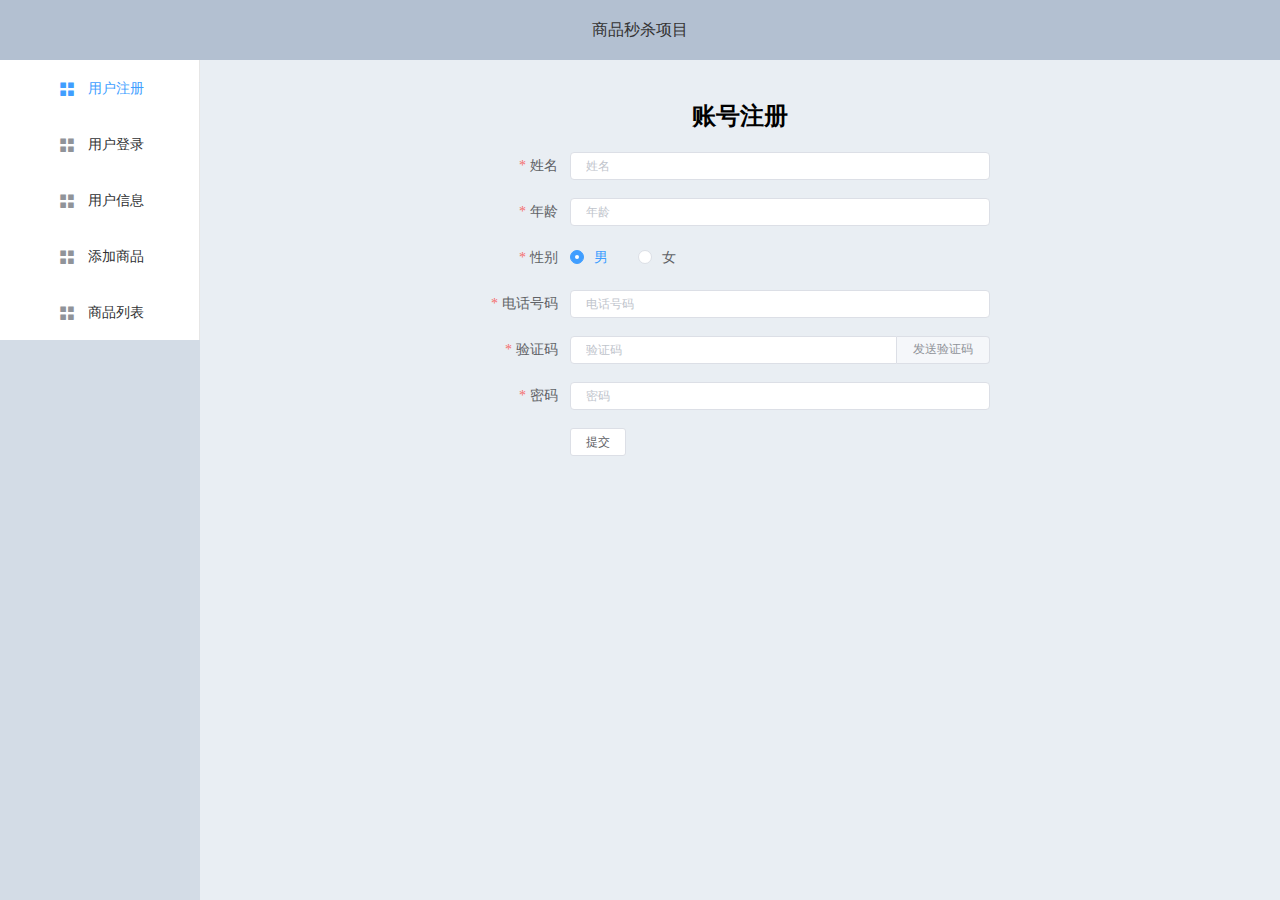
<file: src/view/index.html>
<html lang="en">
  <head>
    <meta charset="UTF-8" />
    <meta name="viewport" content="width=device-width, initial-scale=1.0" />
    <title>商品秒杀项目</title>

    <link rel="stylesheet" href="static/css/element-ui.css" />
    <link rel="stylesheet" href="static/css/main.css" />

    <script src="static/js/axios.min.js"></script>
    <script src="static/js/vue.js"></script>
    <script src="static/js/element-ui.js"></script>
    <script src="static/js/js.cookie.min.js"></script>
  </head>

  <body>
    <div id="app">
      <el-container>
        <el-header>商品秒杀项目</el-header>

        <el-container>
          <el-aside width="200px">
            <el-menu :default-active="activeIndex">
              <template v-for="(item,index) in list">
                <el-menu-item
                  :index="`${index}`"
                  @click="handleItemClick(index)"
                >
                  <i class="el-icon-menu"></i>
                  <span slot="title">{{item.title}}</span>
                </el-menu-item>
              </template>
            </el-menu>
          </el-aside>

          <el-main>
            <iframe class="iframe" :src="iframeSrc"></iframe>
          </el-main>
        </el-container>
      </el-container>
    </div>

    <script>
      new Vue({
        el: "#app",
        data() {
          return {
            list: [
              {
                title: "用户注册",
                src: "register.html",
              },
              {
                title: "用户登录",
                src: "login.html",
              },
              {
                title: "用户信息",
                src: "userinfo.html",
              },
              {
                title: "添加商品",
                src: "item.html",
              },
              {
                title: "商品列表",
                src: "item-list.html",
              },
              //   {
              //     title: "商品详情",
              //     src: "item-detail.html",
              //   },
            ],

            activeIndex: "0",
            iframeSrc: "",
          };
        },
        methods: {
          handleItemClick(index) {
            this.iframeSrc = this.list[index].src;
            Cookies.set("activeIndex", index);
          },
        },

        created() {
          let activeIndex = Cookies.get("activeIndex");

          if (activeIndex) {
            this.activeIndex = activeIndex;
          }

          this.handleItemClick(this.activeIndex);
        },
      });
    </script>
  </body>
</html>
</file>
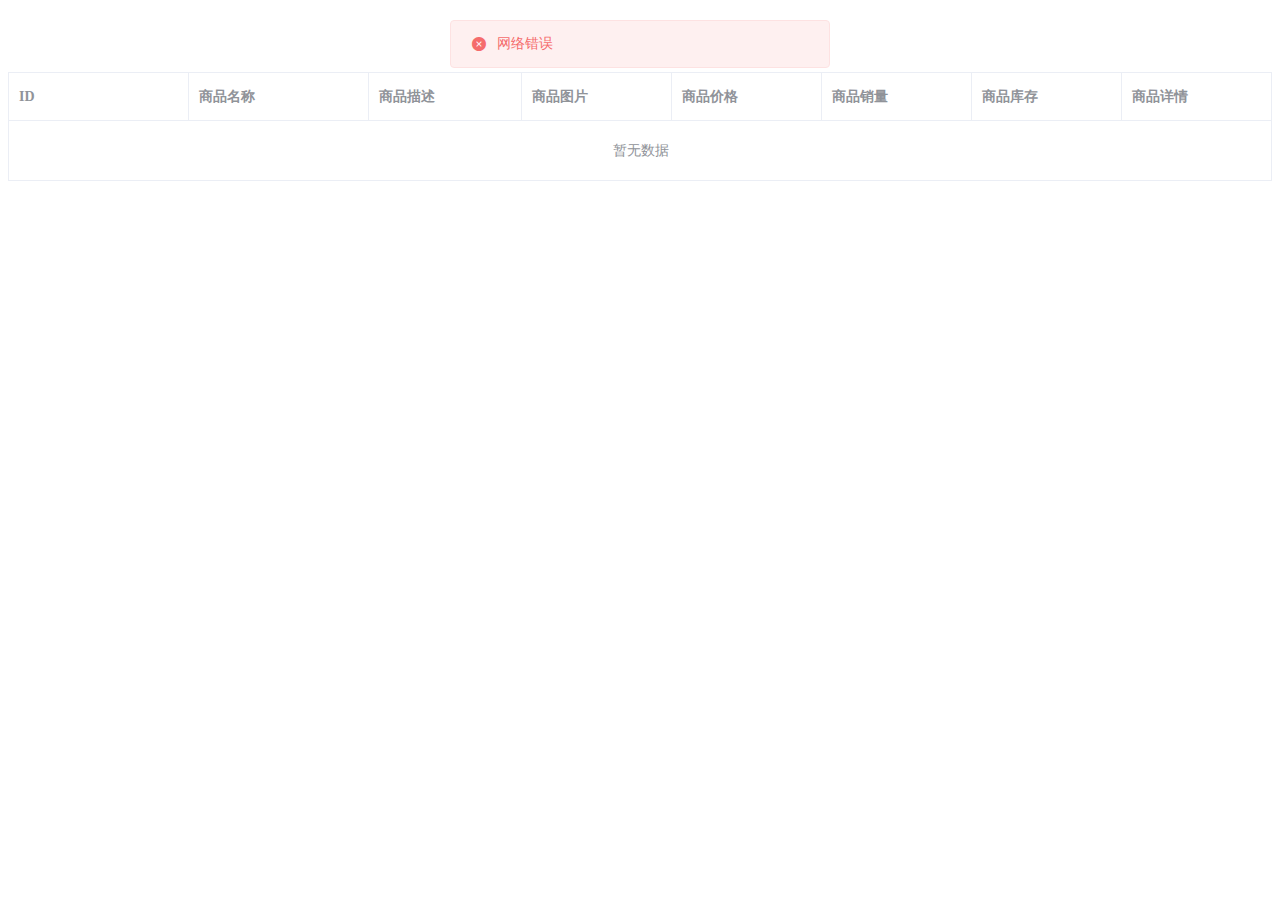
<file: src/view/item-list.html>
<!DOCTYPE html>
<html lang="en">
  <head>
    <meta charset="UTF-8" />
    <title>商品列表</title>

    <link rel="stylesheet" href="static/css/element-ui.css" />

    <script src="static/js/axios.min.js"></script>
    <script src="static/js/vue.js"></script>
    <script src="static/js/element-ui.js"></script>
    <script src="static/js/request.js"></script>
  </head>
  <body>
    <div id="app">
      <h2 style="text-align: center;">商品列表</h2>

      <el-table :data="list" style="width: 100%;" border>
        <el-table-column prop="id" label="ID" width="180"> </el-table-column>
        <el-table-column prop="title" label="商品名称" width="180">
        </el-table-column>
        <el-table-column prop="description" label="商品描述"> </el-table-column>
        <el-table-column prop="description" label="商品图片">
          <template slot-scope="{row}">
            <el-image
              :src="row.imgUrl"
              style="width: 60px; height: 30px;"
              fit="contain"
            ></el-image>
          </template>
        </el-table-column>
        <el-table-column prop="price" label="商品价格"> </el-table-column>
        <el-table-column prop="sales" label="商品销量"> </el-table-column>
        <el-table-column prop="stock" label="商品库存"> </el-table-column>
        <el-table-column label="商品详情">
          <template slot-scope="{row}">
            <a :href="`item-detail.html?id=${row.id}`">查看</a>
          </template>
        </el-table-column>
      </el-table>
    </div>

    <script>
      new Vue({
        el: "#app",

        data() {
          return {
            list: [],
          };
        },

        methods: {
          async getData() {
            const res = await instance.get("/item/list");

            if (res.status == "success") {
              this.list = res.data;
            }
          },
        },
        created() {
          this.getData();
        },
      });
    </script>
  </body>
</html>
</file>
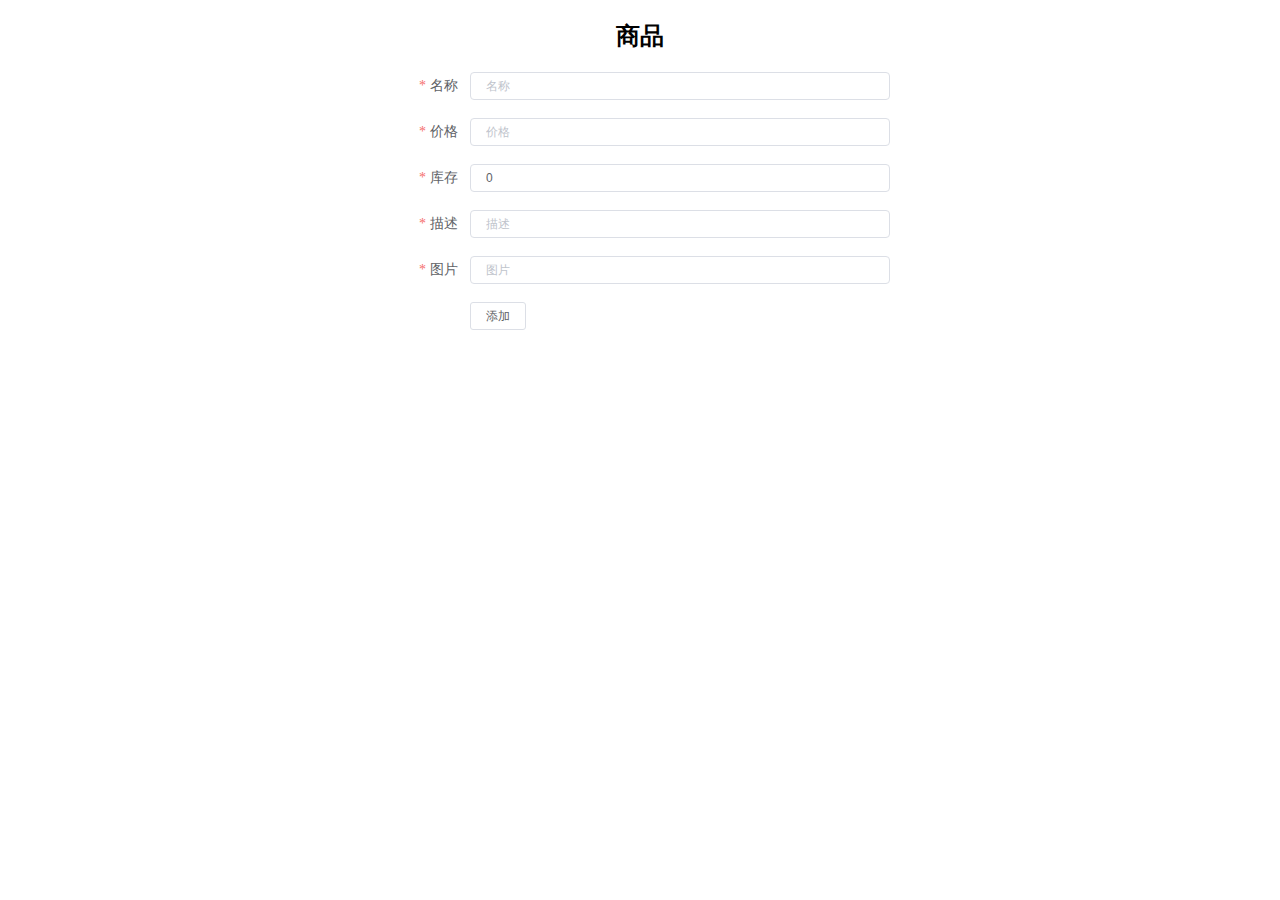
<file: src/view/item.html>
<!DOCTYPE html>
<html lang="en">
  <head>
    <meta charset="UTF-8" />
    <title>商品</title>

    <link rel="stylesheet" href="static/css/element-ui.css" />

    <script src="static/js/axios.min.js"></script>
    <script src="static/js/vue.js"></script>
    <script src="static/js/element-ui.js"></script>
    <script src="static/js/request.js"></script>

    <style>
      #app {
        width: 500px;
        margin: 0 auto;
      }
    </style>
  </head>
  <body>
    <div id="app">
      <h2 style="text-align: center;">商品</h2>

      <el-form
        style="width: 500px;"
        label-width="80px"
        size="mini"
        v-model="dataForm"
      >
        <el-form-item label="名称" required>
          <el-input v-model="dataForm.title" placeholder="名称"></el-input>
        </el-form-item>

        <el-form-item label="价格" required>
          <el-input v-model="dataForm.price" placeholder="价格"></el-input>
        </el-form-item>

        <el-form-item label="库存" required>
          <el-input v-model="dataForm.stock" placeholder="库存"></el-input>
        </el-form-item>

        <el-form-item label="描述" required>
          <el-input
            v-model="dataForm.description"
            placeholder="描述"
          ></el-input>
        </el-form-item>

        <el-form-item label="图片" required>
          <el-input v-model="dataForm.imgUrl" placeholder="图片"></el-input>
        </el-form-item>

        <el-form-item>
          <el-button @click="onSubmit">添加</el-button>
        </el-form-item>
      </el-form>
    </div>

    <script>
      new Vue({
        el: "#app",
        data() {
          return {
            dataForm: {
              title: "",
              price: "",
              stock: 0,
              description: "",
              imgUrl: "",
            },
          };
        },

        methods: {
          async onSubmit() {
            const res = await instance.post("/item/create", this.dataForm);

            if (res.status == "success") {
              this.$message.success("添加成功");
            }
          },
        },
      });
    </script>
  </body>
</html>
</file>
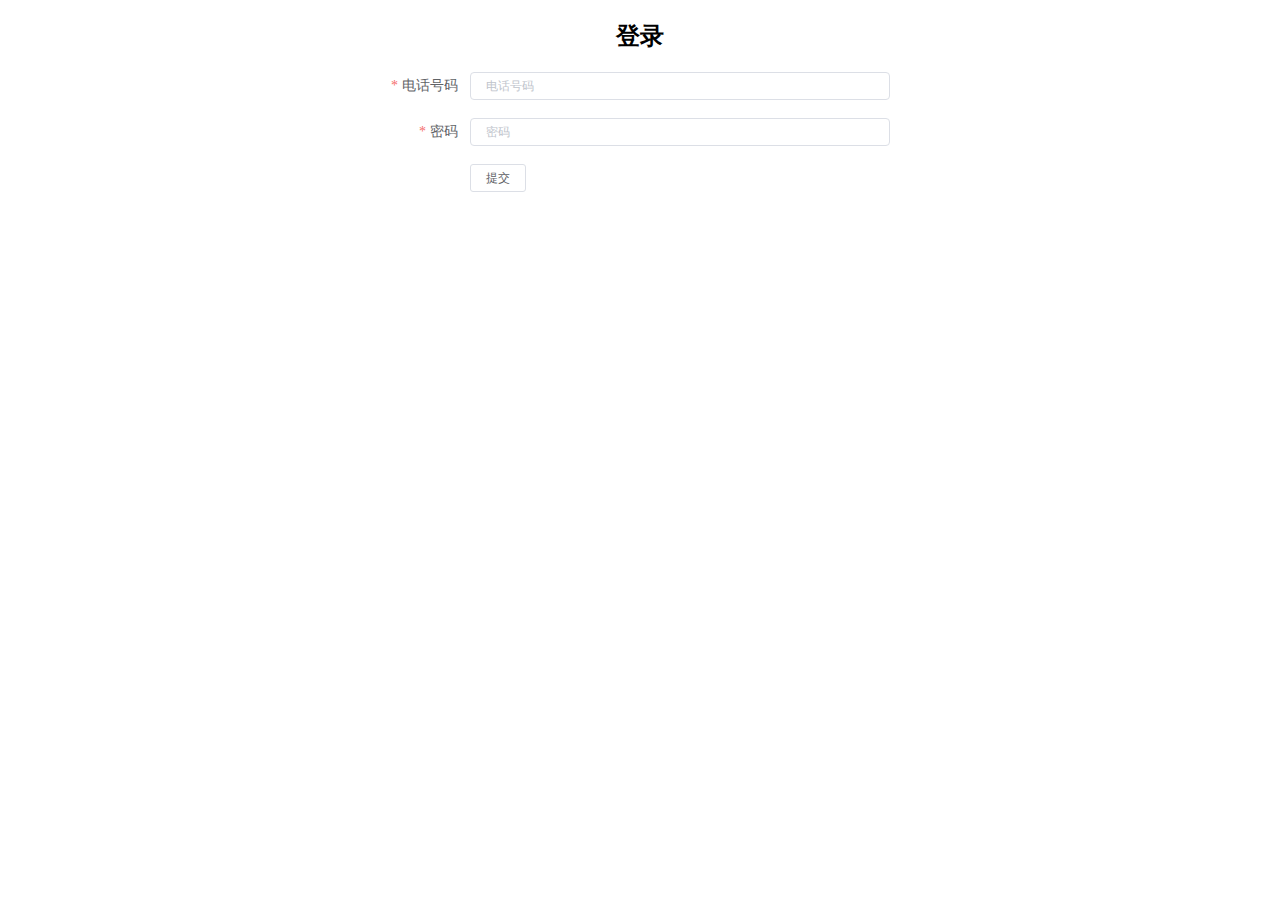
<file: src/view/login.html>
<!DOCTYPE html>
<html lang="en">
  <head>
    <meta charset="UTF-8" />
    <title>登录</title>

    <link rel="stylesheet" href="static/css/element-ui.css" />

    <script src="static/js/axios.min.js"></script>
    <script src="static/js/vue.js"></script>
    <script src="static/js/element-ui.js"></script>
    <script src="static/js/request.js"></script>

    <style>
      #app {
        width: 500px;
        margin: 0 auto;
      }
    </style>
  </head>

  <body>
    <div id="app">
      <h2 style="text-align: center;">登录</h2>

      <el-form
        style="width: 500px;"
        label-width="80px"
        size="mini"
        v-model="userInfo"
      >
        <el-form-item label="电话号码" required>
          <el-input
            v-model="userInfo.telphone"
            placeholder="电话号码"
          ></el-input>
        </el-form-item>

        <el-form-item label="密码" required>
          <el-input v-model="userInfo.password" placeholder="密码"></el-input>
        </el-form-item>

        <el-form-item>
          <el-button @click.native.prevent="submit">提交</el-button>
        </el-form-item>
      </el-form>
    </div>

    <script>
      new Vue({
        el: "#app",
        data() {
          return {
            userInfo: {
              telphone: "",
              password: "",
            },
          };
        },

        methods: {
          async submit() {
            const res = await instance.post("/user/login", this.userInfo);

            if (res.status == "success") {
              this.$message.success("登录成功");
              window.location.href = "/userinfo.html?id=" + res.data.id;
            }
          },
        },
      });
    </script>
  </body>
</html>
</file>
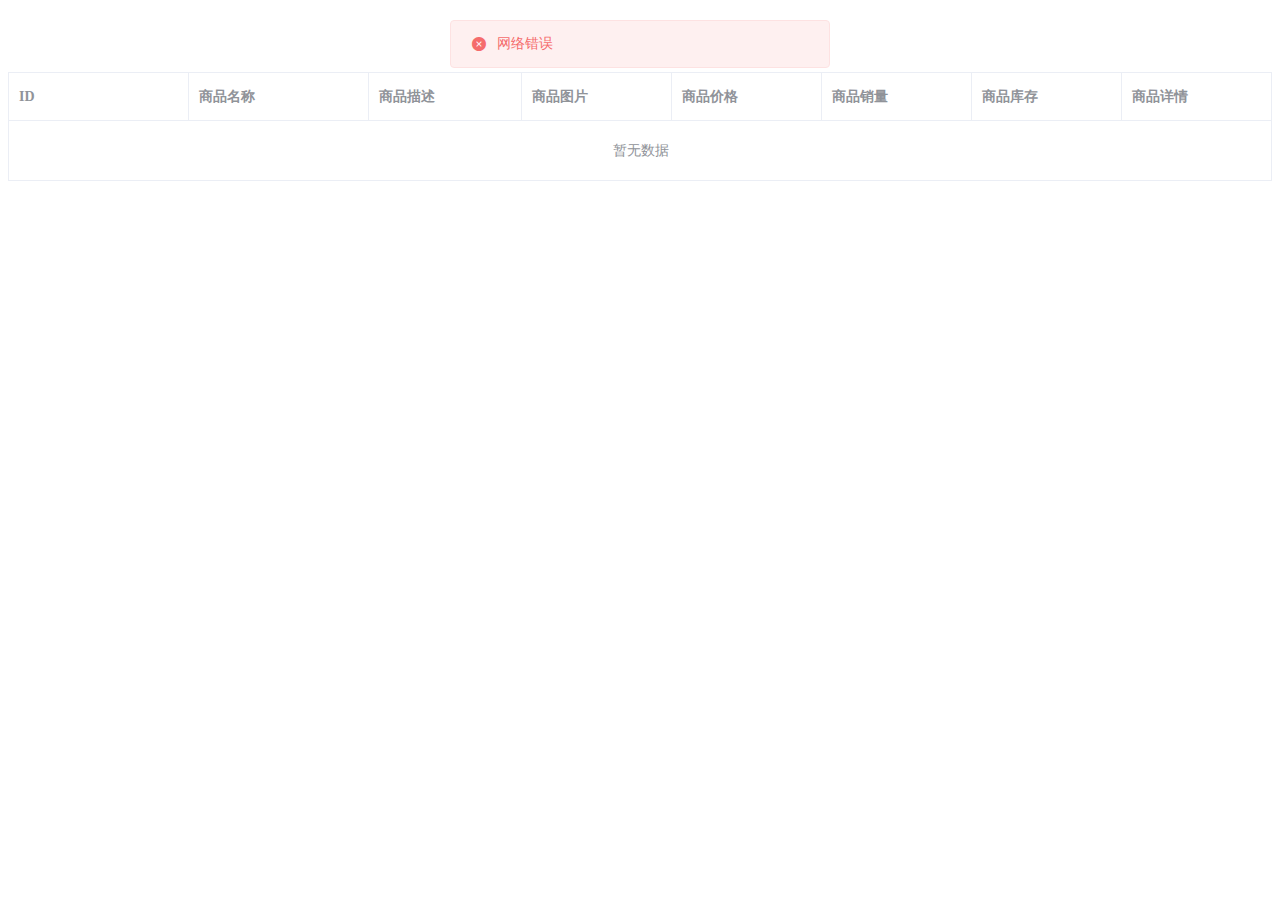
<file: src/view/order-list.html>
<!DOCTYPE html>
<html lang="en">
  <head>
    <meta charset="UTF-8" />
    <title>订单列表</title>

    <link rel="stylesheet" href="static/css/element-ui.css" />

    <script src="static/js/axios.min.js"></script>
    <script src="static/js/vue.js"></script>
    <script src="static/js/element-ui.js"></script>
    <script src="static/js/request.js"></script>
  </head>
  <body>
    <div id="app">
      <h2 style="text-align: center;">订单列表</h2>

      <el-table :data="list" style="width: 100%;" border>
        <el-table-column prop="id" label="ID" width="180"> </el-table-column>
        <el-table-column prop="title" label="商品名称" width="180">
        </el-table-column>
        <el-table-column prop="description" label="商品描述"> </el-table-column>
        <el-table-column prop="description" label="商品图片">
          <template slot-scope="{row}">
            <el-image
              :src="row.imgUrl"
              style="width: 60px; height: 30px;"
              fit="contain"
            ></el-image>
          </template>
        </el-table-column>
        <el-table-column prop="price" label="商品价格"> </el-table-column>
        <el-table-column prop="sales" label="商品销量"> </el-table-column>
        <el-table-column prop="stock" label="商品库存"> </el-table-column>
        <el-table-column label="商品详情">
          <template slot-scope="{row}">
            <a :href="`item-detail.html?id=${row.id}`">查看</a>
          </template>
        </el-table-column>
      </el-table>
    </div>

    <script>
      new Vue({
        el: "#app",

        data() {
          return {
            list: [],
          };
        },

        methods: {
          async getData() {
            const res = await instance.get("/item/list");

            if (res.status == "success") {
              this.list = res.data;
            }
          },
        },
        created() {
          this.getData();
        },
      });
    </script>
  </body>
</html>
</file>
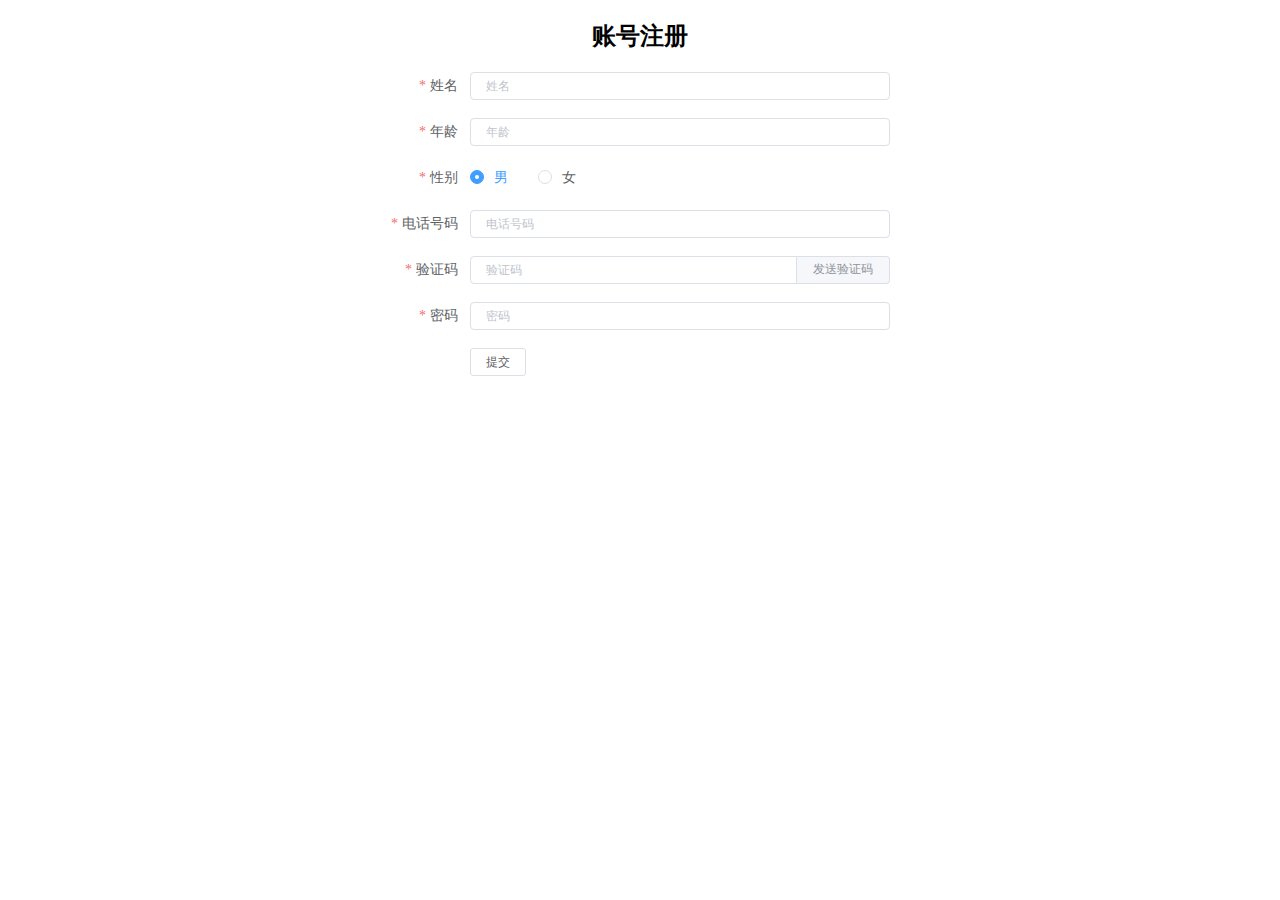
<file: src/view/register.html>
<!DOCTYPE html>
<html lang="en">
  <head>
    <meta charset="UTF-8" />
    <title>注册</title>

    <link rel="stylesheet" href="static/css/element-ui.css" />

    <script src="static/js/axios.min.js"></script>
    <script src="static/js/vue.js"></script>
    <script src="static/js/element-ui.js"></script>
    <script src="static/js/request.js"></script>

    <style>
      #app {
        width: 500px;
        margin: 0 auto;
      }
    </style>
  </head>
  <body>
    <div id="app">
      <h2 style="text-align: center;">账号注册</h2>

      <el-form
        style="width: 500px;"
        label-width="80px"
        size="mini"
        v-model="userInfo"
      >
        <el-form-item label="姓名" required>
          <el-input v-model="userInfo.name" placeholder="姓名"></el-input>
        </el-form-item>

        <el-form-item label="年龄" required>
          <el-input v-model="userInfo.age" placeholder="年龄"></el-input>
        </el-form-item>

        <el-form-item label="性别" required>
          <el-radio-group v-model="userInfo.gender">
            <el-radio :label="0">男</el-radio>
            <el-radio :label="1">女</el-radio>
          </el-radio-group>
        </el-form-item>

        <el-form-item label="电话号码" required>
          <el-input
            v-model="userInfo.telphone"
            placeholder="电话号码"
          ></el-input>
        </el-form-item>

        <el-form-item label="验证码" required>
          <el-input v-model="userInfo.otpCode" placeholder="验证码"
            ><el-button slot="append" @click="getOtpCode"
              >发送验证码</el-button
            ></el-input
          >
        </el-form-item>

        <el-form-item label="密码" required>
          <el-input v-model="userInfo.password" placeholder="密码"></el-input>
        </el-form-item>

        <el-form-item>
          <el-button @click="submit">提交</el-button>
        </el-form-item>
      </el-form>
    </div>

    <script>
      new Vue({
        el: "#app",
        data() {
          return {
            userInfo: {
              name: "",
              age: "",
              gender: 0,
              telphone: "",
              password: "",
              otpCode: "",
            },
          };
        },

        methods: {
          async getOtpCode() {
            if (this.userInfo.telphone == "") {
              this.$message.warning("手机号不能为空");
              return;
            }

            const res = await instance.post("/user/getotp", {
              telphone: this.userInfo.telphone,
            });

            if (res.status == "success") {
              this.$message.success("验证码发送成功");
            }
          },

          async submit() {
            this.userInfo.age = parseInt(this.userInfo.age);

            const res = await instance.post("/user/register", this.userInfo);

            if (res.status == "success") {
              this.$message.success("注册成功");
            }
          },
        },
      });
    </script>
  </body>
</html>
</file>
<file: src/view/static/css/element-ui.css>
@charset "UTF-8";.el-pagination--small .arrow.disabled,.el-table .hidden-columns,.el-table td.is-hidden>*,.el-table th.is-hidden>*,.el-table--hidden{visibility:hidden}.el-input__suffix,.el-tree.is-dragging .el-tree-node__content *{pointer-events:none}.el-dropdown .el-dropdown-selfdefine:focus:active,.el-dropdown .el-dropdown-selfdefine:focus:not(.focusing),.el-message__closeBtn:focus,.el-message__content:focus,.el-popover:focus,.el-popover:focus:active,.el-popover__reference:focus:hover,.el-popover__reference:focus:not(.focusing),.el-rate:active,.el-rate:focus,.el-tooltip:focus:hover,.el-tooltip:focus:not(.focusing),.el-upload-list__item.is-success:active,.el-upload-list__item.is-success:not(.focusing):focus{outline-width:0}@font-face{font-family:element-icons;src:url(fonts/element-icons.woff) format("woff"),url(fonts/element-icons.ttf) format("truetype");font-weight:400;font-display:"auto";font-style:normal}[class*=" el-icon-"],[class^=el-icon-]{font-family:element-icons!important;speak:none;font-style:normal;font-weight:400;font-variant:normal;text-transform:none;line-height:1;vertical-align:baseline;display:inline-block;-webkit-font-smoothing:antialiased;-moz-osx-font-smoothing:grayscale}.el-icon-ice-cream-round:before{content:"\e6a0"}.el-icon-ice-cream-square:before{content:"\e6a3"}.el-icon-lollipop:before{content:"\e6a4"}.el-icon-potato-strips:before{content:"\e6a5"}.el-icon-milk-tea:before{content:"\e6a6"}.el-icon-ice-drink:before{content:"\e6a7"}.el-icon-ice-tea:before{content:"\e6a9"}.el-icon-coffee:before{content:"\e6aa"}.el-icon-orange:before{content:"\e6ab"}.el-icon-pear:before{content:"\e6ac"}.el-icon-apple:before{content:"\e6ad"}.el-icon-cherry:before{content:"\e6ae"}.el-icon-watermelon:before{content:"\e6af"}.el-icon-grape:before{content:"\e6b0"}.el-icon-refrigerator:before{content:"\e6b1"}.el-icon-goblet-square-full:before{content:"\e6b2"}.el-icon-goblet-square:before{content:"\e6b3"}.el-icon-goblet-full:before{content:"\e6b4"}.el-icon-goblet:before{content:"\e6b5"}.el-icon-cold-drink:before{content:"\e6b6"}.el-icon-coffee-cup:before{content:"\e6b8"}.el-icon-water-cup:before{content:"\e6b9"}.el-icon-hot-water:before{content:"\e6ba"}.el-icon-ice-cream:before{content:"\e6bb"}.el-icon-dessert:before{content:"\e6bc"}.el-icon-sugar:before{content:"\e6bd"}.el-icon-tableware:before{content:"\e6be"}.el-icon-burger:before{content:"\e6bf"}.el-icon-knife-fork:before{content:"\e6c1"}.el-icon-fork-spoon:before{content:"\e6c2"}.el-icon-chicken:before{content:"\e6c3"}.el-icon-food:before{content:"\e6c4"}.el-icon-dish-1:before{content:"\e6c5"}.el-icon-dish:before{content:"\e6c6"}.el-icon-moon-night:before{content:"\e6ee"}.el-icon-moon:before{content:"\e6f0"}.el-icon-cloudy-and-sunny:before{content:"\e6f1"}.el-icon-partly-cloudy:before{content:"\e6f2"}.el-icon-cloudy:before{content:"\e6f3"}.el-icon-sunny:before{content:"\e6f6"}.el-icon-sunset:before{content:"\e6f7"}.el-icon-sunrise-1:before{content:"\e6f8"}.el-icon-sunrise:before{content:"\e6f9"}.el-icon-heavy-rain:before{content:"\e6fa"}.el-icon-lightning:before{content:"\e6fb"}.el-icon-light-rain:before{content:"\e6fc"}.el-icon-wind-power:before{content:"\e6fd"}.el-icon-baseball:before{content:"\e712"}.el-icon-soccer:before{content:"\e713"}.el-icon-football:before{content:"\e715"}.el-icon-basketball:before{content:"\e716"}.el-icon-ship:before{content:"\e73f"}.el-icon-truck:before{content:"\e740"}.el-icon-bicycle:before{content:"\e741"}.el-icon-mobile-phone:before{content:"\e6d3"}.el-icon-service:before{content:"\e6d4"}.el-icon-key:before{content:"\e6e2"}.el-icon-unlock:before{content:"\e6e4"}.el-icon-lock:before{content:"\e6e5"}.el-icon-watch:before{content:"\e6fe"}.el-icon-watch-1:before{content:"\e6ff"}.el-icon-timer:before{content:"\e702"}.el-icon-alarm-clock:before{content:"\e703"}.el-icon-map-location:before{content:"\e704"}.el-icon-delete-location:before{content:"\e705"}.el-icon-add-location:before{content:"\e706"}.el-icon-location-information:before{content:"\e707"}.el-icon-location-outline:before{content:"\e708"}.el-icon-location:before{content:"\e79e"}.el-icon-place:before{content:"\e709"}.el-icon-discover:before{content:"\e70a"}.el-icon-first-aid-kit:before{content:"\e70b"}.el-icon-trophy-1:before{content:"\e70c"}.el-icon-trophy:before{content:"\e70d"}.el-icon-medal:before{content:"\e70e"}.el-icon-medal-1:before{content:"\e70f"}.el-icon-stopwatch:before{content:"\e710"}.el-icon-mic:before{content:"\e711"}.el-icon-copy-document:before{content:"\e718"}.el-icon-full-screen:before{content:"\e719"}.el-icon-switch-button:before{content:"\e71b"}.el-icon-aim:before{content:"\e71c"}.el-icon-crop:before{content:"\e71d"}.el-icon-odometer:before{content:"\e71e"}.el-icon-time:before{content:"\e71f"}.el-icon-bangzhu:before{content:"\e724"}.el-icon-close-notification:before{content:"\e726"}.el-icon-microphone:before{content:"\e727"}.el-icon-turn-off-microphone:before{content:"\e728"}.el-icon-position:before{content:"\e729"}.el-icon-postcard:before{content:"\e72a"}.el-icon-message:before{content:"\e72b"}.el-icon-chat-line-square:before{content:"\e72d"}.el-icon-chat-dot-square:before{content:"\e72e"}.el-icon-chat-dot-round:before{content:"\e72f"}.el-icon-chat-square:before{content:"\e730"}.el-icon-chat-line-round:before{content:"\e731"}.el-icon-chat-round:before{content:"\e732"}.el-icon-set-up:before{content:"\e733"}.el-icon-turn-off:before{content:"\e734"}.el-icon-open:before{content:"\e735"}.el-icon-connection:before{content:"\e736"}.el-icon-link:before{content:"\e737"}.el-icon-cpu:before{content:"\e738"}.el-icon-thumb:before{content:"\e739"}.el-icon-female:before{content:"\e73a"}.el-icon-male:before{content:"\e73b"}.el-icon-guide:before{content:"\e73c"}.el-icon-news:before{content:"\e73e"}.el-icon-price-tag:before{content:"\e744"}.el-icon-discount:before{content:"\e745"}.el-icon-wallet:before{content:"\e747"}.el-icon-coin:before{content:"\e748"}.el-icon-money:before{content:"\e749"}.el-icon-bank-card:before{content:"\e74a"}.el-icon-box:before{content:"\e74b"}.el-icon-present:before{content:"\e74c"}.el-icon-sell:before{content:"\e6d5"}.el-icon-sold-out:before{content:"\e6d6"}.el-icon-shopping-bag-2:before{content:"\e74d"}.el-icon-shopping-bag-1:before{content:"\e74e"}.el-icon-shopping-cart-2:before{content:"\e74f"}.el-icon-shopping-cart-1:before{content:"\e750"}.el-icon-shopping-cart-full:before{content:"\e751"}.el-icon-smoking:before{content:"\e752"}.el-icon-no-smoking:before{content:"\e753"}.el-icon-house:before{content:"\e754"}.el-icon-table-lamp:before{content:"\e755"}.el-icon-school:before{content:"\e756"}.el-icon-office-building:before{content:"\e757"}.el-icon-toilet-paper:before{content:"\e758"}.el-icon-notebook-2:before{content:"\e759"}.el-icon-notebook-1:before{content:"\e75a"}.el-icon-files:before{content:"\e75b"}.el-icon-collection:before{content:"\e75c"}.el-icon-receiving:before{content:"\e75d"}.el-icon-suitcase-1:before{content:"\e760"}.el-icon-suitcase:before{content:"\e761"}.el-icon-film:before{content:"\e763"}.el-icon-collection-tag:before{content:"\e765"}.el-icon-data-analysis:before{content:"\e766"}.el-icon-pie-chart:before{content:"\e767"}.el-icon-data-board:before{content:"\e768"}.el-icon-data-line:before{content:"\e76d"}.el-icon-reading:before{content:"\e769"}.el-icon-magic-stick:before{content:"\e76a"}.el-icon-coordinate:before{content:"\e76b"}.el-icon-mouse:before{content:"\e76c"}.el-icon-brush:before{content:"\e76e"}.el-icon-headset:before{content:"\e76f"}.el-icon-umbrella:before{content:"\e770"}.el-icon-scissors:before{content:"\e771"}.el-icon-mobile:before{content:"\e773"}.el-icon-attract:before{content:"\e774"}.el-icon-monitor:before{content:"\e775"}.el-icon-search:before{content:"\e778"}.el-icon-takeaway-box:before{content:"\e77a"}.el-icon-paperclip:before{content:"\e77d"}.el-icon-printer:before{content:"\e77e"}.el-icon-document-add:before{content:"\e782"}.el-icon-document:before{content:"\e785"}.el-icon-document-checked:before{content:"\e786"}.el-icon-document-copy:before{content:"\e787"}.el-icon-document-delete:before{content:"\e788"}.el-icon-document-remove:before{content:"\e789"}.el-icon-tickets:before{content:"\e78b"}.el-icon-folder-checked:before{content:"\e77f"}.el-icon-folder-delete:before{content:"\e780"}.el-icon-folder-remove:before{content:"\e781"}.el-icon-folder-add:before{content:"\e783"}.el-icon-folder-opened:before{content:"\e784"}.el-icon-folder:before{content:"\e78a"}.el-icon-edit-outline:before{content:"\e764"}.el-icon-edit:before{content:"\e78c"}.el-icon-date:before{content:"\e78e"}.el-icon-c-scale-to-original:before{content:"\e7c6"}.el-icon-view:before{content:"\e6ce"}.el-icon-loading:before{content:"\e6cf"}.el-icon-rank:before{content:"\e6d1"}.el-icon-sort-down:before{content:"\e7c4"}.el-icon-sort-up:before{content:"\e7c5"}.el-icon-sort:before{content:"\e6d2"}.el-icon-finished:before{content:"\e6cd"}.el-icon-refresh-left:before{content:"\e6c7"}.el-icon-refresh-right:before{content:"\e6c8"}.el-icon-refresh:before{content:"\e6d0"}.el-icon-video-play:before{content:"\e7c0"}.el-icon-video-pause:before{content:"\e7c1"}.el-icon-d-arrow-right:before{content:"\e6dc"}.el-icon-d-arrow-left:before{content:"\e6dd"}.el-icon-arrow-up:before{content:"\e6e1"}.el-icon-arrow-down:before{content:"\e6df"}.el-icon-arrow-right:before{content:"\e6e0"}.el-icon-arrow-left:before{content:"\e6de"}.el-icon-top-right:before{content:"\e6e7"}.el-icon-top-left:before{content:"\e6e8"}.el-icon-top:before{content:"\e6e6"}.el-icon-bottom:before{content:"\e6eb"}.el-icon-right:before{content:"\e6e9"}.el-icon-back:before{content:"\e6ea"}.el-icon-bottom-right:before{content:"\e6ec"}.el-icon-bottom-left:before{content:"\e6ed"}.el-icon-caret-top:before{content:"\e78f"}.el-icon-caret-bottom:before{content:"\e790"}.el-icon-caret-right:before{content:"\e791"}.el-icon-caret-left:before{content:"\e792"}.el-icon-d-caret:before{content:"\e79a"}.el-icon-share:before{content:"\e793"}.el-icon-menu:before{content:"\e798"}.el-icon-s-grid:before{content:"\e7a6"}.el-icon-s-check:before{content:"\e7a7"}.el-icon-s-data:before{content:"\e7a8"}.el-icon-s-opportunity:before{content:"\e7aa"}.el-icon-s-custom:before{content:"\e7ab"}.el-icon-s-claim:before{content:"\e7ad"}.el-icon-s-finance:before{content:"\e7ae"}.el-icon-s-comment:before{content:"\e7af"}.el-icon-s-flag:before{content:"\e7b0"}.el-icon-s-marketing:before{content:"\e7b1"}.el-icon-s-shop:before{content:"\e7b4"}.el-icon-s-open:before{content:"\e7b5"}.el-icon-s-management:before{content:"\e7b6"}.el-icon-s-ticket:before{content:"\e7b7"}.el-icon-s-release:before{content:"\e7b8"}.el-icon-s-home:before{content:"\e7b9"}.el-icon-s-promotion:before{content:"\e7ba"}.el-icon-s-operation:before{content:"\e7bb"}.el-icon-s-unfold:before{content:"\e7bc"}.el-icon-s-fold:before{content:"\e7a9"}.el-icon-s-platform:before{content:"\e7bd"}.el-icon-s-order:before{content:"\e7be"}.el-icon-s-cooperation:before{content:"\e7bf"}.el-icon-bell:before{content:"\e725"}.el-icon-message-solid:before{content:"\e799"}.el-icon-video-camera:before{content:"\e772"}.el-icon-video-camera-solid:before{content:"\e796"}.el-icon-camera:before{content:"\e779"}.el-icon-camera-solid:before{content:"\e79b"}.el-icon-download:before{content:"\e77c"}.el-icon-upload2:before{content:"\e77b"}.el-icon-upload:before{content:"\e7c3"}.el-icon-picture-outline-round:before{content:"\e75f"}.el-icon-picture-outline:before{content:"\e75e"}.el-icon-picture:before{content:"\e79f"}.el-icon-close:before{content:"\e6db"}.el-icon-check:before{content:"\e6da"}.el-icon-plus:before{content:"\e6d9"}.el-icon-minus:before{content:"\e6d8"}.el-icon-help:before{content:"\e73d"}.el-icon-s-help:before{content:"\e7b3"}.el-icon-circle-close:before{content:"\e78d"}.el-icon-circle-check:before{content:"\e720"}.el-icon-circle-plus-outline:before{content:"\e723"}.el-icon-remove-outline:before{content:"\e722"}.el-icon-zoom-out:before{content:"\e776"}.el-icon-zoom-in:before{content:"\e777"}.el-icon-error:before{content:"\e79d"}.el-icon-success:before{content:"\e79c"}.el-icon-circle-plus:before{content:"\e7a0"}.el-icon-remove:before{content:"\e7a2"}.el-icon-info:before{content:"\e7a1"}.el-icon-question:before{content:"\e7a4"}.el-icon-warning-outline:before{content:"\e6c9"}.el-icon-warning:before{content:"\e7a3"}.el-icon-goods:before{content:"\e7c2"}.el-icon-s-goods:before{content:"\e7b2"}.el-icon-star-off:before{content:"\e717"}.el-icon-star-on:before{content:"\e797"}.el-icon-more-outline:before{content:"\e6cc"}.el-icon-more:before{content:"\e794"}.el-icon-phone-outline:before{content:"\e6cb"}.el-icon-phone:before{content:"\e795"}.el-icon-user:before{content:"\e6e3"}.el-icon-user-solid:before{content:"\e7a5"}.el-icon-setting:before{content:"\e6ca"}.el-icon-s-tools:before{content:"\e7ac"}.el-icon-delete:before{content:"\e6d7"}.el-icon-delete-solid:before{content:"\e7c9"}.el-icon-eleme:before{content:"\e7c7"}.el-icon-platform-eleme:before{content:"\e7ca"}.el-icon-loading{-webkit-animation:rotating 2s linear infinite;animation:rotating 2s linear infinite}.el-icon--right{margin-left:5px}.el-icon--left{margin-right:5px}@-webkit-keyframes rotating{0%{-webkit-transform:rotateZ(0);transform:rotateZ(0)}100%{-webkit-transform:rotateZ(360deg);transform:rotateZ(360deg)}}@keyframes rotating{0%{-webkit-transform:rotateZ(0);transform:rotateZ(0)}100%{-webkit-transform:rotateZ(360deg);transform:rotateZ(360deg)}}.el-pagination{white-space:nowrap;padding:2px 5px;color:#303133;font-weight:700}.el-pagination::after,.el-pagination::before{display:table;content:""}.el-pagination::after{clear:both}.el-pagination button,.el-pagination span:not([class*=suffix]){display:inline-block;font-size:13px;min-width:35.5px;height:28px;line-height:28px;vertical-align:top;-webkit-box-sizing:border-box;box-sizing:border-box}.el-pagination .el-input__inner{text-align:center;-moz-appearance:textfield;line-height:normal}.el-pagination .el-input__suffix{right:0;-webkit-transform:scale(.8);transform:scale(.8)}.el-pagination .el-select .el-input{width:100px;margin:0 5px}.el-pagination .el-select .el-input .el-input__inner{padding-right:25px;border-radius:3px}.el-pagination button{border:none;padding:0 6px;background:0 0}.el-pagination button:focus{outline:0}.el-pagination button:hover{color:#409EFF}.el-pagination button:disabled{color:#C0C4CC;background-color:#FFF;cursor:not-allowed}.el-pagination .btn-next,.el-pagination .btn-prev{background:center center no-repeat #FFF;background-size:16px;cursor:pointer;margin:0;color:#303133}.el-pagination .btn-next .el-icon,.el-pagination .btn-prev .el-icon{display:block;font-size:12px;font-weight:700}.el-pagination .btn-prev{padding-right:12px}.el-pagination .btn-next{padding-left:12px}.el-pagination .el-pager li.disabled{color:#C0C4CC;cursor:not-allowed}.el-pager li,.el-pager li.btn-quicknext:hover,.el-pager li.btn-quickprev:hover{cursor:pointer}.el-pagination--small .btn-next,.el-pagination--small .btn-prev,.el-pagination--small .el-pager li,.el-pagination--small .el-pager li.btn-quicknext,.el-pagination--small .el-pager li.btn-quickprev,.el-pagination--small .el-pager li:last-child{border-color:transparent;font-size:12px;line-height:22px;height:22px;min-width:22px}.el-pagination--small .more::before,.el-pagination--small li.more::before{line-height:24px}.el-pagination--small button,.el-pagination--small span:not([class*=suffix]){height:22px;line-height:22px}.el-pagination--small .el-pagination__editor,.el-pagination--small .el-pagination__editor.el-input .el-input__inner{height:22px}.el-pagination__sizes{margin:0 10px 0 0;font-weight:400;color:#606266}.el-pagination__sizes .el-input .el-input__inner{font-size:13px;padding-left:8px}.el-pagination__sizes .el-input .el-input__inner:hover{border-color:#409EFF}.el-pagination__total{margin-right:10px;font-weight:400;color:#606266}.el-pagination__jump{margin-left:24px;font-weight:400;color:#606266}.el-pagination__jump .el-input__inner{padding:0 3px}.el-pagination__rightwrapper{float:right}.el-pagination__editor{line-height:18px;padding:0 2px;height:28px;text-align:center;margin:0 2px;-webkit-box-sizing:border-box;box-sizing:border-box;border-radius:3px}.el-pager,.el-pagination.is-background .btn-next,.el-pagination.is-background .btn-prev{padding:0}.el-pagination__editor.el-input{width:50px}.el-pagination__editor.el-input .el-input__inner{height:28px}.el-pagination__editor .el-input__inner::-webkit-inner-spin-button,.el-pagination__editor .el-input__inner::-webkit-outer-spin-button{-webkit-appearance:none;margin:0}.el-pagination.is-background .btn-next,.el-pagination.is-background .btn-prev,.el-pagination.is-background .el-pager li{margin:0 5px;background-color:#f4f4f5;color:#606266;min-width:30px;border-radius:2px}.el-pagination.is-background .btn-next.disabled,.el-pagination.is-background .btn-next:disabled,.el-pagination.is-background .btn-prev.disabled,.el-pagination.is-background .btn-prev:disabled,.el-pagination.is-background .el-pager li.disabled{color:#C0C4CC}.el-pagination.is-background .el-pager li:not(.disabled):hover{color:#409EFF}.el-pagination.is-background .el-pager li:not(.disabled).active{background-color:#409EFF;color:#FFF}.el-dialog,.el-pager li{background:#FFF;-webkit-box-sizing:border-box}.el-pagination.is-background.el-pagination--small .btn-next,.el-pagination.is-background.el-pagination--small .btn-prev,.el-pagination.is-background.el-pagination--small .el-pager li{margin:0 3px;min-width:22px}.el-pager,.el-pager li{vertical-align:top;margin:0;display:inline-block}.el-pager{-webkit-user-select:none;-moz-user-select:none;-ms-user-select:none;user-select:none;list-style:none;font-size:0}.el-date-table,.el-table th{-webkit-user-select:none;-moz-user-select:none}.el-pager .more::before{line-height:30px}.el-pager li{padding:0 4px;font-size:13px;min-width:35.5px;height:28px;line-height:28px;box-sizing:border-box;text-align:center}.el-menu--collapse .el-menu .el-submenu,.el-menu--popup{min-width:200px}.el-pager li.btn-quicknext,.el-pager li.btn-quickprev{line-height:28px;color:#303133}.el-pager li.btn-quicknext.disabled,.el-pager li.btn-quickprev.disabled{color:#C0C4CC}.el-pager li.active+li{border-left:0}.el-pager li:hover{color:#409EFF}.el-pager li.active{color:#409EFF;cursor:default}@-webkit-keyframes v-modal-in{0%{opacity:0}}@-webkit-keyframes v-modal-out{100%{opacity:0}}.el-dialog{position:relative;margin:0 auto 50px;border-radius:2px;-webkit-box-shadow:0 1px 3px rgba(0,0,0,.3);box-shadow:0 1px 3px rgba(0,0,0,.3);box-sizing:border-box;width:50%}.el-dialog.is-fullscreen{width:100%;margin-top:0;margin-bottom:0;height:100%;overflow:auto}.el-dialog__wrapper{position:fixed;top:0;right:0;bottom:0;left:0;overflow:auto;margin:0}.el-dialog__header{padding:20px 20px 10px}.el-dialog__headerbtn{position:absolute;top:20px;right:20px;padding:0;background:0 0;border:none;outline:0;cursor:pointer;font-size:16px}.el-dialog__headerbtn .el-dialog__close{color:#909399}.el-dialog__headerbtn:focus .el-dialog__close,.el-dialog__headerbtn:hover .el-dialog__close{color:#409EFF}.el-dialog__title{line-height:24px;font-size:18px;color:#303133}.el-dialog__body{padding:30px 20px;color:#606266;font-size:14px;word-break:break-all}.el-dialog__footer{padding:10px 20px 20px;text-align:right;-webkit-box-sizing:border-box;box-sizing:border-box}.el-dialog--center{text-align:center}.el-dialog--center .el-dialog__body{text-align:initial;padding:25px 25px 30px}.el-dialog--center .el-dialog__footer{text-align:inherit}.dialog-fade-enter-active{-webkit-animation:dialog-fade-in .3s;animation:dialog-fade-in .3s}.dialog-fade-leave-active{-webkit-animation:dialog-fade-out .3s;animation:dialog-fade-out .3s}@-webkit-keyframes dialog-fade-in{0%{-webkit-transform:translate3d(0,-20px,0);transform:translate3d(0,-20px,0);opacity:0}100%{-webkit-transform:translate3d(0,0,0);transform:translate3d(0,0,0);opacity:1}}@keyframes dialog-fade-in{0%{-webkit-transform:translate3d(0,-20px,0);transform:translate3d(0,-20px,0);opacity:0}100%{-webkit-transform:translate3d(0,0,0);transform:translate3d(0,0,0);opacity:1}}@-webkit-keyframes dialog-fade-out{0%{-webkit-transform:translate3d(0,0,0);transform:translate3d(0,0,0);opacity:1}100%{-webkit-transform:translate3d(0,-20px,0);transform:translate3d(0,-20px,0);opacity:0}}@keyframes dialog-fade-out{0%{-webkit-transform:translate3d(0,0,0);transform:translate3d(0,0,0);opacity:1}100%{-webkit-transform:translate3d(0,-20px,0);transform:translate3d(0,-20px,0);opacity:0}}.el-autocomplete{position:relative;display:inline-block}.el-autocomplete-suggestion{margin:5px 0;-webkit-box-shadow:0 2px 12px 0 rgba(0,0,0,.1);box-shadow:0 2px 12px 0 rgba(0,0,0,.1);border-radius:4px;border:1px solid #E4E7ED;-webkit-box-sizing:border-box;box-sizing:border-box;background-color:#FFF}.el-dropdown-menu,.el-menu--collapse .el-submenu .el-menu{z-index:10;-webkit-box-shadow:0 2px 12px 0 rgba(0,0,0,.1)}.el-autocomplete-suggestion__wrap{max-height:280px;padding:10px 0;-webkit-box-sizing:border-box;box-sizing:border-box}.el-autocomplete-suggestion__list{margin:0;padding:0}.el-autocomplete-suggestion li{padding:0 20px;margin:0;line-height:34px;cursor:pointer;color:#606266;font-size:14px;list-style:none;white-space:nowrap;overflow:hidden;text-overflow:ellipsis}.el-autocomplete-suggestion li.highlighted,.el-autocomplete-suggestion li:hover{background-color:#F5F7FA}.el-autocomplete-suggestion li.divider{margin-top:6px;border-top:1px solid #000}.el-autocomplete-suggestion li.divider:last-child{margin-bottom:-6px}.el-autocomplete-suggestion.is-loading li{text-align:center;height:100px;line-height:100px;font-size:20px;color:#999}.el-autocomplete-suggestion.is-loading li::after{display:inline-block;content:"";height:100%;vertical-align:middle}.el-autocomplete-suggestion.is-loading li:hover{background-color:#FFF}.el-autocomplete-suggestion.is-loading .el-icon-loading{vertical-align:middle}.el-dropdown{display:inline-block;position:relative;color:#606266;font-size:14px}.el-dropdown .el-button-group{display:block}.el-dropdown .el-button-group .el-button{float:none}.el-dropdown .el-dropdown__caret-button{padding-left:5px;padding-right:5px;position:relative;border-left:none}.el-dropdown .el-dropdown__caret-button::before{content:'';position:absolute;display:block;width:1px;top:5px;bottom:5px;left:0;background:rgba(255,255,255,.5)}.el-dropdown .el-dropdown__caret-button.el-button--default::before{background:rgba(220,223,230,.5)}.el-dropdown .el-dropdown__caret-button:hover::before{top:0;bottom:0}.el-dropdown .el-dropdown__caret-button .el-dropdown__icon{padding-left:0}.el-dropdown__icon{font-size:12px;margin:0 3px}.el-dropdown-menu{position:absolute;top:0;left:0;padding:10px 0;margin:5px 0;background-color:#FFF;border:1px solid #EBEEF5;border-radius:4px;box-shadow:0 2px 12px 0 rgba(0,0,0,.1)}.el-dropdown-menu__item{list-style:none;line-height:36px;padding:0 20px;margin:0;font-size:14px;color:#606266;cursor:pointer;outline:0}.el-dropdown-menu__item:focus,.el-dropdown-menu__item:not(.is-disabled):hover{background-color:#ecf5ff;color:#66b1ff}.el-dropdown-menu__item i{margin-right:5px}.el-dropdown-menu__item--divided{position:relative;margin-top:6px;border-top:1px solid #EBEEF5}.el-dropdown-menu__item--divided:before{content:'';height:6px;display:block;margin:0 -20px;background-color:#FFF}.el-dropdown-menu__item.is-disabled{cursor:default;color:#bbb;pointer-events:none}.el-dropdown-menu--medium{padding:6px 0}.el-dropdown-menu--medium .el-dropdown-menu__item{line-height:30px;padding:0 17px;font-size:14px}.el-dropdown-menu--medium .el-dropdown-menu__item.el-dropdown-menu__item--divided{margin-top:6px}.el-dropdown-menu--medium .el-dropdown-menu__item.el-dropdown-menu__item--divided:before{height:6px;margin:0 -17px}.el-dropdown-menu--small{padding:6px 0}.el-dropdown-menu--small .el-dropdown-menu__item{line-height:27px;padding:0 15px;font-size:13px}.el-dropdown-menu--small .el-dropdown-menu__item.el-dropdown-menu__item--divided{margin-top:4px}.el-dropdown-menu--small .el-dropdown-menu__item.el-dropdown-menu__item--divided:before{height:4px;margin:0 -15px}.el-dropdown-menu--mini{padding:3px 0}.el-dropdown-menu--mini .el-dropdown-menu__item{line-height:24px;padding:0 10px;font-size:12px}.el-dropdown-menu--mini .el-dropdown-menu__item.el-dropdown-menu__item--divided{margin-top:3px}.el-dropdown-menu--mini .el-dropdown-menu__item.el-dropdown-menu__item--divided:before{height:3px;margin:0 -10px}.el-menu{border-right:solid 1px #e6e6e6;list-style:none;position:relative;margin:0;padding-left:0;background-color:#FFF}.el-menu--horizontal>.el-menu-item:not(.is-disabled):focus,.el-menu--horizontal>.el-menu-item:not(.is-disabled):hover,.el-menu--horizontal>.el-submenu .el-submenu__title:hover{background-color:#fff}.el-menu::after,.el-menu::before{display:table;content:""}.el-menu::after{clear:both}.el-menu.el-menu--horizontal{border-bottom:solid 1px #e6e6e6}.el-menu--horizontal{border-right:none}.el-menu--horizontal>.el-menu-item{float:left;height:60px;line-height:60px;margin:0;border-bottom:2px solid transparent;color:#909399}.el-menu--horizontal>.el-menu-item a,.el-menu--horizontal>.el-menu-item a:hover{color:inherit}.el-menu--horizontal>.el-submenu{float:left}.el-menu--horizontal>.el-submenu:focus,.el-menu--horizontal>.el-submenu:hover{outline:0}.el-menu--horizontal>.el-submenu:focus .el-submenu__title,.el-menu--horizontal>.el-submenu:hover .el-submenu__title{color:#303133}.el-menu--horizontal>.el-submenu.is-active .el-submenu__title{border-bottom:2px solid #409EFF;color:#303133}.el-menu--horizontal>.el-submenu .el-submenu__title{height:60px;line-height:60px;border-bottom:2px solid transparent;color:#909399}.el-menu--horizontal>.el-submenu .el-submenu__icon-arrow{position:static;vertical-align:middle;margin-left:8px;margin-top:-3px}.el-menu--horizontal .el-menu .el-menu-item,.el-menu--horizontal .el-menu .el-submenu__title{background-color:#FFF;float:none;height:36px;line-height:36px;padding:0 10px;color:#909399}.el-menu--horizontal .el-menu .el-menu-item.is-active,.el-menu--horizontal .el-menu .el-submenu.is-active>.el-submenu__title{color:#303133}.el-menu--horizontal .el-menu-item:not(.is-disabled):focus,.el-menu--horizontal .el-menu-item:not(.is-disabled):hover{outline:0;color:#303133}.el-menu--horizontal>.el-menu-item.is-active{border-bottom:2px solid #409EFF;color:#303133}.el-menu--collapse{width:64px}.el-menu--collapse>.el-menu-item [class^=el-icon-],.el-menu--collapse>.el-submenu>.el-submenu__title [class^=el-icon-]{margin:0;vertical-align:middle;width:24px;text-align:center}.el-menu--collapse>.el-menu-item .el-submenu__icon-arrow,.el-menu--collapse>.el-submenu>.el-submenu__title .el-submenu__icon-arrow{display:none}.el-menu--collapse>.el-menu-item span,.el-menu--collapse>.el-submenu>.el-submenu__title span{height:0;width:0;overflow:hidden;visibility:hidden;display:inline-block}.el-menu--collapse>.el-menu-item.is-active i{color:inherit}.el-menu--collapse .el-submenu{position:relative}.el-menu--collapse .el-submenu .el-menu{position:absolute;margin-left:5px;top:0;left:100%;border:1px solid #E4E7ED;border-radius:2px;box-shadow:0 2px 12px 0 rgba(0,0,0,.1)}.el-menu-item,.el-submenu__title{height:56px;line-height:56px;position:relative;-webkit-box-sizing:border-box;white-space:nowrap;list-style:none}.el-menu--collapse .el-submenu.is-opened>.el-submenu__title .el-submenu__icon-arrow{-webkit-transform:none;transform:none}.el-menu--popup{z-index:100;border:none;padding:5px 0;border-radius:2px;-webkit-box-shadow:0 2px 12px 0 rgba(0,0,0,.1);box-shadow:0 2px 12px 0 rgba(0,0,0,.1)}.el-menu--popup-bottom-start{margin-top:5px}.el-menu--popup-right-start{margin-left:5px;margin-right:5px}.el-menu-item{font-size:14px;color:#303133;padding:0 20px;cursor:pointer;-webkit-transition:border-color .3s,background-color .3s,color .3s;transition:border-color .3s,background-color .3s,color .3s;box-sizing:border-box}.el-menu-item *{vertical-align:middle}.el-menu-item i{color:#909399}.el-menu-item:focus,.el-menu-item:hover{outline:0;background-color:#ecf5ff}.el-menu-item.is-disabled{opacity:.25;cursor:not-allowed;background:0 0!important}.el-menu-item [class^=el-icon-]{margin-right:5px;width:24px;text-align:center;font-size:18px;vertical-align:middle}.el-menu-item.is-active{color:#409EFF}.el-menu-item.is-active i{color:inherit}.el-submenu{list-style:none;margin:0;padding-left:0}.el-submenu__title{font-size:14px;color:#303133;padding:0 20px;cursor:pointer;-webkit-transition:border-color .3s,background-color .3s,color .3s;transition:border-color .3s,background-color .3s,color .3s;box-sizing:border-box}.el-submenu__title *{vertical-align:middle}.el-submenu__title i{color:#909399}.el-submenu__title:focus,.el-submenu__title:hover{outline:0;background-color:#ecf5ff}.el-submenu__title.is-disabled{opacity:.25;cursor:not-allowed;background:0 0!important}.el-submenu__title:hover{background-color:#ecf5ff}.el-submenu .el-menu{border:none}.el-submenu .el-menu-item{height:50px;line-height:50px;padding:0 45px;min-width:200px}.el-submenu__icon-arrow{position:absolute;top:50%;right:20px;margin-top:-7px;-webkit-transition:-webkit-transform .3s;transition:-webkit-transform .3s;transition:transform .3s;transition:transform .3s,-webkit-transform .3s;font-size:12px}.el-submenu.is-active .el-submenu__title{border-bottom-color:#409EFF}.el-submenu.is-opened>.el-submenu__title .el-submenu__icon-arrow{-webkit-transform:rotateZ(180deg);transform:rotateZ(180deg)}.el-submenu.is-disabled .el-menu-item,.el-submenu.is-disabled .el-submenu__title{opacity:.25;cursor:not-allowed;background:0 0!important}.el-submenu [class^=el-icon-]{vertical-align:middle;margin-right:5px;width:24px;text-align:center;font-size:18px}.el-menu-item-group>ul{padding:0}.el-menu-item-group__title{padding:7px 0 7px 20px;line-height:normal;font-size:12px;color:#909399}.el-radio-button__inner,.el-radio-group{display:inline-block;line-height:1;vertical-align:middle}.horizontal-collapse-transition .el-submenu__title .el-submenu__icon-arrow{-webkit-transition:.2s;transition:.2s;opacity:0}.el-radio-group{font-size:0}.el-radio-button{position:relative;display:inline-block;outline:0}.el-radio-button__inner{white-space:nowrap;background:#FFF;border:1px solid #DCDFE6;font-weight:500;border-left:0;color:#606266;-webkit-appearance:none;text-align:center;-webkit-box-sizing:border-box;box-sizing:border-box;outline:0;margin:0;position:relative;cursor:pointer;-webkit-transition:all .3s cubic-bezier(.645,.045,.355,1);transition:all .3s cubic-bezier(.645,.045,.355,1);padding:12px 20px;font-size:14px;border-radius:0}.el-radio-button__inner.is-round{padding:12px 20px}.el-radio-button__inner:hover{color:#409EFF}.el-radio-button__inner [class*=el-icon-]{line-height:.9}.el-radio-button__inner [class*=el-icon-]+span{margin-left:5px}.el-radio-button:first-child .el-radio-button__inner{border-left:1px solid #DCDFE6;border-radius:4px 0 0 4px;-webkit-box-shadow:none!important;box-shadow:none!important}.el-radio-button__orig-radio{opacity:0;outline:0;position:absolute;z-index:-1}.el-radio-button__orig-radio:checked+.el-radio-button__inner{color:#FFF;background-color:#409EFF;border-color:#409EFF;-webkit-box-shadow:-1px 0 0 0 #409EFF;box-shadow:-1px 0 0 0 #409EFF}.el-radio-button__orig-radio:disabled+.el-radio-button__inner{color:#C0C4CC;cursor:not-allowed;background-image:none;background-color:#FFF;border-color:#EBEEF5;-webkit-box-shadow:none;box-shadow:none}.el-radio-button__orig-radio:disabled:checked+.el-radio-button__inner{background-color:#F2F6FC}.el-radio-button:last-child .el-radio-button__inner{border-radius:0 4px 4px 0}.el-popover,.el-radio-button:first-child:last-child .el-radio-button__inner{border-radius:4px}.el-radio-button--medium .el-radio-button__inner{padding:10px 20px;font-size:14px;border-radius:0}.el-radio-button--medium .el-radio-button__inner.is-round{padding:10px 20px}.el-radio-button--small .el-radio-button__inner{padding:9px 15px;font-size:12px;border-radius:0}.el-radio-button--small .el-radio-button__inner.is-round{padding:9px 15px}.el-radio-button--mini .el-radio-button__inner{padding:7px 15px;font-size:12px;border-radius:0}.el-radio-button--mini .el-radio-button__inner.is-round{padding:7px 15px}.el-radio-button:focus:not(.is-focus):not(:active):not(.is-disabled){-webkit-box-shadow:0 0 2px 2px #409EFF;box-shadow:0 0 2px 2px #409EFF}.el-switch{display:-webkit-inline-box;display:-ms-inline-flexbox;display:inline-flex;-webkit-box-align:center;-ms-flex-align:center;align-items:center;position:relative;font-size:14px;line-height:20px;height:20px;vertical-align:middle}.el-switch__core,.el-switch__label{display:inline-block;cursor:pointer}.el-switch.is-disabled .el-switch__core,.el-switch.is-disabled .el-switch__label{cursor:not-allowed}.el-switch__label{-webkit-transition:.2s;transition:.2s;height:20px;font-size:14px;font-weight:500;vertical-align:middle;color:#303133}.el-switch__label.is-active{color:#409EFF}.el-switch__label--left{margin-right:10px}.el-switch__label--right{margin-left:10px}.el-switch__label *{line-height:1;font-size:14px;display:inline-block}.el-switch__input{position:absolute;width:0;height:0;opacity:0;margin:0}.el-switch__core{margin:0;position:relative;width:40px;height:20px;border:1px solid #DCDFE6;outline:0;border-radius:10px;-webkit-box-sizing:border-box;box-sizing:border-box;background:#DCDFE6;-webkit-transition:border-color .3s,background-color .3s;transition:border-color .3s,background-color .3s;vertical-align:middle}.el-switch__core:after{content:"";position:absolute;top:1px;left:1px;border-radius:100%;-webkit-transition:all .3s;transition:all .3s;width:16px;height:16px;background-color:#FFF}.el-switch.is-checked .el-switch__core{border-color:#409EFF;background-color:#409EFF}.el-switch.is-checked .el-switch__core::after{left:100%;margin-left:-17px}.el-switch.is-disabled{opacity:.6}.el-switch--wide .el-switch__label.el-switch__label--left span{left:10px}.el-switch--wide .el-switch__label.el-switch__label--right span{right:10px}.el-switch .label-fade-enter,.el-switch .label-fade-leave-active{opacity:0}.el-select-dropdown{position:absolute;z-index:1001;border:1px solid #E4E7ED;border-radius:4px;background-color:#FFF;-webkit-box-shadow:0 2px 12px 0 rgba(0,0,0,.1);box-shadow:0 2px 12px 0 rgba(0,0,0,.1);-webkit-box-sizing:border-box;box-sizing:border-box;margin:5px 0}.el-select-dropdown.is-multiple .el-select-dropdown__item.selected{color:#409EFF;background-color:#FFF}.el-select-dropdown.is-multiple .el-select-dropdown__item.selected.hover{background-color:#F5F7FA}.el-select-dropdown.is-multiple .el-select-dropdown__item.selected::after{position:absolute;right:20px;font-family:element-icons;content:"\e6da";font-size:12px;font-weight:700;-webkit-font-smoothing:antialiased;-moz-osx-font-smoothing:grayscale}.el-select-dropdown .el-scrollbar.is-empty .el-select-dropdown__list{padding:0}.el-select-dropdown__empty{padding:10px 0;margin:0;text-align:center;color:#999;font-size:14px}.el-select-dropdown__wrap{max-height:274px}.el-select-dropdown__list{list-style:none;padding:6px 0;margin:0;-webkit-box-sizing:border-box;box-sizing:border-box}.el-select-dropdown__item{font-size:14px;padding:0 20px;position:relative;white-space:nowrap;overflow:hidden;text-overflow:ellipsis;color:#606266;height:34px;line-height:34px;-webkit-box-sizing:border-box;box-sizing:border-box;cursor:pointer}.el-select-dropdown__item.is-disabled{color:#C0C4CC;cursor:not-allowed}.el-select-dropdown__item.is-disabled:hover{background-color:#FFF}.el-select-dropdown__item.hover,.el-select-dropdown__item:hover{background-color:#F5F7FA}.el-select-dropdown__item.selected{color:#409EFF;font-weight:700}.el-select-group{margin:0;padding:0}.el-select-group__wrap{position:relative;list-style:none;margin:0;padding:0}.el-select-group__wrap:not(:last-of-type){padding-bottom:24px}.el-select-group__wrap:not(:last-of-type)::after{content:'';position:absolute;display:block;left:20px;right:20px;bottom:12px;height:1px;background:#E4E7ED}.el-select-group__title{padding-left:20px;font-size:12px;color:#909399;line-height:30px}.el-select-group .el-select-dropdown__item{padding-left:20px}.el-select{display:inline-block;position:relative}.el-select .el-select__tags>span{display:contents}.el-select:hover .el-input__inner{border-color:#C0C4CC}.el-select .el-input__inner{cursor:pointer;padding-right:35px}.el-select .el-input__inner:focus{border-color:#409EFF}.el-select .el-input .el-select__caret{color:#C0C4CC;font-size:14px;-webkit-transition:-webkit-transform .3s;transition:-webkit-transform .3s;transition:transform .3s;transition:transform .3s,-webkit-transform .3s;-webkit-transform:rotateZ(180deg);transform:rotateZ(180deg);cursor:pointer}.el-select .el-input .el-select__caret.is-reverse{-webkit-transform:rotateZ(0);transform:rotateZ(0)}.el-select .el-input .el-select__caret.is-show-close{font-size:14px;text-align:center;-webkit-transform:rotateZ(180deg);transform:rotateZ(180deg);border-radius:100%;color:#C0C4CC;-webkit-transition:color .2s cubic-bezier(.645,.045,.355,1);transition:color .2s cubic-bezier(.645,.045,.355,1)}.el-select .el-input .el-select__caret.is-show-close:hover{color:#909399}.el-select .el-input.is-disabled .el-input__inner{cursor:not-allowed}.el-select .el-input.is-disabled .el-input__inner:hover{border-color:#E4E7ED}.el-select .el-input.is-focus .el-input__inner{border-color:#409EFF}.el-select>.el-input{display:block}.el-select__input{border:none;outline:0;padding:0;margin-left:15px;color:#666;font-size:14px;-webkit-appearance:none;-moz-appearance:none;appearance:none;height:28px;background-color:transparent}.el-select__input.is-mini{height:14px}.el-select__close{cursor:pointer;position:absolute;top:8px;z-index:1000;right:25px;color:#C0C4CC;line-height:18px;font-size:14px}.el-select__close:hover{color:#909399}.el-select__tags{position:absolute;line-height:normal;white-space:normal;z-index:1;top:50%;-webkit-transform:translateY(-50%);transform:translateY(-50%);display:-webkit-box;display:-ms-flexbox;display:flex;-webkit-box-align:center;-ms-flex-align:center;align-items:center;-ms-flex-wrap:wrap;flex-wrap:wrap}.el-select .el-tag__close{margin-top:-2px}.el-select .el-tag{-webkit-box-sizing:border-box;box-sizing:border-box;border-color:transparent;margin:2px 0 2px 6px;background-color:#f0f2f5}.el-select .el-tag__close.el-icon-close{background-color:#C0C4CC;right:-7px;top:0;color:#FFF}.el-select .el-tag__close.el-icon-close:hover{background-color:#909399}.el-table,.el-table__expanded-cell{background-color:#FFF}.el-select .el-tag__close.el-icon-close::before{display:block;-webkit-transform:translate(0,.5px);transform:translate(0,.5px)}.el-table{position:relative;overflow:hidden;-webkit-box-sizing:border-box;box-sizing:border-box;-webkit-box-flex:1;-ms-flex:1;flex:1;width:100%;max-width:100%;font-size:14px;color:#606266}.el-table--mini,.el-table--small,.el-table__expand-icon{font-size:12px}.el-table__empty-block{min-height:60px;text-align:center;width:100%;display:-webkit-box;display:-ms-flexbox;display:flex;-webkit-box-pack:center;-ms-flex-pack:center;justify-content:center;-webkit-box-align:center;-ms-flex-align:center;align-items:center}.el-table__empty-text{line-height:60px;width:50%;color:#909399}.el-table__expand-column .cell{padding:0;text-align:center}.el-table__expand-icon{position:relative;cursor:pointer;color:#666;-webkit-transition:-webkit-transform .2s ease-in-out;transition:-webkit-transform .2s ease-in-out;transition:transform .2s ease-in-out;transition:transform .2s ease-in-out,-webkit-transform .2s ease-in-out;height:20px}.el-table__expand-icon--expanded{-webkit-transform:rotate(90deg);transform:rotate(90deg)}.el-table__expand-icon>.el-icon{position:absolute;left:50%;top:50%;margin-left:-5px;margin-top:-5px}.el-table__expanded-cell[class*=cell]{padding:20px 50px}.el-table__expanded-cell:hover{background-color:transparent!important}.el-table__placeholder{display:inline-block;width:20px}.el-table__append-wrapper{overflow:hidden}.el-table--fit{border-right:0;border-bottom:0}.el-table--fit td.gutter,.el-table--fit th.gutter{border-right-width:1px}.el-table--scrollable-x .el-table__body-wrapper{overflow-x:auto}.el-table--scrollable-y .el-table__body-wrapper{overflow-y:auto}.el-table thead{color:#909399;font-weight:500}.el-table thead.is-group th{background:#F5F7FA}.el-table th,.el-table tr{background-color:#FFF}.el-table td,.el-table th{padding:12px 0;min-width:0;-webkit-box-sizing:border-box;box-sizing:border-box;text-overflow:ellipsis;vertical-align:middle;position:relative;text-align:left}.el-table td.is-center,.el-table th.is-center{text-align:center}.el-table td.is-right,.el-table th.is-right{text-align:right}.el-table td.gutter,.el-table th.gutter{width:15px;border-right-width:0;border-bottom-width:0;padding:0}.el-table--medium td,.el-table--medium th{padding:10px 0}.el-table--small td,.el-table--small th{padding:8px 0}.el-table--mini td,.el-table--mini th{padding:6px 0}.el-table .cell,.el-table--border td:first-child .cell,.el-table--border th:first-child .cell{padding-left:10px}.el-table tr input[type=checkbox]{margin:0}.el-table td,.el-table th.is-leaf{border-bottom:1px solid #EBEEF5}.el-table th.is-sortable{cursor:pointer}.el-table th{overflow:hidden;-ms-user-select:none;user-select:none}.el-table th>.cell{display:inline-block;-webkit-box-sizing:border-box;box-sizing:border-box;position:relative;vertical-align:middle;padding-left:10px;padding-right:10px;width:100%}.el-table th>.cell.highlight{color:#409EFF}.el-table th.required>div::before{display:inline-block;content:"";width:8px;height:8px;border-radius:50%;background:#ff4d51;margin-right:5px;vertical-align:middle}.el-table td div{-webkit-box-sizing:border-box;box-sizing:border-box}.el-table td.gutter{width:0}.el-table .cell{-webkit-box-sizing:border-box;box-sizing:border-box;overflow:hidden;text-overflow:ellipsis;white-space:normal;word-break:break-all;line-height:23px;padding-right:10px}.el-table .cell.el-tooltip{white-space:nowrap;min-width:50px}.el-table--border,.el-table--group{border:1px solid #EBEEF5}.el-table--border::after,.el-table--group::after,.el-table::before{content:'';position:absolute;background-color:#EBEEF5;z-index:1}.el-table--border::after,.el-table--group::after{top:0;right:0;width:1px;height:100%}.el-table::before{left:0;bottom:0;width:100%;height:1px}.el-table--border{border-right:none;border-bottom:none}.el-table--border.el-loading-parent--relative{border-color:transparent}.el-table--border td,.el-table--border th,.el-table__body-wrapper .el-table--border.is-scrolling-left~.el-table__fixed{border-right:1px solid #EBEEF5}.el-table--border th.gutter:last-of-type{border-bottom:1px solid #EBEEF5;border-bottom-width:1px}.el-table--border th,.el-table__fixed-right-patch{border-bottom:1px solid #EBEEF5}.el-table__fixed,.el-table__fixed-right{position:absolute;top:0;left:0;overflow-x:hidden;overflow-y:hidden;-webkit-box-shadow:0 0 10px rgba(0,0,0,.12);box-shadow:0 0 10px rgba(0,0,0,.12)}.el-table__fixed-right::before,.el-table__fixed::before{content:'';position:absolute;left:0;bottom:0;width:100%;height:1px;background-color:#EBEEF5;z-index:4}.el-table__fixed-right-patch{position:absolute;top:-1px;right:0;background-color:#FFF}.el-table__fixed-right{top:0;left:auto;right:0}.el-table__fixed-right .el-table__fixed-body-wrapper,.el-table__fixed-right .el-table__fixed-footer-wrapper,.el-table__fixed-right .el-table__fixed-header-wrapper{left:auto;right:0}.el-table__fixed-header-wrapper{position:absolute;left:0;top:0;z-index:3}.el-table__fixed-footer-wrapper{position:absolute;left:0;bottom:0;z-index:3}.el-table__fixed-footer-wrapper tbody td{border-top:1px solid #EBEEF5;background-color:#F5F7FA;color:#606266}.el-table__fixed-body-wrapper{position:absolute;left:0;top:37px;overflow:hidden;z-index:3}.el-table__body-wrapper,.el-table__footer-wrapper,.el-table__header-wrapper{width:100%}.el-table__footer-wrapper{margin-top:-1px}.el-table__footer-wrapper td{border-top:1px solid #EBEEF5}.el-table__body,.el-table__footer,.el-table__header{table-layout:fixed;border-collapse:separate}.el-table__footer-wrapper,.el-table__header-wrapper{overflow:hidden}.el-table__footer-wrapper tbody td,.el-table__header-wrapper tbody td{background-color:#F5F7FA;color:#606266}.el-table__body-wrapper{overflow:hidden;position:relative}.el-table__body-wrapper.is-scrolling-left~.el-table__fixed,.el-table__body-wrapper.is-scrolling-none~.el-table__fixed,.el-table__body-wrapper.is-scrolling-none~.el-table__fixed-right,.el-table__body-wrapper.is-scrolling-right~.el-table__fixed-right{-webkit-box-shadow:none;box-shadow:none}.el-picker-panel,.el-table-filter{-webkit-box-shadow:0 2px 12px 0 rgba(0,0,0,.1)}.el-table__body-wrapper .el-table--border.is-scrolling-right~.el-table__fixed-right{border-left:1px solid #EBEEF5}.el-table .caret-wrapper{display:-webkit-inline-box;display:-ms-inline-flexbox;display:inline-flex;-webkit-box-orient:vertical;-webkit-box-direction:normal;-ms-flex-direction:column;flex-direction:column;-webkit-box-align:center;-ms-flex-align:center;align-items:center;height:34px;width:24px;vertical-align:middle;cursor:pointer;overflow:initial;position:relative}.el-table .sort-caret{width:0;height:0;border:5px solid transparent;position:absolute;left:7px}.el-table .sort-caret.ascending{border-bottom-color:#C0C4CC;top:5px}.el-table .sort-caret.descending{border-top-color:#C0C4CC;bottom:7px}.el-table .ascending .sort-caret.ascending{border-bottom-color:#409EFF}.el-table .descending .sort-caret.descending{border-top-color:#409EFF}.el-table .hidden-columns{position:absolute;z-index:-1}.el-table--striped .el-table__body tr.el-table__row--striped td{background:#FAFAFA}.el-table--striped .el-table__body tr.el-table__row--striped.current-row td{background-color:#ecf5ff}.el-table__body tr.hover-row.current-row>td,.el-table__body tr.hover-row.el-table__row--striped.current-row>td,.el-table__body tr.hover-row.el-table__row--striped>td,.el-table__body tr.hover-row>td{background-color:#F5F7FA}.el-table__body tr.current-row>td{background-color:#ecf5ff}.el-table__column-resize-proxy{position:absolute;left:200px;top:0;bottom:0;width:0;border-left:1px solid #EBEEF5;z-index:10}.el-table__column-filter-trigger{display:inline-block;line-height:34px;cursor:pointer}.el-table__column-filter-trigger i{color:#909399;font-size:12px;-webkit-transform:scale(.75);transform:scale(.75)}.el-table--enable-row-transition .el-table__body td{-webkit-transition:background-color .25s ease;transition:background-color .25s ease}.el-table--enable-row-hover .el-table__body tr:hover>td{background-color:#F5F7FA}.el-table--fluid-height .el-table__fixed,.el-table--fluid-height .el-table__fixed-right{bottom:0;overflow:hidden}.el-table [class*=el-table__row--level] .el-table__expand-icon{display:inline-block;width:20px;line-height:20px;height:20px;text-align:center;margin-right:3px}.el-table-column--selection .cell{padding-left:14px;padding-right:14px}.el-table-filter{border:1px solid #EBEEF5;border-radius:2px;background-color:#FFF;box-shadow:0 2px 12px 0 rgba(0,0,0,.1);-webkit-box-sizing:border-box;box-sizing:border-box;margin:2px 0}.el-date-table td,.el-date-table td div{height:30px;-webkit-box-sizing:border-box}.el-table-filter__list{padding:5px 0;margin:0;list-style:none;min-width:100px}.el-table-filter__list-item{line-height:36px;padding:0 10px;cursor:pointer;font-size:14px}.el-table-filter__list-item:hover{background-color:#ecf5ff;color:#66b1ff}.el-table-filter__list-item.is-active{background-color:#409EFF;color:#FFF}.el-table-filter__content{min-width:100px}.el-table-filter__bottom{border-top:1px solid #EBEEF5;padding:8px}.el-table-filter__bottom button{background:0 0;border:none;color:#606266;cursor:pointer;font-size:13px;padding:0 3px}.el-date-table td.in-range div,.el-date-table td.in-range div:hover,.el-date-table.is-week-mode .el-date-table__row.current div,.el-date-table.is-week-mode .el-date-table__row:hover div{background-color:#F2F6FC}.el-table-filter__bottom button:hover{color:#409EFF}.el-table-filter__bottom button:focus{outline:0}.el-table-filter__bottom button.is-disabled{color:#C0C4CC;cursor:not-allowed}.el-table-filter__wrap{max-height:280px}.el-table-filter__checkbox-group{padding:10px}.el-table-filter__checkbox-group label.el-checkbox{display:block;margin-right:5px;margin-bottom:8px;margin-left:5px}.el-table-filter__checkbox-group .el-checkbox:last-child{margin-bottom:0}.el-date-table{font-size:12px;-ms-user-select:none;user-select:none}.el-date-table.is-week-mode .el-date-table__row:hover td.available:hover{color:#606266}.el-date-table.is-week-mode .el-date-table__row:hover td:first-child div{margin-left:5px;border-top-left-radius:15px;border-bottom-left-radius:15px}.el-date-table.is-week-mode .el-date-table__row:hover td:last-child div{margin-right:5px;border-top-right-radius:15px;border-bottom-right-radius:15px}.el-date-table td{width:32px;padding:4px 0;box-sizing:border-box;text-align:center;cursor:pointer;position:relative}.el-date-table td div{padding:3px 0;box-sizing:border-box}.el-date-table td span{width:24px;height:24px;display:block;margin:0 auto;line-height:24px;position:absolute;left:50%;-webkit-transform:translateX(-50%);transform:translateX(-50%);border-radius:50%}.el-date-table td.next-month,.el-date-table td.prev-month{color:#C0C4CC}.el-date-table td.today{position:relative}.el-date-table td.today span{color:#409EFF;font-weight:700}.el-date-table td.today.end-date span,.el-date-table td.today.start-date span{color:#FFF}.el-date-table td.available:hover{color:#409EFF}.el-date-table td.current:not(.disabled) span{color:#FFF;background-color:#409EFF}.el-date-table td.end-date div,.el-date-table td.start-date div{color:#FFF}.el-date-table td.end-date span,.el-date-table td.start-date span{background-color:#409EFF}.el-date-table td.start-date div{margin-left:5px;border-top-left-radius:15px;border-bottom-left-radius:15px}.el-date-table td.end-date div{margin-right:5px;border-top-right-radius:15px;border-bottom-right-radius:15px}.el-date-table td.disabled div{background-color:#F5F7FA;opacity:1;cursor:not-allowed;color:#C0C4CC}.el-date-table td.selected div{margin-left:5px;margin-right:5px;background-color:#F2F6FC;border-radius:15px}.el-date-table td.selected div:hover{background-color:#F2F6FC}.el-date-table td.selected span{background-color:#409EFF;color:#FFF;border-radius:15px}.el-date-table td.week{font-size:80%;color:#606266}.el-month-table,.el-year-table{font-size:12px;border-collapse:collapse}.el-date-table th{padding:5px;color:#606266;font-weight:400;border-bottom:solid 1px #EBEEF5}.el-month-table{margin:-1px}.el-month-table td{text-align:center;padding:8px 0;cursor:pointer}.el-month-table td div{height:48px;padding:6px 0;-webkit-box-sizing:border-box;box-sizing:border-box}.el-month-table td.today .cell{color:#409EFF;font-weight:700}.el-month-table td.today.end-date .cell,.el-month-table td.today.start-date .cell{color:#FFF}.el-month-table td.disabled .cell{background-color:#F5F7FA;cursor:not-allowed;color:#C0C4CC}.el-month-table td.disabled .cell:hover{color:#C0C4CC}.el-month-table td .cell{width:60px;height:36px;display:block;line-height:36px;color:#606266;margin:0 auto;border-radius:18px}.el-month-table td .cell:hover{color:#409EFF}.el-month-table td.in-range div,.el-month-table td.in-range div:hover{background-color:#F2F6FC}.el-month-table td.end-date div,.el-month-table td.start-date div{color:#FFF}.el-month-table td.end-date .cell,.el-month-table td.start-date .cell{color:#FFF;background-color:#409EFF}.el-month-table td.start-date div{border-top-left-radius:24px;border-bottom-left-radius:24px}.el-month-table td.end-date div{border-top-right-radius:24px;border-bottom-right-radius:24px}.el-month-table td.current:not(.disabled) .cell{color:#409EFF}.el-year-table{margin:-1px}.el-year-table .el-icon{color:#303133}.el-year-table td{text-align:center;padding:20px 3px;cursor:pointer}.el-year-table td.today .cell{color:#409EFF;font-weight:700}.el-year-table td.disabled .cell{background-color:#F5F7FA;cursor:not-allowed;color:#C0C4CC}.el-year-table td.disabled .cell:hover{color:#C0C4CC}.el-year-table td .cell{width:48px;height:32px;display:block;line-height:32px;color:#606266;margin:0 auto}.el-year-table td .cell:hover,.el-year-table td.current:not(.disabled) .cell{color:#409EFF}.el-date-range-picker{width:646px}.el-date-range-picker.has-sidebar{width:756px}.el-date-range-picker table{table-layout:fixed;width:100%}.el-date-range-picker .el-picker-panel__body{min-width:513px}.el-date-range-picker .el-picker-panel__content{margin:0}.el-date-range-picker__header{position:relative;text-align:center;height:28px}.el-date-range-picker__header [class*=arrow-left]{float:left}.el-date-range-picker__header [class*=arrow-right]{float:right}.el-date-range-picker__header div{font-size:16px;font-weight:500;margin-right:50px}.el-date-range-picker__content{float:left;width:50%;-webkit-box-sizing:border-box;box-sizing:border-box;margin:0;padding:16px}.el-date-range-picker__content.is-left{border-right:1px solid #e4e4e4}.el-date-range-picker__content .el-date-range-picker__header div{margin-left:50px;margin-right:50px}.el-date-range-picker__editors-wrap{-webkit-box-sizing:border-box;box-sizing:border-box;display:table-cell}.el-date-range-picker__editors-wrap.is-right{text-align:right}.el-date-range-picker__time-header{position:relative;border-bottom:1px solid #e4e4e4;font-size:12px;padding:8px 5px 5px;display:table;width:100%;-webkit-box-sizing:border-box;box-sizing:border-box}.el-date-range-picker__time-header>.el-icon-arrow-right{font-size:20px;vertical-align:middle;display:table-cell;color:#303133}.el-date-range-picker__time-picker-wrap{position:relative;display:table-cell;padding:0 5px}.el-date-range-picker__time-picker-wrap .el-picker-panel{position:absolute;top:13px;right:0;z-index:1;background:#FFF}.el-date-picker{width:322px}.el-date-picker.has-sidebar.has-time{width:434px}.el-date-picker.has-sidebar{width:438px}.el-date-picker.has-time .el-picker-panel__body-wrapper{position:relative}.el-date-picker .el-picker-panel__content{width:292px}.el-date-picker table{table-layout:fixed;width:100%}.el-date-picker__editor-wrap{position:relative;display:table-cell;padding:0 5px}.el-date-picker__time-header{position:relative;border-bottom:1px solid #e4e4e4;font-size:12px;padding:8px 5px 5px;display:table;width:100%;-webkit-box-sizing:border-box;box-sizing:border-box}.el-date-picker__header{margin:12px;text-align:center}.el-date-picker__header--bordered{margin-bottom:0;padding-bottom:12px;border-bottom:solid 1px #EBEEF5}.el-date-picker__header--bordered+.el-picker-panel__content{margin-top:0}.el-date-picker__header-label{font-size:16px;font-weight:500;padding:0 5px;line-height:22px;text-align:center;cursor:pointer;color:#606266}.el-date-picker__header-label.active,.el-date-picker__header-label:hover{color:#409EFF}.el-date-picker__prev-btn{float:left}.el-date-picker__next-btn{float:right}.el-date-picker__time-wrap{padding:10px;text-align:center}.el-date-picker__time-label{float:left;cursor:pointer;line-height:30px;margin-left:10px}.time-select{margin:5px 0;min-width:0}.time-select .el-picker-panel__content{max-height:200px;margin:0}.time-select-item{padding:8px 10px;font-size:14px;line-height:20px}.time-select-item.selected:not(.disabled){color:#409EFF;font-weight:700}.time-select-item.disabled{color:#E4E7ED;cursor:not-allowed}.time-select-item:hover{background-color:#F5F7FA;font-weight:700;cursor:pointer}.el-date-editor{position:relative;display:inline-block;text-align:left}.el-date-editor.el-input,.el-date-editor.el-input__inner{width:220px}.el-date-editor--monthrange.el-input,.el-date-editor--monthrange.el-input__inner{width:300px}.el-date-editor--daterange.el-input,.el-date-editor--daterange.el-input__inner,.el-date-editor--timerange.el-input,.el-date-editor--timerange.el-input__inner{width:350px}.el-date-editor--datetimerange.el-input,.el-date-editor--datetimerange.el-input__inner{width:400px}.el-date-editor--dates .el-input__inner{text-overflow:ellipsis;white-space:nowrap}.el-date-editor .el-icon-circle-close{cursor:pointer}.el-date-editor .el-range__icon{font-size:14px;margin-left:-5px;color:#C0C4CC;float:left;line-height:32px}.el-date-editor .el-range-input,.el-date-editor .el-range-separator{height:100%;margin:0;text-align:center;display:inline-block;font-size:14px}.el-date-editor .el-range-input{-webkit-appearance:none;-moz-appearance:none;appearance:none;border:none;outline:0;padding:0;width:39%;color:#606266}.el-date-editor .el-range-input::-webkit-input-placeholder{color:#C0C4CC}.el-date-editor .el-range-input:-ms-input-placeholder{color:#C0C4CC}.el-date-editor .el-range-input::-ms-input-placeholder{color:#C0C4CC}.el-date-editor .el-range-input::placeholder{color:#C0C4CC}.el-date-editor .el-range-separator{padding:0 5px;line-height:32px;width:5%;color:#303133}.el-date-editor .el-range__close-icon{font-size:14px;color:#C0C4CC;width:25px;display:inline-block;float:right;line-height:32px}.el-range-editor.el-input__inner{display:-webkit-inline-box;display:-ms-inline-flexbox;display:inline-flex;-webkit-box-align:center;-ms-flex-align:center;align-items:center;padding:3px 10px}.el-range-editor .el-range-input{line-height:1}.el-range-editor.is-active,.el-range-editor.is-active:hover{border-color:#409EFF}.el-range-editor--medium.el-input__inner{height:36px}.el-range-editor--medium .el-range-separator{line-height:28px;font-size:14px}.el-range-editor--medium .el-range-input{font-size:14px}.el-range-editor--medium .el-range__close-icon,.el-range-editor--medium .el-range__icon{line-height:28px}.el-range-editor--small.el-input__inner{height:32px}.el-range-editor--small .el-range-separator{line-height:24px;font-size:13px}.el-range-editor--small .el-range-input{font-size:13px}.el-range-editor--small .el-range__close-icon,.el-range-editor--small .el-range__icon{line-height:24px}.el-range-editor--mini.el-input__inner{height:28px}.el-range-editor--mini .el-range-separator{line-height:20px;font-size:12px}.el-range-editor--mini .el-range-input{font-size:12px}.el-range-editor--mini .el-range__close-icon,.el-range-editor--mini .el-range__icon{line-height:20px}.el-range-editor.is-disabled{background-color:#F5F7FA;border-color:#E4E7ED;color:#C0C4CC;cursor:not-allowed}.el-range-editor.is-disabled:focus,.el-range-editor.is-disabled:hover{border-color:#E4E7ED}.el-range-editor.is-disabled input{background-color:#F5F7FA;color:#C0C4CC;cursor:not-allowed}.el-range-editor.is-disabled input::-webkit-input-placeholder{color:#C0C4CC}.el-range-editor.is-disabled input:-ms-input-placeholder{color:#C0C4CC}.el-range-editor.is-disabled input::-ms-input-placeholder{color:#C0C4CC}.el-range-editor.is-disabled input::placeholder{color:#C0C4CC}.el-range-editor.is-disabled .el-range-separator{color:#C0C4CC}.el-picker-panel{color:#606266;border:1px solid #E4E7ED;box-shadow:0 2px 12px 0 rgba(0,0,0,.1);background:#FFF;border-radius:4px;line-height:30px;margin:5px 0}.el-popover,.el-time-panel{-webkit-box-shadow:0 2px 12px 0 rgba(0,0,0,.1)}.el-picker-panel__body-wrapper::after,.el-picker-panel__body::after{content:"";display:table;clear:both}.el-picker-panel__content{position:relative;margin:15px}.el-picker-panel__footer{border-top:1px solid #e4e4e4;padding:4px;text-align:right;background-color:#FFF;position:relative;font-size:0}.el-picker-panel__shortcut{display:block;width:100%;border:0;background-color:transparent;line-height:28px;font-size:14px;color:#606266;padding-left:12px;text-align:left;outline:0;cursor:pointer}.el-picker-panel__shortcut:hover{color:#409EFF}.el-picker-panel__shortcut.active{background-color:#e6f1fe;color:#409EFF}.el-picker-panel__btn{border:1px solid #dcdcdc;color:#333;line-height:24px;border-radius:2px;padding:0 20px;cursor:pointer;background-color:transparent;outline:0;font-size:12px}.el-picker-panel__btn[disabled]{color:#ccc;cursor:not-allowed}.el-picker-panel__icon-btn{font-size:12px;color:#303133;border:0;background:0 0;cursor:pointer;outline:0;margin-top:8px}.el-picker-panel__icon-btn:hover{color:#409EFF}.el-picker-panel__icon-btn.is-disabled{color:#bbb}.el-picker-panel__icon-btn.is-disabled:hover{cursor:not-allowed}.el-picker-panel__link-btn{vertical-align:middle}.el-picker-panel [slot=sidebar],.el-picker-panel__sidebar{position:absolute;top:0;bottom:0;width:110px;border-right:1px solid #e4e4e4;-webkit-box-sizing:border-box;box-sizing:border-box;padding-top:6px;background-color:#FFF;overflow:auto}.el-picker-panel [slot=sidebar]+.el-picker-panel__body,.el-picker-panel__sidebar+.el-picker-panel__body{margin-left:110px}.el-time-spinner.has-seconds .el-time-spinner__wrapper{width:33.3%}.el-time-spinner__wrapper{max-height:190px;overflow:auto;display:inline-block;width:50%;vertical-align:top;position:relative}.el-time-spinner__wrapper .el-scrollbar__wrap:not(.el-scrollbar__wrap--hidden-default){padding-bottom:15px}.el-time-spinner__input.el-input .el-input__inner,.el-time-spinner__list{padding:0;text-align:center}.el-time-spinner__wrapper.is-arrow{-webkit-box-sizing:border-box;box-sizing:border-box;text-align:center;overflow:hidden}.el-time-spinner__wrapper.is-arrow .el-time-spinner__list{-webkit-transform:translateY(-32px);transform:translateY(-32px)}.el-time-spinner__wrapper.is-arrow .el-time-spinner__item:hover:not(.disabled):not(.active){background:#FFF;cursor:default}.el-time-spinner__arrow{font-size:12px;color:#909399;position:absolute;left:0;width:100%;z-index:1;text-align:center;height:30px;line-height:30px;cursor:pointer}.el-time-spinner__arrow:hover{color:#409EFF}.el-time-spinner__arrow.el-icon-arrow-up{top:10px}.el-time-spinner__arrow.el-icon-arrow-down{bottom:10px}.el-time-spinner__input.el-input{width:70%}.el-time-spinner__list{margin:0;list-style:none}.el-time-spinner__list::after,.el-time-spinner__list::before{content:'';display:block;width:100%;height:80px}.el-time-spinner__item{height:32px;line-height:32px;font-size:12px;color:#606266}.el-time-spinner__item:hover:not(.disabled):not(.active){background:#F5F7FA;cursor:pointer}.el-time-spinner__item.active:not(.disabled){color:#303133;font-weight:700}.el-time-spinner__item.disabled{color:#C0C4CC;cursor:not-allowed}.el-time-panel{margin:5px 0;border:1px solid #E4E7ED;background-color:#FFF;box-shadow:0 2px 12px 0 rgba(0,0,0,.1);border-radius:2px;position:absolute;width:180px;left:0;z-index:1000;-webkit-user-select:none;-moz-user-select:none;-ms-user-select:none;user-select:none;-webkit-box-sizing:content-box;box-sizing:content-box}.el-slider__button,.el-slider__button-wrapper{-webkit-user-select:none;-moz-user-select:none;-ms-user-select:none}.el-time-panel__content{font-size:0;position:relative;overflow:hidden}.el-time-panel__content::after,.el-time-panel__content::before{content:"";top:50%;position:absolute;margin-top:-15px;height:32px;z-index:-1;left:0;right:0;-webkit-box-sizing:border-box;box-sizing:border-box;padding-top:6px;text-align:left;border-top:1px solid #E4E7ED;border-bottom:1px solid #E4E7ED}.el-time-panel__content::after{left:50%;margin-left:12%;margin-right:12%}.el-time-panel__content::before{padding-left:50%;margin-right:12%;margin-left:12%}.el-time-panel__content.has-seconds::after{left:calc(100% / 3 * 2)}.el-time-panel__content.has-seconds::before{padding-left:calc(100% / 3)}.el-time-panel__footer{border-top:1px solid #e4e4e4;padding:4px;height:36px;line-height:25px;text-align:right;-webkit-box-sizing:border-box;box-sizing:border-box}.el-time-panel__btn{border:none;line-height:28px;padding:0 5px;margin:0 5px;cursor:pointer;background-color:transparent;outline:0;font-size:12px;color:#303133}.el-time-panel__btn.confirm{font-weight:800;color:#409EFF}.el-time-range-picker{width:354px;overflow:visible}.el-time-range-picker__content{position:relative;text-align:center;padding:10px}.el-time-range-picker__cell{-webkit-box-sizing:border-box;box-sizing:border-box;margin:0;padding:4px 7px 7px;width:50%;display:inline-block}.el-time-range-picker__header{margin-bottom:5px;text-align:center;font-size:14px}.el-time-range-picker__body{border-radius:2px;border:1px solid #E4E7ED}.el-popover{position:absolute;background:#FFF;min-width:150px;border:1px solid #EBEEF5;padding:12px;z-index:2000;color:#606266;line-height:1.4;text-align:justify;font-size:14px;box-shadow:0 2px 12px 0 rgba(0,0,0,.1);word-break:break-all}.el-popover--plain{padding:18px 20px}.el-popover__title{color:#303133;font-size:16px;line-height:1;margin-bottom:12px}.v-modal-enter{-webkit-animation:v-modal-in .2s ease;animation:v-modal-in .2s ease}.v-modal-leave{-webkit-animation:v-modal-out .2s ease forwards;animation:v-modal-out .2s ease forwards}@keyframes v-modal-in{0%{opacity:0}}@keyframes v-modal-out{100%{opacity:0}}.v-modal{position:fixed;left:0;top:0;width:100%;height:100%;opacity:.5;background:#000}.el-popup-parent--hidden{overflow:hidden}.el-message-box{display:inline-block;width:420px;padding-bottom:10px;vertical-align:middle;background-color:#FFF;border-radius:4px;border:1px solid #EBEEF5;font-size:18px;-webkit-box-shadow:0 2px 12px 0 rgba(0,0,0,.1);box-shadow:0 2px 12px 0 rgba(0,0,0,.1);text-align:left;overflow:hidden;-webkit-backface-visibility:hidden;backface-visibility:hidden}.el-message-box__wrapper{position:fixed;top:0;bottom:0;left:0;right:0;text-align:center}.el-message-box__wrapper::after{content:"";display:inline-block;height:100%;width:0;vertical-align:middle}.el-message-box__header{position:relative;padding:15px 15px 10px}.el-message-box__title{padding-left:0;margin-bottom:0;font-size:18px;line-height:1;color:#303133}.el-message-box__headerbtn{position:absolute;top:15px;right:15px;padding:0;border:none;outline:0;background:0 0;font-size:16px;cursor:pointer}.el-form-item.is-error .el-input__inner,.el-form-item.is-error .el-input__inner:focus,.el-form-item.is-error .el-textarea__inner,.el-form-item.is-error .el-textarea__inner:focus,.el-message-box__input input.invalid,.el-message-box__input input.invalid:focus{border-color:#F56C6C}.el-message-box__headerbtn .el-message-box__close{color:#909399}.el-message-box__headerbtn:focus .el-message-box__close,.el-message-box__headerbtn:hover .el-message-box__close{color:#409EFF}.el-message-box__content{padding:10px 15px;color:#606266;font-size:14px}.el-message-box__container{position:relative}.el-message-box__input{padding-top:15px}.el-message-box__status{position:absolute;top:50%;-webkit-transform:translateY(-50%);transform:translateY(-50%);font-size:24px!important}.el-message-box__status::before{padding-left:1px}.el-message-box__status+.el-message-box__message{padding-left:36px;padding-right:12px}.el-message-box__status.el-icon-success{color:#67C23A}.el-message-box__status.el-icon-info{color:#909399}.el-message-box__status.el-icon-warning{color:#E6A23C}.el-message-box__status.el-icon-error{color:#F56C6C}.el-message-box__message{margin:0}.el-message-box__message p{margin:0;line-height:24px}.el-message-box__errormsg{color:#F56C6C;font-size:12px;min-height:18px;margin-top:2px}.el-message-box__btns{padding:5px 15px 0;text-align:right}.el-message-box__btns button:nth-child(2){margin-left:10px}.el-message-box__btns-reverse{-webkit-box-orient:horizontal;-webkit-box-direction:reverse;-ms-flex-direction:row-reverse;flex-direction:row-reverse}.el-message-box--center{padding-bottom:30px}.el-message-box--center .el-message-box__header{padding-top:30px}.el-message-box--center .el-message-box__title{position:relative;display:-webkit-box;display:-ms-flexbox;display:flex;-webkit-box-align:center;-ms-flex-align:center;align-items:center;-webkit-box-pack:center;-ms-flex-pack:center;justify-content:center}.el-message-box--center .el-message-box__status{position:relative;top:auto;padding-right:5px;text-align:center;-webkit-transform:translateY(-1px);transform:translateY(-1px)}.el-message-box--center .el-message-box__message{margin-left:0}.el-message-box--center .el-message-box__btns,.el-message-box--center .el-message-box__content{text-align:center}.el-message-box--center .el-message-box__content{padding-left:27px;padding-right:27px}.msgbox-fade-enter-active{-webkit-animation:msgbox-fade-in .3s;animation:msgbox-fade-in .3s}.msgbox-fade-leave-active{-webkit-animation:msgbox-fade-out .3s;animation:msgbox-fade-out .3s}@-webkit-keyframes msgbox-fade-in{0%{-webkit-transform:translate3d(0,-20px,0);transform:translate3d(0,-20px,0);opacity:0}100%{-webkit-transform:translate3d(0,0,0);transform:translate3d(0,0,0);opacity:1}}@keyframes msgbox-fade-in{0%{-webkit-transform:translate3d(0,-20px,0);transform:translate3d(0,-20px,0);opacity:0}100%{-webkit-transform:translate3d(0,0,0);transform:translate3d(0,0,0);opacity:1}}@-webkit-keyframes msgbox-fade-out{0%{-webkit-transform:translate3d(0,0,0);transform:translate3d(0,0,0);opacity:1}100%{-webkit-transform:translate3d(0,-20px,0);transform:translate3d(0,-20px,0);opacity:0}}@keyframes msgbox-fade-out{0%{-webkit-transform:translate3d(0,0,0);transform:translate3d(0,0,0);opacity:1}100%{-webkit-transform:translate3d(0,-20px,0);transform:translate3d(0,-20px,0);opacity:0}}.el-breadcrumb{font-size:14px;line-height:1}.el-breadcrumb::after,.el-breadcrumb::before{display:table;content:""}.el-breadcrumb::after{clear:both}.el-breadcrumb__separator{margin:0 9px;font-weight:700;color:#C0C4CC}.el-breadcrumb__separator[class*=icon]{margin:0 6px;font-weight:400}.el-breadcrumb__item{float:left}.el-breadcrumb__inner{color:#606266}.el-breadcrumb__inner a,.el-breadcrumb__inner.is-link{font-weight:700;text-decoration:none;-webkit-transition:color .2s cubic-bezier(.645,.045,.355,1);transition:color .2s cubic-bezier(.645,.045,.355,1);color:#303133}.el-breadcrumb__inner a:hover,.el-breadcrumb__inner.is-link:hover{color:#409EFF;cursor:pointer}.el-breadcrumb__item:last-child .el-breadcrumb__inner,.el-breadcrumb__item:last-child .el-breadcrumb__inner a,.el-breadcrumb__item:last-child .el-breadcrumb__inner a:hover,.el-breadcrumb__item:last-child .el-breadcrumb__inner:hover{font-weight:400;color:#606266;cursor:text}.el-breadcrumb__item:last-child .el-breadcrumb__separator{display:none}.el-form--label-left .el-form-item__label{text-align:left}.el-form--label-top .el-form-item__label{float:none;display:inline-block;text-align:left;padding:0 0 10px}.el-form--inline .el-form-item{display:inline-block;margin-right:10px;vertical-align:top}.el-form--inline .el-form-item__label{float:none;display:inline-block}.el-form--inline .el-form-item__content{display:inline-block;vertical-align:top}.el-form--inline.el-form--label-top .el-form-item__content{display:block}.el-form-item{margin-bottom:22px}.el-form-item::after,.el-form-item::before{display:table;content:""}.el-form-item::after{clear:both}.el-form-item .el-form-item{margin-bottom:0}.el-form-item--mini.el-form-item,.el-form-item--small.el-form-item{margin-bottom:18px}.el-form-item .el-input__validateIcon{display:none}.el-form-item--medium .el-form-item__content,.el-form-item--medium .el-form-item__label{line-height:36px}.el-form-item--small .el-form-item__content,.el-form-item--small .el-form-item__label{line-height:32px}.el-form-item--small .el-form-item__error{padding-top:2px}.el-form-item--mini .el-form-item__content,.el-form-item--mini .el-form-item__label{line-height:28px}.el-form-item--mini .el-form-item__error{padding-top:1px}.el-form-item__label-wrap{float:left}.el-form-item__label-wrap .el-form-item__label{display:inline-block;float:none}.el-form-item__label{text-align:right;vertical-align:middle;float:left;font-size:14px;color:#606266;line-height:40px;padding:0 12px 0 0;-webkit-box-sizing:border-box;box-sizing:border-box}.el-form-item__content{line-height:40px;position:relative;font-size:14px}.el-form-item__content::after,.el-form-item__content::before{display:table;content:""}.el-form-item__content::after{clear:both}.el-form-item__content .el-input-group{vertical-align:top}.el-form-item__error{color:#F56C6C;font-size:12px;line-height:1;padding-top:4px;position:absolute;top:100%;left:0}.el-form-item__error--inline{position:relative;top:auto;left:auto;display:inline-block;margin-left:10px}.el-form-item.is-required:not(.is-no-asterisk) .el-form-item__label-wrap>.el-form-item__label:before,.el-form-item.is-required:not(.is-no-asterisk)>.el-form-item__label:before{content:'*';color:#F56C6C;margin-right:4px}.el-form-item.is-error .el-input-group__append .el-input__inner,.el-form-item.is-error .el-input-group__prepend .el-input__inner{border-color:transparent}.el-form-item.is-error .el-input__validateIcon{color:#F56C6C}.el-form-item--feedback .el-input__validateIcon{display:inline-block}.el-tabs__header{padding:0;position:relative;margin:0 0 15px}.el-tabs__active-bar{position:absolute;bottom:0;left:0;height:2px;background-color:#409EFF;z-index:1;-webkit-transition:-webkit-transform .3s cubic-bezier(.645,.045,.355,1);transition:-webkit-transform .3s cubic-bezier(.645,.045,.355,1);transition:transform .3s cubic-bezier(.645,.045,.355,1);transition:transform .3s cubic-bezier(.645,.045,.355,1),-webkit-transform .3s cubic-bezier(.645,.045,.355,1);list-style:none}.el-tabs__new-tab{float:right;border:1px solid #d3dce6;height:18px;width:18px;line-height:18px;margin:12px 0 9px 10px;border-radius:3px;text-align:center;font-size:12px;color:#d3dce6;cursor:pointer;-webkit-transition:all .15s;transition:all .15s}.el-collapse-item__arrow,.el-tabs__nav{-webkit-transition:-webkit-transform .3s}.el-tabs__new-tab .el-icon-plus{-webkit-transform:scale(.8,.8);transform:scale(.8,.8)}.el-tabs__new-tab:hover{color:#409EFF}.el-tabs__nav-wrap{overflow:hidden;margin-bottom:-1px;position:relative}.el-tabs__nav-wrap::after{content:"";position:absolute;left:0;bottom:0;width:100%;height:2px;background-color:#E4E7ED;z-index:1}.el-tabs--border-card>.el-tabs__header .el-tabs__nav-wrap::after,.el-tabs--card>.el-tabs__header .el-tabs__nav-wrap::after{content:none}.el-tabs__nav-wrap.is-scrollable{padding:0 20px;-webkit-box-sizing:border-box;box-sizing:border-box}.el-tabs__nav-scroll{overflow:hidden}.el-tabs__nav-next,.el-tabs__nav-prev{position:absolute;cursor:pointer;line-height:44px;font-size:12px;color:#909399}.el-tabs__nav-next{right:0}.el-tabs__nav-prev{left:0}.el-tabs__nav{white-space:nowrap;position:relative;transition:-webkit-transform .3s;transition:transform .3s;transition:transform .3s,-webkit-transform .3s;float:left;z-index:2}.el-tabs__nav.is-stretch{min-width:100%;display:-webkit-box;display:-ms-flexbox;display:flex}.el-tabs__nav.is-stretch>*{-webkit-box-flex:1;-ms-flex:1;flex:1;text-align:center}.el-tabs__item{padding:0 20px;height:40px;-webkit-box-sizing:border-box;box-sizing:border-box;line-height:40px;display:inline-block;list-style:none;font-size:14px;font-weight:500;color:#303133;position:relative}.el-tabs__item:focus,.el-tabs__item:focus:active{outline:0}.el-tabs__item:focus.is-active.is-focus:not(:active){-webkit-box-shadow:0 0 2px 2px #409EFF inset;box-shadow:0 0 2px 2px #409EFF inset;border-radius:3px}.el-tabs__item .el-icon-close{border-radius:50%;text-align:center;-webkit-transition:all .3s cubic-bezier(.645,.045,.355,1);transition:all .3s cubic-bezier(.645,.045,.355,1);margin-left:5px}.el-tabs__item .el-icon-close:before{-webkit-transform:scale(.9);transform:scale(.9);display:inline-block}.el-tabs__item .el-icon-close:hover{background-color:#C0C4CC;color:#FFF}.el-tabs__item.is-active{color:#409EFF}.el-tabs__item:hover{color:#409EFF;cursor:pointer}.el-tabs__item.is-disabled{color:#C0C4CC;cursor:default}.el-tabs__content{overflow:hidden;position:relative}.el-tabs--card>.el-tabs__header{border-bottom:1px solid #E4E7ED}.el-tabs--card>.el-tabs__header .el-tabs__nav{border:1px solid #E4E7ED;border-bottom:none;border-radius:4px 4px 0 0;-webkit-box-sizing:border-box;box-sizing:border-box}.el-tabs--card>.el-tabs__header .el-tabs__active-bar{display:none}.el-tabs--card>.el-tabs__header .el-tabs__item .el-icon-close{position:relative;font-size:12px;width:0;height:14px;vertical-align:middle;line-height:15px;overflow:hidden;top:-1px;right:-2px;-webkit-transform-origin:100% 50%;transform-origin:100% 50%}.el-tabs--card>.el-tabs__header .el-tabs__item.is-active.is-closable .el-icon-close,.el-tabs--card>.el-tabs__header .el-tabs__item.is-closable:hover .el-icon-close{width:14px}.el-tabs--card>.el-tabs__header .el-tabs__item{border-bottom:1px solid transparent;border-left:1px solid #E4E7ED;-webkit-transition:color .3s cubic-bezier(.645,.045,.355,1),padding .3s cubic-bezier(.645,.045,.355,1);transition:color .3s cubic-bezier(.645,.045,.355,1),padding .3s cubic-bezier(.645,.045,.355,1)}.el-tabs--card>.el-tabs__header .el-tabs__item:first-child{border-left:none}.el-tabs--card>.el-tabs__header .el-tabs__item.is-closable:hover{padding-left:13px;padding-right:13px}.el-tabs--card>.el-tabs__header .el-tabs__item.is-active{border-bottom-color:#FFF}.el-tabs--card>.el-tabs__header .el-tabs__item.is-active.is-closable{padding-left:20px;padding-right:20px}.el-tabs--border-card{background:#FFF;border:1px solid #DCDFE6;-webkit-box-shadow:0 2px 4px 0 rgba(0,0,0,.12),0 0 6px 0 rgba(0,0,0,.04);box-shadow:0 2px 4px 0 rgba(0,0,0,.12),0 0 6px 0 rgba(0,0,0,.04)}.el-tabs--border-card>.el-tabs__content{padding:15px}.el-tabs--border-card>.el-tabs__header{background-color:#F5F7FA;border-bottom:1px solid #E4E7ED;margin:0}.el-tabs--border-card>.el-tabs__header .el-tabs__item{-webkit-transition:all .3s cubic-bezier(.645,.045,.355,1);transition:all .3s cubic-bezier(.645,.045,.355,1);border:1px solid transparent;margin-top:-1px;color:#909399}.el-tabs--border-card>.el-tabs__header .el-tabs__item+.el-tabs__item,.el-tabs--border-card>.el-tabs__header .el-tabs__item:first-child{margin-left:-1px}.el-tabs--border-card>.el-tabs__header .el-tabs__item.is-active{color:#409EFF;background-color:#FFF;border-right-color:#DCDFE6;border-left-color:#DCDFE6}.el-tabs--border-card>.el-tabs__header .el-tabs__item:not(.is-disabled):hover{color:#409EFF}.el-tabs--border-card>.el-tabs__header .el-tabs__item.is-disabled{color:#C0C4CC}.el-tabs--border-card>.el-tabs__header .is-scrollable .el-tabs__item:first-child{margin-left:0}.el-tabs--bottom .el-tabs__item.is-bottom:nth-child(2),.el-tabs--bottom .el-tabs__item.is-top:nth-child(2),.el-tabs--top .el-tabs__item.is-bottom:nth-child(2),.el-tabs--top .el-tabs__item.is-top:nth-child(2){padding-left:0}.el-tabs--bottom .el-tabs__item.is-bottom:last-child,.el-tabs--bottom .el-tabs__item.is-top:last-child,.el-tabs--top .el-tabs__item.is-bottom:last-child,.el-tabs--top .el-tabs__item.is-top:last-child{padding-right:0}.el-tabs--bottom .el-tabs--left>.el-tabs__header .el-tabs__item:nth-child(2),.el-tabs--bottom .el-tabs--right>.el-tabs__header .el-tabs__item:nth-child(2),.el-tabs--bottom.el-tabs--border-card>.el-tabs__header .el-tabs__item:nth-child(2),.el-tabs--bottom.el-tabs--card>.el-tabs__header .el-tabs__item:nth-child(2),.el-tabs--top .el-tabs--left>.el-tabs__header .el-tabs__item:nth-child(2),.el-tabs--top .el-tabs--right>.el-tabs__header .el-tabs__item:nth-child(2),.el-tabs--top.el-tabs--border-card>.el-tabs__header .el-tabs__item:nth-child(2),.el-tabs--top.el-tabs--card>.el-tabs__header .el-tabs__item:nth-child(2){padding-left:20px}.el-tabs--bottom .el-tabs--left>.el-tabs__header .el-tabs__item:last-child,.el-tabs--bottom .el-tabs--right>.el-tabs__header .el-tabs__item:last-child,.el-tabs--bottom.el-tabs--border-card>.el-tabs__header .el-tabs__item:last-child,.el-tabs--bottom.el-tabs--card>.el-tabs__header .el-tabs__item:last-child,.el-tabs--top .el-tabs--left>.el-tabs__header .el-tabs__item:last-child,.el-tabs--top .el-tabs--right>.el-tabs__header .el-tabs__item:last-child,.el-tabs--top.el-tabs--border-card>.el-tabs__header .el-tabs__item:last-child,.el-tabs--top.el-tabs--card>.el-tabs__header .el-tabs__item:last-child{padding-right:20px}.el-tabs--bottom .el-tabs__header.is-bottom{margin-bottom:0;margin-top:10px}.el-tabs--bottom.el-tabs--border-card .el-tabs__header.is-bottom{border-bottom:0;border-top:1px solid #DCDFE6}.el-tabs--bottom.el-tabs--border-card .el-tabs__nav-wrap.is-bottom{margin-top:-1px;margin-bottom:0}.el-tabs--bottom.el-tabs--border-card .el-tabs__item.is-bottom:not(.is-active){border:1px solid transparent}.el-tabs--bottom.el-tabs--border-card .el-tabs__item.is-bottom{margin:0 -1px -1px}.el-tabs--left,.el-tabs--right{overflow:hidden}.el-tabs--left .el-tabs__header.is-left,.el-tabs--left .el-tabs__header.is-right,.el-tabs--left .el-tabs__nav-scroll,.el-tabs--left .el-tabs__nav-wrap.is-left,.el-tabs--left .el-tabs__nav-wrap.is-right,.el-tabs--right .el-tabs__header.is-left,.el-tabs--right .el-tabs__header.is-right,.el-tabs--right .el-tabs__nav-scroll,.el-tabs--right .el-tabs__nav-wrap.is-left,.el-tabs--right .el-tabs__nav-wrap.is-right{height:100%}.el-tabs--left .el-tabs__active-bar.is-left,.el-tabs--left .el-tabs__active-bar.is-right,.el-tabs--right .el-tabs__active-bar.is-left,.el-tabs--right .el-tabs__active-bar.is-right{top:0;bottom:auto;width:2px;height:auto}.el-tabs--left .el-tabs__nav-wrap.is-left,.el-tabs--left .el-tabs__nav-wrap.is-right,.el-tabs--right .el-tabs__nav-wrap.is-left,.el-tabs--right .el-tabs__nav-wrap.is-right{margin-bottom:0}.el-tabs--left .el-tabs__nav-wrap.is-left>.el-tabs__nav-next,.el-tabs--left .el-tabs__nav-wrap.is-left>.el-tabs__nav-prev,.el-tabs--left .el-tabs__nav-wrap.is-right>.el-tabs__nav-next,.el-tabs--left .el-tabs__nav-wrap.is-right>.el-tabs__nav-prev,.el-tabs--right .el-tabs__nav-wrap.is-left>.el-tabs__nav-next,.el-tabs--right .el-tabs__nav-wrap.is-left>.el-tabs__nav-prev,.el-tabs--right .el-tabs__nav-wrap.is-right>.el-tabs__nav-next,.el-tabs--right .el-tabs__nav-wrap.is-right>.el-tabs__nav-prev{height:30px;line-height:30px;width:100%;text-align:center;cursor:pointer}.el-tabs--left .el-tabs__nav-wrap.is-left>.el-tabs__nav-next i,.el-tabs--left .el-tabs__nav-wrap.is-left>.el-tabs__nav-prev i,.el-tabs--left .el-tabs__nav-wrap.is-right>.el-tabs__nav-next i,.el-tabs--left .el-tabs__nav-wrap.is-right>.el-tabs__nav-prev i,.el-tabs--right .el-tabs__nav-wrap.is-left>.el-tabs__nav-next i,.el-tabs--right .el-tabs__nav-wrap.is-left>.el-tabs__nav-prev i,.el-tabs--right .el-tabs__nav-wrap.is-right>.el-tabs__nav-next i,.el-tabs--right .el-tabs__nav-wrap.is-right>.el-tabs__nav-prev i{-webkit-transform:rotateZ(90deg);transform:rotateZ(90deg)}.el-tabs--left .el-tabs__nav-wrap.is-left>.el-tabs__nav-prev,.el-tabs--left .el-tabs__nav-wrap.is-right>.el-tabs__nav-prev,.el-tabs--right .el-tabs__nav-wrap.is-left>.el-tabs__nav-prev,.el-tabs--right .el-tabs__nav-wrap.is-right>.el-tabs__nav-prev{left:auto;top:0}.el-tabs--left .el-tabs__nav-wrap.is-left>.el-tabs__nav-next,.el-tabs--left .el-tabs__nav-wrap.is-right>.el-tabs__nav-next,.el-tabs--right .el-tabs__nav-wrap.is-left>.el-tabs__nav-next,.el-tabs--right .el-tabs__nav-wrap.is-right>.el-tabs__nav-next{right:auto;bottom:0}.el-tabs--left .el-tabs__active-bar.is-left,.el-tabs--left .el-tabs__nav-wrap.is-left::after{right:0;left:auto}.el-tabs--left .el-tabs__nav-wrap.is-left.is-scrollable,.el-tabs--left .el-tabs__nav-wrap.is-right.is-scrollable,.el-tabs--right .el-tabs__nav-wrap.is-left.is-scrollable,.el-tabs--right .el-tabs__nav-wrap.is-right.is-scrollable{padding:30px 0}.el-tabs--left .el-tabs__nav-wrap.is-left::after,.el-tabs--left .el-tabs__nav-wrap.is-right::after,.el-tabs--right .el-tabs__nav-wrap.is-left::after,.el-tabs--right .el-tabs__nav-wrap.is-right::after{height:100%;width:2px;bottom:auto;top:0}.el-tabs--left .el-tabs__nav.is-left,.el-tabs--left .el-tabs__nav.is-right,.el-tabs--right .el-tabs__nav.is-left,.el-tabs--right .el-tabs__nav.is-right{float:none}.el-tabs--left .el-tabs__item.is-left,.el-tabs--left .el-tabs__item.is-right,.el-tabs--right .el-tabs__item.is-left,.el-tabs--right .el-tabs__item.is-right{display:block}.el-tabs--left.el-tabs--card .el-tabs__active-bar.is-left,.el-tabs--right.el-tabs--card .el-tabs__active-bar.is-right{display:none}.el-tabs--left .el-tabs__header.is-left{float:left;margin-bottom:0;margin-right:10px}.el-tabs--left .el-tabs__nav-wrap.is-left{margin-right:-1px}.el-tabs--left .el-tabs__item.is-left{text-align:right}.el-tabs--left.el-tabs--card .el-tabs__item.is-left{border-left:none;border-right:1px solid #E4E7ED;border-bottom:none;border-top:1px solid #E4E7ED;text-align:left}.el-tabs--left.el-tabs--card .el-tabs__item.is-left:first-child{border-right:1px solid #E4E7ED;border-top:none}.el-tabs--left.el-tabs--card .el-tabs__item.is-left.is-active{border:1px solid #E4E7ED;border-right-color:#fff;border-left:none;border-bottom:none}.el-tabs--left.el-tabs--card .el-tabs__item.is-left.is-active:first-child{border-top:none}.el-tabs--left.el-tabs--card .el-tabs__item.is-left.is-active:last-child{border-bottom:none}.el-tabs--left.el-tabs--card .el-tabs__nav{border-radius:4px 0 0 4px;border-bottom:1px solid #E4E7ED;border-right:none}.el-tabs--left.el-tabs--card .el-tabs__new-tab{float:none}.el-tabs--left.el-tabs--border-card .el-tabs__header.is-left{border-right:1px solid #dfe4ed}.el-tabs--left.el-tabs--border-card .el-tabs__item.is-left{border:1px solid transparent;margin:-1px 0 -1px -1px}.el-tabs--left.el-tabs--border-card .el-tabs__item.is-left.is-active{border-color:#d1dbe5 transparent}.el-tabs--right .el-tabs__header.is-right{float:right;margin-bottom:0;margin-left:10px}.el-tabs--right .el-tabs__nav-wrap.is-right{margin-left:-1px}.el-tabs--right .el-tabs__nav-wrap.is-right::after{left:0;right:auto}.el-tabs--right .el-tabs__active-bar.is-right{left:0}.el-tabs--right.el-tabs--card .el-tabs__item.is-right{border-bottom:none;border-top:1px solid #E4E7ED}.el-tabs--right.el-tabs--card .el-tabs__item.is-right:first-child{border-left:1px solid #E4E7ED;border-top:none}.el-tabs--right.el-tabs--card .el-tabs__item.is-right.is-active{border:1px solid #E4E7ED;border-left-color:#fff;border-right:none;border-bottom:none}.el-tabs--right.el-tabs--card .el-tabs__item.is-right.is-active:first-child{border-top:none}.el-tabs--right.el-tabs--card .el-tabs__item.is-right.is-active:last-child{border-bottom:none}.el-tabs--right.el-tabs--card .el-tabs__nav{border-radius:0 4px 4px 0;border-bottom:1px solid #E4E7ED;border-left:none}.el-tabs--right.el-tabs--border-card .el-tabs__header.is-right{border-left:1px solid #dfe4ed}.el-tabs--right.el-tabs--border-card .el-tabs__item.is-right{border:1px solid transparent;margin:-1px -1px -1px 0}.el-tabs--right.el-tabs--border-card .el-tabs__item.is-right.is-active{border-color:#d1dbe5 transparent}.slideInLeft-transition,.slideInRight-transition{display:inline-block}.slideInRight-enter{-webkit-animation:slideInRight-enter .3s;animation:slideInRight-enter .3s}.slideInRight-leave{position:absolute;left:0;right:0;-webkit-animation:slideInRight-leave .3s;animation:slideInRight-leave .3s}.slideInLeft-enter{-webkit-animation:slideInLeft-enter .3s;animation:slideInLeft-enter .3s}.slideInLeft-leave{position:absolute;left:0;right:0;-webkit-animation:slideInLeft-leave .3s;animation:slideInLeft-leave .3s}@-webkit-keyframes slideInRight-enter{0%{opacity:0;-webkit-transform-origin:0 0;transform-origin:0 0;-webkit-transform:translateX(100%);transform:translateX(100%)}to{opacity:1;-webkit-transform-origin:0 0;transform-origin:0 0;-webkit-transform:translateX(0);transform:translateX(0)}}@keyframes slideInRight-enter{0%{opacity:0;-webkit-transform-origin:0 0;transform-origin:0 0;-webkit-transform:translateX(100%);transform:translateX(100%)}to{opacity:1;-webkit-transform-origin:0 0;transform-origin:0 0;-webkit-transform:translateX(0);transform:translateX(0)}}@-webkit-keyframes slideInRight-leave{0%{-webkit-transform-origin:0 0;transform-origin:0 0;-webkit-transform:translateX(0);transform:translateX(0);opacity:1}100%{-webkit-transform-origin:0 0;transform-origin:0 0;-webkit-transform:translateX(100%);transform:translateX(100%);opacity:0}}@keyframes slideInRight-leave{0%{-webkit-transform-origin:0 0;transform-origin:0 0;-webkit-transform:translateX(0);transform:translateX(0);opacity:1}100%{-webkit-transform-origin:0 0;transform-origin:0 0;-webkit-transform:translateX(100%);transform:translateX(100%);opacity:0}}@-webkit-keyframes slideInLeft-enter{0%{opacity:0;-webkit-transform-origin:0 0;transform-origin:0 0;-webkit-transform:translateX(-100%);transform:translateX(-100%)}to{opacity:1;-webkit-transform-origin:0 0;transform-origin:0 0;-webkit-transform:translateX(0);transform:translateX(0)}}@keyframes slideInLeft-enter{0%{opacity:0;-webkit-transform-origin:0 0;transform-origin:0 0;-webkit-transform:translateX(-100%);transform:translateX(-100%)}to{opacity:1;-webkit-transform-origin:0 0;transform-origin:0 0;-webkit-transform:translateX(0);transform:translateX(0)}}@-webkit-keyframes slideInLeft-leave{0%{-webkit-transform-origin:0 0;transform-origin:0 0;-webkit-transform:translateX(0);transform:translateX(0);opacity:1}100%{-webkit-transform-origin:0 0;transform-origin:0 0;-webkit-transform:translateX(-100%);transform:translateX(-100%);opacity:0}}@keyframes slideInLeft-leave{0%{-webkit-transform-origin:0 0;transform-origin:0 0;-webkit-transform:translateX(0);transform:translateX(0);opacity:1}100%{-webkit-transform-origin:0 0;transform-origin:0 0;-webkit-transform:translateX(-100%);transform:translateX(-100%);opacity:0}}.el-tree{position:relative;cursor:default;background:#FFF;color:#606266}.el-tree__empty-block{position:relative;min-height:60px;text-align:center;width:100%;height:100%}.el-tree__empty-text{position:absolute;left:50%;top:50%;-webkit-transform:translate(-50%,-50%);transform:translate(-50%,-50%);color:#909399;font-size:14px}.el-tree__drop-indicator{position:absolute;left:0;right:0;height:1px;background-color:#409EFF}.el-tree-node{white-space:nowrap;outline:0}.el-tree-node:focus>.el-tree-node__content{background-color:#F5F7FA}.el-tree-node.is-drop-inner>.el-tree-node__content .el-tree-node__label{background-color:#409EFF;color:#fff}.el-tree-node__content{display:-webkit-box;display:-ms-flexbox;display:flex;-webkit-box-align:center;-ms-flex-align:center;align-items:center;height:26px;cursor:pointer}.el-tree-node__content>.el-tree-node__expand-icon{padding:6px}.el-tree-node__content>label.el-checkbox{margin-right:8px}.el-tree-node__content:hover{background-color:#F5F7FA}.el-tree.is-dragging .el-tree-node__content{cursor:move}.el-tree.is-dragging.is-drop-not-allow .el-tree-node__content{cursor:not-allowed}.el-tree-node__expand-icon{cursor:pointer;color:#C0C4CC;font-size:12px;-webkit-transform:rotate(0);transform:rotate(0);-webkit-transition:-webkit-transform .3s ease-in-out;transition:-webkit-transform .3s ease-in-out;transition:transform .3s ease-in-out;transition:transform .3s ease-in-out,-webkit-transform .3s ease-in-out}.el-tree-node__expand-icon.expanded{-webkit-transform:rotate(90deg);transform:rotate(90deg)}.el-tree-node__expand-icon.is-leaf{color:transparent;cursor:default}.el-tree-node__label{font-size:14px}.el-tree-node__loading-icon{margin-right:8px;font-size:14px;color:#C0C4CC}.el-tree-node>.el-tree-node__children{overflow:hidden;background-color:transparent}.el-tree-node.is-expanded>.el-tree-node__children{display:block}.el-tree--highlight-current .el-tree-node.is-current>.el-tree-node__content{background-color:#f0f7ff}.el-alert{width:100%;padding:8px 16px;margin:0;-webkit-box-sizing:border-box;box-sizing:border-box;border-radius:4px;position:relative;background-color:#FFF;overflow:hidden;opacity:1;display:-webkit-box;display:-ms-flexbox;display:flex;-webkit-box-align:center;-ms-flex-align:center;align-items:center;-webkit-transition:opacity .2s;transition:opacity .2s}.el-alert.is-light .el-alert__closebtn{color:#C0C4CC}.el-alert.is-dark .el-alert__closebtn,.el-alert.is-dark .el-alert__description{color:#FFF}.el-alert.is-center{-webkit-box-pack:center;-ms-flex-pack:center;justify-content:center}.el-alert--success.is-light{background-color:#f0f9eb;color:#67C23A}.el-alert--success.is-light .el-alert__description{color:#67C23A}.el-alert--success.is-dark{background-color:#67C23A;color:#FFF}.el-alert--info.is-light{background-color:#f4f4f5;color:#909399}.el-alert--info.is-dark{background-color:#909399;color:#FFF}.el-alert--info .el-alert__description{color:#909399}.el-alert--warning.is-light{background-color:#fdf6ec;color:#E6A23C}.el-alert--warning.is-light .el-alert__description{color:#E6A23C}.el-alert--warning.is-dark{background-color:#E6A23C;color:#FFF}.el-alert--error.is-light{background-color:#fef0f0;color:#F56C6C}.el-alert--error.is-light .el-alert__description{color:#F56C6C}.el-alert--error.is-dark{background-color:#F56C6C;color:#FFF}.el-alert__content{display:table-cell;padding:0 8px}.el-alert__icon{font-size:16px;width:16px}.el-alert__icon.is-big{font-size:28px;width:28px}.el-alert__title{font-size:13px;line-height:18px}.el-alert__title.is-bold{font-weight:700}.el-alert .el-alert__description{font-size:12px;margin:5px 0 0}.el-alert__closebtn{font-size:12px;opacity:1;position:absolute;top:12px;right:15px;cursor:pointer}.el-alert-fade-enter,.el-alert-fade-leave-active,.el-loading-fade-enter,.el-loading-fade-leave-active,.el-notification-fade-leave-active{opacity:0}.el-alert__closebtn.is-customed{font-style:normal;font-size:13px;top:9px}.el-notification{display:-webkit-box;display:-ms-flexbox;display:flex;width:330px;padding:14px 26px 14px 13px;border-radius:8px;-webkit-box-sizing:border-box;box-sizing:border-box;border:1px solid #EBEEF5;position:fixed;background-color:#FFF;-webkit-box-shadow:0 2px 12px 0 rgba(0,0,0,.1);box-shadow:0 2px 12px 0 rgba(0,0,0,.1);-webkit-transition:opacity .3s,left .3s,right .3s,top .4s,bottom .3s,-webkit-transform .3s;transition:opacity .3s,left .3s,right .3s,top .4s,bottom .3s,-webkit-transform .3s;transition:opacity .3s,transform .3s,left .3s,right .3s,top .4s,bottom .3s;transition:opacity .3s,transform .3s,left .3s,right .3s,top .4s,bottom .3s,-webkit-transform .3s;overflow:hidden}.el-notification.right{right:16px}.el-notification.left{left:16px}.el-notification__group{margin-left:13px;margin-right:8px}.el-notification__title{font-weight:700;font-size:16px;color:#303133;margin:0}.el-notification__content{font-size:14px;line-height:21px;margin:6px 0 0;color:#606266;text-align:justify}.el-notification__content p{margin:0}.el-notification__icon{height:24px;width:24px;font-size:24px}.el-notification__closeBtn{position:absolute;top:18px;right:15px;cursor:pointer;color:#909399;font-size:16px}.el-notification__closeBtn:hover{color:#606266}.el-notification .el-icon-success{color:#67C23A}.el-notification .el-icon-error{color:#F56C6C}.el-notification .el-icon-info{color:#909399}.el-notification .el-icon-warning{color:#E6A23C}.el-notification-fade-enter.right{right:0;-webkit-transform:translateX(100%);transform:translateX(100%)}.el-notification-fade-enter.left{left:0;-webkit-transform:translateX(-100%);transform:translateX(-100%)}.el-input-number{position:relative;display:inline-block;width:180px;line-height:38px}.el-input-number .el-input{display:block}.el-input-number .el-input__inner{-webkit-appearance:none;padding-left:50px;padding-right:50px;text-align:center}.el-input-number__decrease,.el-input-number__increase{position:absolute;z-index:1;top:1px;width:40px;height:auto;text-align:center;background:#F5F7FA;color:#606266;cursor:pointer;font-size:13px}.el-input-number__decrease:hover,.el-input-number__increase:hover{color:#409EFF}.el-input-number__decrease:hover:not(.is-disabled)~.el-input .el-input__inner:not(.is-disabled),.el-input-number__increase:hover:not(.is-disabled)~.el-input .el-input__inner:not(.is-disabled){border-color:#409EFF}.el-input-number__decrease.is-disabled,.el-input-number__increase.is-disabled{color:#C0C4CC;cursor:not-allowed}.el-input-number__increase{right:1px;border-radius:0 4px 4px 0;border-left:1px solid #DCDFE6}.el-input-number__decrease{left:1px;border-radius:4px 0 0 4px;border-right:1px solid #DCDFE6}.el-input-number.is-disabled .el-input-number__decrease,.el-input-number.is-disabled .el-input-number__increase{border-color:#E4E7ED;color:#E4E7ED}.el-input-number.is-disabled .el-input-number__decrease:hover,.el-input-number.is-disabled .el-input-number__increase:hover{color:#E4E7ED;cursor:not-allowed}.el-input-number--medium{width:200px;line-height:34px}.el-input-number--medium .el-input-number__decrease,.el-input-number--medium .el-input-number__increase{width:36px;font-size:14px}.el-input-number--medium .el-input__inner{padding-left:43px;padding-right:43px}.el-input-number--small{width:130px;line-height:30px}.el-input-number--small .el-input-number__decrease,.el-input-number--small .el-input-number__increase{width:32px;font-size:13px}.el-input-number--small .el-input-number__decrease [class*=el-icon],.el-input-number--small .el-input-number__increase [class*=el-icon]{-webkit-transform:scale(.9);transform:scale(.9)}.el-input-number--small .el-input__inner{padding-left:39px;padding-right:39px}.el-input-number--mini{width:130px;line-height:26px}.el-input-number--mini .el-input-number__decrease,.el-input-number--mini .el-input-number__increase{width:28px;font-size:12px}.el-input-number--mini .el-input-number__decrease [class*=el-icon],.el-input-number--mini .el-input-number__increase [class*=el-icon]{-webkit-transform:scale(.8);transform:scale(.8)}.el-input-number--mini .el-input__inner{padding-left:35px;padding-right:35px}.el-input-number.is-without-controls .el-input__inner{padding-left:15px;padding-right:15px}.el-input-number.is-controls-right .el-input__inner{padding-left:15px;padding-right:50px}.el-input-number.is-controls-right .el-input-number__decrease,.el-input-number.is-controls-right .el-input-number__increase{height:auto;line-height:19px}.el-input-number.is-controls-right .el-input-number__decrease [class*=el-icon],.el-input-number.is-controls-right .el-input-number__increase [class*=el-icon]{-webkit-transform:scale(.8);transform:scale(.8)}.el-input-number.is-controls-right .el-input-number__increase{border-radius:0 4px 0 0;border-bottom:1px solid #DCDFE6}.el-input-number.is-controls-right .el-input-number__decrease{right:1px;bottom:1px;top:auto;left:auto;border-right:none;border-left:1px solid #DCDFE6;border-radius:0 0 4px}.el-input-number.is-controls-right[class*=medium] [class*=decrease],.el-input-number.is-controls-right[class*=medium] [class*=increase]{line-height:17px}.el-input-number.is-controls-right[class*=small] [class*=decrease],.el-input-number.is-controls-right[class*=small] [class*=increase]{line-height:15px}.el-input-number.is-controls-right[class*=mini] [class*=decrease],.el-input-number.is-controls-right[class*=mini] [class*=increase]{line-height:13px}.el-tooltip__popper{position:absolute;border-radius:4px;padding:10px;z-index:2000;font-size:12px;line-height:1.2;min-width:10px;word-wrap:break-word}.el-tooltip__popper .popper__arrow,.el-tooltip__popper .popper__arrow::after{position:absolute;display:block;width:0;height:0;border-color:transparent;border-style:solid}.el-tooltip__popper .popper__arrow{border-width:6px}.el-tooltip__popper .popper__arrow::after{content:" ";border-width:5px}.el-progress-bar__inner::after,.el-row::after,.el-row::before,.el-slider::after,.el-slider::before,.el-slider__button-wrapper::after,.el-upload-cover::after{content:""}.el-tooltip__popper[x-placement^=top]{margin-bottom:12px}.el-tooltip__popper[x-placement^=top] .popper__arrow{bottom:-6px;border-top-color:#303133;border-bottom-width:0}.el-tooltip__popper[x-placement^=top] .popper__arrow::after{bottom:1px;margin-left:-5px;border-top-color:#303133;border-bottom-width:0}.el-tooltip__popper[x-placement^=bottom]{margin-top:12px}.el-tooltip__popper[x-placement^=bottom] .popper__arrow{top:-6px;border-top-width:0;border-bottom-color:#303133}.el-tooltip__popper[x-placement^=bottom] .popper__arrow::after{top:1px;margin-left:-5px;border-top-width:0;border-bottom-color:#303133}.el-tooltip__popper[x-placement^=right]{margin-left:12px}.el-tooltip__popper[x-placement^=right] .popper__arrow{left:-6px;border-right-color:#303133;border-left-width:0}.el-tooltip__popper[x-placement^=right] .popper__arrow::after{bottom:-5px;left:1px;border-right-color:#303133;border-left-width:0}.el-tooltip__popper[x-placement^=left]{margin-right:12px}.el-tooltip__popper[x-placement^=left] .popper__arrow{right:-6px;border-right-width:0;border-left-color:#303133}.el-tooltip__popper[x-placement^=left] .popper__arrow::after{right:1px;bottom:-5px;margin-left:-5px;border-right-width:0;border-left-color:#303133}.el-tooltip__popper.is-dark{background:#303133;color:#FFF}.el-tooltip__popper.is-light{background:#FFF;border:1px solid #303133}.el-tooltip__popper.is-light[x-placement^=top] .popper__arrow{border-top-color:#303133}.el-tooltip__popper.is-light[x-placement^=top] .popper__arrow::after{border-top-color:#FFF}.el-tooltip__popper.is-light[x-placement^=bottom] .popper__arrow{border-bottom-color:#303133}.el-tooltip__popper.is-light[x-placement^=bottom] .popper__arrow::after{border-bottom-color:#FFF}.el-tooltip__popper.is-light[x-placement^=left] .popper__arrow{border-left-color:#303133}.el-tooltip__popper.is-light[x-placement^=left] .popper__arrow::after{border-left-color:#FFF}.el-tooltip__popper.is-light[x-placement^=right] .popper__arrow{border-right-color:#303133}.el-tooltip__popper.is-light[x-placement^=right] .popper__arrow::after{border-right-color:#FFF}.el-slider::after,.el-slider::before{display:table}.el-slider__button-wrapper .el-tooltip,.el-slider__button-wrapper::after{vertical-align:middle;display:inline-block}.el-slider::after{clear:both}.el-slider__runway{width:100%;height:6px;margin:16px 0;background-color:#E4E7ED;border-radius:3px;position:relative;cursor:pointer;vertical-align:middle}.el-slider__runway.show-input{margin-right:160px;width:auto}.el-slider__runway.disabled{cursor:default}.el-slider__runway.disabled .el-slider__bar{background-color:#C0C4CC}.el-slider__runway.disabled .el-slider__button{border-color:#C0C4CC}.el-slider__runway.disabled .el-slider__button-wrapper.dragging,.el-slider__runway.disabled .el-slider__button-wrapper.hover,.el-slider__runway.disabled .el-slider__button-wrapper:hover{cursor:not-allowed}.el-slider__runway.disabled .el-slider__button.dragging,.el-slider__runway.disabled .el-slider__button.hover,.el-slider__runway.disabled .el-slider__button:hover{-webkit-transform:scale(1);transform:scale(1);cursor:not-allowed}.el-slider__button-wrapper,.el-slider__stop{-webkit-transform:translateX(-50%);position:absolute}.el-slider__input{float:right;margin-top:3px;width:130px}.el-slider__input.el-input-number--mini{margin-top:5px}.el-slider__input.el-input-number--medium{margin-top:0}.el-slider__input.el-input-number--large{margin-top:-2px}.el-slider__bar{height:6px;background-color:#409EFF;border-top-left-radius:3px;border-bottom-left-radius:3px;position:absolute}.el-slider__button-wrapper{height:36px;width:36px;z-index:1001;top:-15px;transform:translateX(-50%);background-color:transparent;text-align:center;user-select:none;line-height:normal}.el-slider__button-wrapper::after{height:100%}.el-slider__button-wrapper.hover,.el-slider__button-wrapper:hover{cursor:-webkit-grab;cursor:grab}.el-slider__button-wrapper.dragging{cursor:-webkit-grabbing;cursor:grabbing}.el-slider__button{width:16px;height:16px;border:2px solid #409EFF;background-color:#FFF;border-radius:50%;-webkit-transition:.2s;transition:.2s;user-select:none}.el-image-viewer__btn,.el-step__icon-inner{-webkit-user-select:none;-moz-user-select:none;-ms-user-select:none}.el-slider__button.dragging,.el-slider__button.hover,.el-slider__button:hover{-webkit-transform:scale(1.2);transform:scale(1.2)}.el-slider__button.hover,.el-slider__button:hover{cursor:-webkit-grab;cursor:grab}.el-slider__button.dragging{cursor:-webkit-grabbing;cursor:grabbing}.el-slider__stop{height:6px;width:6px;border-radius:100%;background-color:#FFF;transform:translateX(-50%)}.el-slider__marks{top:0;left:12px;width:18px;height:100%}.el-slider__marks-text{position:absolute;-webkit-transform:translateX(-50%);transform:translateX(-50%);font-size:14px;color:#909399;margin-top:15px}.el-slider.is-vertical{position:relative}.el-slider.is-vertical .el-slider__runway{width:6px;height:100%;margin:0 16px}.el-slider.is-vertical .el-slider__bar{width:6px;height:auto;border-radius:0 0 3px 3px}.el-slider.is-vertical .el-slider__button-wrapper{top:auto;left:-15px;-webkit-transform:translateY(50%);transform:translateY(50%)}.el-slider.is-vertical .el-slider__stop{-webkit-transform:translateY(50%);transform:translateY(50%)}.el-slider.is-vertical.el-slider--with-input{padding-bottom:58px}.el-slider.is-vertical.el-slider--with-input .el-slider__input{overflow:visible;float:none;position:absolute;bottom:22px;width:36px;margin-top:15px}.el-slider.is-vertical.el-slider--with-input .el-slider__input .el-input__inner{text-align:center;padding-left:5px;padding-right:5px}.el-slider.is-vertical.el-slider--with-input .el-slider__input .el-input-number__decrease,.el-slider.is-vertical.el-slider--with-input .el-slider__input .el-input-number__increase{top:32px;margin-top:-1px;border:1px solid #DCDFE6;line-height:20px;-webkit-box-sizing:border-box;box-sizing:border-box;-webkit-transition:border-color .2s cubic-bezier(.645,.045,.355,1);transition:border-color .2s cubic-bezier(.645,.045,.355,1)}.el-slider.is-vertical.el-slider--with-input .el-slider__input .el-input-number__decrease{width:18px;right:18px;border-bottom-left-radius:4px}.el-slider.is-vertical.el-slider--with-input .el-slider__input .el-input-number__increase{width:19px;border-bottom-right-radius:4px}.el-slider.is-vertical.el-slider--with-input .el-slider__input .el-input-number__increase~.el-input .el-input__inner{border-bottom-left-radius:0;border-bottom-right-radius:0}.el-slider.is-vertical.el-slider--with-input .el-slider__input:hover .el-input-number__decrease,.el-slider.is-vertical.el-slider--with-input .el-slider__input:hover .el-input-number__increase{border-color:#C0C4CC}.el-slider.is-vertical.el-slider--with-input .el-slider__input:active .el-input-number__decrease,.el-slider.is-vertical.el-slider--with-input .el-slider__input:active .el-input-number__increase{border-color:#409EFF}.el-slider.is-vertical .el-slider__marks-text{margin-top:0;left:15px;-webkit-transform:translateY(50%);transform:translateY(50%)}.el-loading-parent--relative{position:relative!important}.el-loading-parent--hidden{overflow:hidden!important}.el-loading-mask{position:absolute;z-index:2000;background-color:rgba(255,255,255,.9);margin:0;top:0;right:0;bottom:0;left:0;-webkit-transition:opacity .3s;transition:opacity .3s}.el-loading-mask.is-fullscreen{position:fixed}.el-loading-mask.is-fullscreen .el-loading-spinner{margin-top:-25px}.el-loading-mask.is-fullscreen .el-loading-spinner .circular{height:50px;width:50px}.el-loading-spinner{top:50%;margin-top:-21px;width:100%;text-align:center;position:absolute}.el-col-pull-0,.el-col-pull-1,.el-col-pull-10,.el-col-pull-11,.el-col-pull-13,.el-col-pull-14,.el-col-pull-15,.el-col-pull-16,.el-col-pull-17,.el-col-pull-18,.el-col-pull-19,.el-col-pull-2,.el-col-pull-20,.el-col-pull-21,.el-col-pull-22,.el-col-pull-23,.el-col-pull-24,.el-col-pull-3,.el-col-pull-4,.el-col-pull-5,.el-col-pull-6,.el-col-pull-7,.el-col-pull-8,.el-col-pull-9,.el-col-push-0,.el-col-push-1,.el-col-push-10,.el-col-push-11,.el-col-push-12,.el-col-push-13,.el-col-push-14,.el-col-push-15,.el-col-push-16,.el-col-push-17,.el-col-push-18,.el-col-push-19,.el-col-push-2,.el-col-push-20,.el-col-push-21,.el-col-push-22,.el-col-push-23,.el-col-push-24,.el-col-push-3,.el-col-push-4,.el-col-push-5,.el-col-push-6,.el-col-push-7,.el-col-push-8,.el-col-push-9,.el-row{position:relative}.el-loading-spinner .el-loading-text{color:#409EFF;margin:3px 0;font-size:14px}.el-loading-spinner .circular{height:42px;width:42px;-webkit-animation:loading-rotate 2s linear infinite;animation:loading-rotate 2s linear infinite}.el-loading-spinner .path{-webkit-animation:loading-dash 1.5s ease-in-out infinite;animation:loading-dash 1.5s ease-in-out infinite;stroke-dasharray:90,150;stroke-dashoffset:0;stroke-width:2;stroke:#409EFF;stroke-linecap:round}.el-loading-spinner i{color:#409EFF}@-webkit-keyframes loading-rotate{100%{-webkit-transform:rotate(360deg);transform:rotate(360deg)}}@keyframes loading-rotate{100%{-webkit-transform:rotate(360deg);transform:rotate(360deg)}}@-webkit-keyframes loading-dash{0%{stroke-dasharray:1,200;stroke-dashoffset:0}50%{stroke-dasharray:90,150;stroke-dashoffset:-40px}100%{stroke-dasharray:90,150;stroke-dashoffset:-120px}}@keyframes loading-dash{0%{stroke-dasharray:1,200;stroke-dashoffset:0}50%{stroke-dasharray:90,150;stroke-dashoffset:-40px}100%{stroke-dasharray:90,150;stroke-dashoffset:-120px}}.el-row{-webkit-box-sizing:border-box;box-sizing:border-box}.el-row::after,.el-row::before{display:table}.el-row::after{clear:both}.el-row--flex{display:-webkit-box;display:-ms-flexbox;display:flex}.el-col-0,.el-row--flex:after,.el-row--flex:before{display:none}.el-row--flex.is-justify-center{-webkit-box-pack:center;-ms-flex-pack:center;justify-content:center}.el-row--flex.is-justify-end{-webkit-box-pack:end;-ms-flex-pack:end;justify-content:flex-end}.el-row--flex.is-justify-space-between{-webkit-box-pack:justify;-ms-flex-pack:justify;justify-content:space-between}.el-row--flex.is-justify-space-around{-ms-flex-pack:distribute;justify-content:space-around}.el-row--flex.is-align-middle{-webkit-box-align:center;-ms-flex-align:center;align-items:center}.el-row--flex.is-align-bottom{-webkit-box-align:end;-ms-flex-align:end;align-items:flex-end}[class*=el-col-]{float:left;-webkit-box-sizing:border-box;box-sizing:border-box}.el-upload--picture-card,.el-upload-dragger{-webkit-box-sizing:border-box;cursor:pointer}.el-col-0{width:0%}.el-col-offset-0{margin-left:0}.el-col-pull-0{right:0}.el-col-push-0{left:0}.el-col-1{width:4.16667%}.el-col-offset-1{margin-left:4.16667%}.el-col-pull-1{right:4.16667%}.el-col-push-1{left:4.16667%}.el-col-2{width:8.33333%}.el-col-offset-2{margin-left:8.33333%}.el-col-pull-2{right:8.33333%}.el-col-push-2{left:8.33333%}.el-col-3{width:12.5%}.el-col-offset-3{margin-left:12.5%}.el-col-pull-3{right:12.5%}.el-col-push-3{left:12.5%}.el-col-4{width:16.66667%}.el-col-offset-4{margin-left:16.66667%}.el-col-pull-4{right:16.66667%}.el-col-push-4{left:16.66667%}.el-col-5{width:20.83333%}.el-col-offset-5{margin-left:20.83333%}.el-col-pull-5{right:20.83333%}.el-col-push-5{left:20.83333%}.el-col-6{width:25%}.el-col-offset-6{margin-left:25%}.el-col-pull-6{right:25%}.el-col-push-6{left:25%}.el-col-7{width:29.16667%}.el-col-offset-7{margin-left:29.16667%}.el-col-pull-7{right:29.16667%}.el-col-push-7{left:29.16667%}.el-col-8{width:33.33333%}.el-col-offset-8{margin-left:33.33333%}.el-col-pull-8{right:33.33333%}.el-col-push-8{left:33.33333%}.el-col-9{width:37.5%}.el-col-offset-9{margin-left:37.5%}.el-col-pull-9{right:37.5%}.el-col-push-9{left:37.5%}.el-col-10{width:41.66667%}.el-col-offset-10{margin-left:41.66667%}.el-col-pull-10{right:41.66667%}.el-col-push-10{left:41.66667%}.el-col-11{width:45.83333%}.el-col-offset-11{margin-left:45.83333%}.el-col-pull-11{right:45.83333%}.el-col-push-11{left:45.83333%}.el-col-12{width:50%}.el-col-offset-12{margin-left:50%}.el-col-pull-12{position:relative;right:50%}.el-col-push-12{left:50%}.el-col-13{width:54.16667%}.el-col-offset-13{margin-left:54.16667%}.el-col-pull-13{right:54.16667%}.el-col-push-13{left:54.16667%}.el-col-14{width:58.33333%}.el-col-offset-14{margin-left:58.33333%}.el-col-pull-14{right:58.33333%}.el-col-push-14{left:58.33333%}.el-col-15{width:62.5%}.el-col-offset-15{margin-left:62.5%}.el-col-pull-15{right:62.5%}.el-col-push-15{left:62.5%}.el-col-16{width:66.66667%}.el-col-offset-16{margin-left:66.66667%}.el-col-pull-16{right:66.66667%}.el-col-push-16{left:66.66667%}.el-col-17{width:70.83333%}.el-col-offset-17{margin-left:70.83333%}.el-col-pull-17{right:70.83333%}.el-col-push-17{left:70.83333%}.el-col-18{width:75%}.el-col-offset-18{margin-left:75%}.el-col-pull-18{right:75%}.el-col-push-18{left:75%}.el-col-19{width:79.16667%}.el-col-offset-19{margin-left:79.16667%}.el-col-pull-19{right:79.16667%}.el-col-push-19{left:79.16667%}.el-col-20{width:83.33333%}.el-col-offset-20{margin-left:83.33333%}.el-col-pull-20{right:83.33333%}.el-col-push-20{left:83.33333%}.el-col-21{width:87.5%}.el-col-offset-21{margin-left:87.5%}.el-col-pull-21{right:87.5%}.el-col-push-21{left:87.5%}.el-col-22{width:91.66667%}.el-col-offset-22{margin-left:91.66667%}.el-col-pull-22{right:91.66667%}.el-col-push-22{left:91.66667%}.el-col-23{width:95.83333%}.el-col-offset-23{margin-left:95.83333%}.el-col-pull-23{right:95.83333%}.el-col-push-23{left:95.83333%}.el-col-24{width:100%}.el-col-offset-24{margin-left:100%}.el-col-pull-24{right:100%}.el-col-push-24{left:100%}@media only screen and (max-width:767px){.el-col-xs-0{display:none;width:0%}.el-col-xs-offset-0{margin-left:0}.el-col-xs-pull-0{position:relative;right:0}.el-col-xs-push-0{position:relative;left:0}.el-col-xs-1{width:4.16667%}.el-col-xs-offset-1{margin-left:4.16667%}.el-col-xs-pull-1{position:relative;right:4.16667%}.el-col-xs-push-1{position:relative;left:4.16667%}.el-col-xs-2{width:8.33333%}.el-col-xs-offset-2{margin-left:8.33333%}.el-col-xs-pull-2{position:relative;right:8.33333%}.el-col-xs-push-2{position:relative;left:8.33333%}.el-col-xs-3{width:12.5%}.el-col-xs-offset-3{margin-left:12.5%}.el-col-xs-pull-3{position:relative;right:12.5%}.el-col-xs-push-3{position:relative;left:12.5%}.el-col-xs-4{width:16.66667%}.el-col-xs-offset-4{margin-left:16.66667%}.el-col-xs-pull-4{position:relative;right:16.66667%}.el-col-xs-push-4{position:relative;left:16.66667%}.el-col-xs-5{width:20.83333%}.el-col-xs-offset-5{margin-left:20.83333%}.el-col-xs-pull-5{position:relative;right:20.83333%}.el-col-xs-push-5{position:relative;left:20.83333%}.el-col-xs-6{width:25%}.el-col-xs-offset-6{margin-left:25%}.el-col-xs-pull-6{position:relative;right:25%}.el-col-xs-push-6{position:relative;left:25%}.el-col-xs-7{width:29.16667%}.el-col-xs-offset-7{margin-left:29.16667%}.el-col-xs-pull-7{position:relative;right:29.16667%}.el-col-xs-push-7{position:relative;left:29.16667%}.el-col-xs-8{width:33.33333%}.el-col-xs-offset-8{margin-left:33.33333%}.el-col-xs-pull-8{position:relative;right:33.33333%}.el-col-xs-push-8{position:relative;left:33.33333%}.el-col-xs-9{width:37.5%}.el-col-xs-offset-9{margin-left:37.5%}.el-col-xs-pull-9{position:relative;right:37.5%}.el-col-xs-push-9{position:relative;left:37.5%}.el-col-xs-10{width:41.66667%}.el-col-xs-offset-10{margin-left:41.66667%}.el-col-xs-pull-10{position:relative;right:41.66667%}.el-col-xs-push-10{position:relative;left:41.66667%}.el-col-xs-11{width:45.83333%}.el-col-xs-offset-11{margin-left:45.83333%}.el-col-xs-pull-11{position:relative;right:45.83333%}.el-col-xs-push-11{position:relative;left:45.83333%}.el-col-xs-12{width:50%}.el-col-xs-offset-12{margin-left:50%}.el-col-xs-pull-12{position:relative;right:50%}.el-col-xs-push-12{position:relative;left:50%}.el-col-xs-13{width:54.16667%}.el-col-xs-offset-13{margin-left:54.16667%}.el-col-xs-pull-13{position:relative;right:54.16667%}.el-col-xs-push-13{position:relative;left:54.16667%}.el-col-xs-14{width:58.33333%}.el-col-xs-offset-14{margin-left:58.33333%}.el-col-xs-pull-14{position:relative;right:58.33333%}.el-col-xs-push-14{position:relative;left:58.33333%}.el-col-xs-15{width:62.5%}.el-col-xs-offset-15{margin-left:62.5%}.el-col-xs-pull-15{position:relative;right:62.5%}.el-col-xs-push-15{position:relative;left:62.5%}.el-col-xs-16{width:66.66667%}.el-col-xs-offset-16{margin-left:66.66667%}.el-col-xs-pull-16{position:relative;right:66.66667%}.el-col-xs-push-16{position:relative;left:66.66667%}.el-col-xs-17{width:70.83333%}.el-col-xs-offset-17{margin-left:70.83333%}.el-col-xs-pull-17{position:relative;right:70.83333%}.el-col-xs-push-17{position:relative;left:70.83333%}.el-col-xs-18{width:75%}.el-col-xs-offset-18{margin-left:75%}.el-col-xs-pull-18{position:relative;right:75%}.el-col-xs-push-18{position:relative;left:75%}.el-col-xs-19{width:79.16667%}.el-col-xs-offset-19{margin-left:79.16667%}.el-col-xs-pull-19{position:relative;right:79.16667%}.el-col-xs-push-19{position:relative;left:79.16667%}.el-col-xs-20{width:83.33333%}.el-col-xs-offset-20{margin-left:83.33333%}.el-col-xs-pull-20{position:relative;right:83.33333%}.el-col-xs-push-20{position:relative;left:83.33333%}.el-col-xs-21{width:87.5%}.el-col-xs-offset-21{margin-left:87.5%}.el-col-xs-pull-21{position:relative;right:87.5%}.el-col-xs-push-21{position:relative;left:87.5%}.el-col-xs-22{width:91.66667%}.el-col-xs-offset-22{margin-left:91.66667%}.el-col-xs-pull-22{position:relative;right:91.66667%}.el-col-xs-push-22{position:relative;left:91.66667%}.el-col-xs-23{width:95.83333%}.el-col-xs-offset-23{margin-left:95.83333%}.el-col-xs-pull-23{position:relative;right:95.83333%}.el-col-xs-push-23{position:relative;left:95.83333%}.el-col-xs-24{width:100%}.el-col-xs-offset-24{margin-left:100%}.el-col-xs-pull-24{position:relative;right:100%}.el-col-xs-push-24{position:relative;left:100%}}@media only screen and (min-width:768px){.el-col-sm-0{display:none;width:0%}.el-col-sm-offset-0{margin-left:0}.el-col-sm-pull-0{position:relative;right:0}.el-col-sm-push-0{position:relative;left:0}.el-col-sm-1{width:4.16667%}.el-col-sm-offset-1{margin-left:4.16667%}.el-col-sm-pull-1{position:relative;right:4.16667%}.el-col-sm-push-1{position:relative;left:4.16667%}.el-col-sm-2{width:8.33333%}.el-col-sm-offset-2{margin-left:8.33333%}.el-col-sm-pull-2{position:relative;right:8.33333%}.el-col-sm-push-2{position:relative;left:8.33333%}.el-col-sm-3{width:12.5%}.el-col-sm-offset-3{margin-left:12.5%}.el-col-sm-pull-3{position:relative;right:12.5%}.el-col-sm-push-3{position:relative;left:12.5%}.el-col-sm-4{width:16.66667%}.el-col-sm-offset-4{margin-left:16.66667%}.el-col-sm-pull-4{position:relative;right:16.66667%}.el-col-sm-push-4{position:relative;left:16.66667%}.el-col-sm-5{width:20.83333%}.el-col-sm-offset-5{margin-left:20.83333%}.el-col-sm-pull-5{position:relative;right:20.83333%}.el-col-sm-push-5{position:relative;left:20.83333%}.el-col-sm-6{width:25%}.el-col-sm-offset-6{margin-left:25%}.el-col-sm-pull-6{position:relative;right:25%}.el-col-sm-push-6{position:relative;left:25%}.el-col-sm-7{width:29.16667%}.el-col-sm-offset-7{margin-left:29.16667%}.el-col-sm-pull-7{position:relative;right:29.16667%}.el-col-sm-push-7{position:relative;left:29.16667%}.el-col-sm-8{width:33.33333%}.el-col-sm-offset-8{margin-left:33.33333%}.el-col-sm-pull-8{position:relative;right:33.33333%}.el-col-sm-push-8{position:relative;left:33.33333%}.el-col-sm-9{width:37.5%}.el-col-sm-offset-9{margin-left:37.5%}.el-col-sm-pull-9{position:relative;right:37.5%}.el-col-sm-push-9{position:relative;left:37.5%}.el-col-sm-10{width:41.66667%}.el-col-sm-offset-10{margin-left:41.66667%}.el-col-sm-pull-10{position:relative;right:41.66667%}.el-col-sm-push-10{position:relative;left:41.66667%}.el-col-sm-11{width:45.83333%}.el-col-sm-offset-11{margin-left:45.83333%}.el-col-sm-pull-11{position:relative;right:45.83333%}.el-col-sm-push-11{position:relative;left:45.83333%}.el-col-sm-12{width:50%}.el-col-sm-offset-12{margin-left:50%}.el-col-sm-pull-12{position:relative;right:50%}.el-col-sm-push-12{position:relative;left:50%}.el-col-sm-13{width:54.16667%}.el-col-sm-offset-13{margin-left:54.16667%}.el-col-sm-pull-13{position:relative;right:54.16667%}.el-col-sm-push-13{position:relative;left:54.16667%}.el-col-sm-14{width:58.33333%}.el-col-sm-offset-14{margin-left:58.33333%}.el-col-sm-pull-14{position:relative;right:58.33333%}.el-col-sm-push-14{position:relative;left:58.33333%}.el-col-sm-15{width:62.5%}.el-col-sm-offset-15{margin-left:62.5%}.el-col-sm-pull-15{position:relative;right:62.5%}.el-col-sm-push-15{position:relative;left:62.5%}.el-col-sm-16{width:66.66667%}.el-col-sm-offset-16{margin-left:66.66667%}.el-col-sm-pull-16{position:relative;right:66.66667%}.el-col-sm-push-16{position:relative;left:66.66667%}.el-col-sm-17{width:70.83333%}.el-col-sm-offset-17{margin-left:70.83333%}.el-col-sm-pull-17{position:relative;right:70.83333%}.el-col-sm-push-17{position:relative;left:70.83333%}.el-col-sm-18{width:75%}.el-col-sm-offset-18{margin-left:75%}.el-col-sm-pull-18{position:relative;right:75%}.el-col-sm-push-18{position:relative;left:75%}.el-col-sm-19{width:79.16667%}.el-col-sm-offset-19{margin-left:79.16667%}.el-col-sm-pull-19{position:relative;right:79.16667%}.el-col-sm-push-19{position:relative;left:79.16667%}.el-col-sm-20{width:83.33333%}.el-col-sm-offset-20{margin-left:83.33333%}.el-col-sm-pull-20{position:relative;right:83.33333%}.el-col-sm-push-20{position:relative;left:83.33333%}.el-col-sm-21{width:87.5%}.el-col-sm-offset-21{margin-left:87.5%}.el-col-sm-pull-21{position:relative;right:87.5%}.el-col-sm-push-21{position:relative;left:87.5%}.el-col-sm-22{width:91.66667%}.el-col-sm-offset-22{margin-left:91.66667%}.el-col-sm-pull-22{position:relative;right:91.66667%}.el-col-sm-push-22{position:relative;left:91.66667%}.el-col-sm-23{width:95.83333%}.el-col-sm-offset-23{margin-left:95.83333%}.el-col-sm-pull-23{position:relative;right:95.83333%}.el-col-sm-push-23{position:relative;left:95.83333%}.el-col-sm-24{width:100%}.el-col-sm-offset-24{margin-left:100%}.el-col-sm-pull-24{position:relative;right:100%}.el-col-sm-push-24{position:relative;left:100%}}@media only screen and (min-width:992px){.el-col-md-0{display:none;width:0%}.el-col-md-offset-0{margin-left:0}.el-col-md-pull-0{position:relative;right:0}.el-col-md-push-0{position:relative;left:0}.el-col-md-1{width:4.16667%}.el-col-md-offset-1{margin-left:4.16667%}.el-col-md-pull-1{position:relative;right:4.16667%}.el-col-md-push-1{position:relative;left:4.16667%}.el-col-md-2{width:8.33333%}.el-col-md-offset-2{margin-left:8.33333%}.el-col-md-pull-2{position:relative;right:8.33333%}.el-col-md-push-2{position:relative;left:8.33333%}.el-col-md-3{width:12.5%}.el-col-md-offset-3{margin-left:12.5%}.el-col-md-pull-3{position:relative;right:12.5%}.el-col-md-push-3{position:relative;left:12.5%}.el-col-md-4{width:16.66667%}.el-col-md-offset-4{margin-left:16.66667%}.el-col-md-pull-4{position:relative;right:16.66667%}.el-col-md-push-4{position:relative;left:16.66667%}.el-col-md-5{width:20.83333%}.el-col-md-offset-5{margin-left:20.83333%}.el-col-md-pull-5{position:relative;right:20.83333%}.el-col-md-push-5{position:relative;left:20.83333%}.el-col-md-6{width:25%}.el-col-md-offset-6{margin-left:25%}.el-col-md-pull-6{position:relative;right:25%}.el-col-md-push-6{position:relative;left:25%}.el-col-md-7{width:29.16667%}.el-col-md-offset-7{margin-left:29.16667%}.el-col-md-pull-7{position:relative;right:29.16667%}.el-col-md-push-7{position:relative;left:29.16667%}.el-col-md-8{width:33.33333%}.el-col-md-offset-8{margin-left:33.33333%}.el-col-md-pull-8{position:relative;right:33.33333%}.el-col-md-push-8{position:relative;left:33.33333%}.el-col-md-9{width:37.5%}.el-col-md-offset-9{margin-left:37.5%}.el-col-md-pull-9{position:relative;right:37.5%}.el-col-md-push-9{position:relative;left:37.5%}.el-col-md-10{width:41.66667%}.el-col-md-offset-10{margin-left:41.66667%}.el-col-md-pull-10{position:relative;right:41.66667%}.el-col-md-push-10{position:relative;left:41.66667%}.el-col-md-11{width:45.83333%}.el-col-md-offset-11{margin-left:45.83333%}.el-col-md-pull-11{position:relative;right:45.83333%}.el-col-md-push-11{position:relative;left:45.83333%}.el-col-md-12{width:50%}.el-col-md-offset-12{margin-left:50%}.el-col-md-pull-12{position:relative;right:50%}.el-col-md-push-12{position:relative;left:50%}.el-col-md-13{width:54.16667%}.el-col-md-offset-13{margin-left:54.16667%}.el-col-md-pull-13{position:relative;right:54.16667%}.el-col-md-push-13{position:relative;left:54.16667%}.el-col-md-14{width:58.33333%}.el-col-md-offset-14{margin-left:58.33333%}.el-col-md-pull-14{position:relative;right:58.33333%}.el-col-md-push-14{position:relative;left:58.33333%}.el-col-md-15{width:62.5%}.el-col-md-offset-15{margin-left:62.5%}.el-col-md-pull-15{position:relative;right:62.5%}.el-col-md-push-15{position:relative;left:62.5%}.el-col-md-16{width:66.66667%}.el-col-md-offset-16{margin-left:66.66667%}.el-col-md-pull-16{position:relative;right:66.66667%}.el-col-md-push-16{position:relative;left:66.66667%}.el-col-md-17{width:70.83333%}.el-col-md-offset-17{margin-left:70.83333%}.el-col-md-pull-17{position:relative;right:70.83333%}.el-col-md-push-17{position:relative;left:70.83333%}.el-col-md-18{width:75%}.el-col-md-offset-18{margin-left:75%}.el-col-md-pull-18{position:relative;right:75%}.el-col-md-push-18{position:relative;left:75%}.el-col-md-19{width:79.16667%}.el-col-md-offset-19{margin-left:79.16667%}.el-col-md-pull-19{position:relative;right:79.16667%}.el-col-md-push-19{position:relative;left:79.16667%}.el-col-md-20{width:83.33333%}.el-col-md-offset-20{margin-left:83.33333%}.el-col-md-pull-20{position:relative;right:83.33333%}.el-col-md-push-20{position:relative;left:83.33333%}.el-col-md-21{width:87.5%}.el-col-md-offset-21{margin-left:87.5%}.el-col-md-pull-21{position:relative;right:87.5%}.el-col-md-push-21{position:relative;left:87.5%}.el-col-md-22{width:91.66667%}.el-col-md-offset-22{margin-left:91.66667%}.el-col-md-pull-22{position:relative;right:91.66667%}.el-col-md-push-22{position:relative;left:91.66667%}.el-col-md-23{width:95.83333%}.el-col-md-offset-23{margin-left:95.83333%}.el-col-md-pull-23{position:relative;right:95.83333%}.el-col-md-push-23{position:relative;left:95.83333%}.el-col-md-24{width:100%}.el-col-md-offset-24{margin-left:100%}.el-col-md-pull-24{position:relative;right:100%}.el-col-md-push-24{position:relative;left:100%}}@media only screen and (min-width:1200px){.el-col-lg-0{display:none;width:0%}.el-col-lg-offset-0{margin-left:0}.el-col-lg-pull-0{position:relative;right:0}.el-col-lg-push-0{position:relative;left:0}.el-col-lg-1{width:4.16667%}.el-col-lg-offset-1{margin-left:4.16667%}.el-col-lg-pull-1{position:relative;right:4.16667%}.el-col-lg-push-1{position:relative;left:4.16667%}.el-col-lg-2{width:8.33333%}.el-col-lg-offset-2{margin-left:8.33333%}.el-col-lg-pull-2{position:relative;right:8.33333%}.el-col-lg-push-2{position:relative;left:8.33333%}.el-col-lg-3{width:12.5%}.el-col-lg-offset-3{margin-left:12.5%}.el-col-lg-pull-3{position:relative;right:12.5%}.el-col-lg-push-3{position:relative;left:12.5%}.el-col-lg-4{width:16.66667%}.el-col-lg-offset-4{margin-left:16.66667%}.el-col-lg-pull-4{position:relative;right:16.66667%}.el-col-lg-push-4{position:relative;left:16.66667%}.el-col-lg-5{width:20.83333%}.el-col-lg-offset-5{margin-left:20.83333%}.el-col-lg-pull-5{position:relative;right:20.83333%}.el-col-lg-push-5{position:relative;left:20.83333%}.el-col-lg-6{width:25%}.el-col-lg-offset-6{margin-left:25%}.el-col-lg-pull-6{position:relative;right:25%}.el-col-lg-push-6{position:relative;left:25%}.el-col-lg-7{width:29.16667%}.el-col-lg-offset-7{margin-left:29.16667%}.el-col-lg-pull-7{position:relative;right:29.16667%}.el-col-lg-push-7{position:relative;left:29.16667%}.el-col-lg-8{width:33.33333%}.el-col-lg-offset-8{margin-left:33.33333%}.el-col-lg-pull-8{position:relative;right:33.33333%}.el-col-lg-push-8{position:relative;left:33.33333%}.el-col-lg-9{width:37.5%}.el-col-lg-offset-9{margin-left:37.5%}.el-col-lg-pull-9{position:relative;right:37.5%}.el-col-lg-push-9{position:relative;left:37.5%}.el-col-lg-10{width:41.66667%}.el-col-lg-offset-10{margin-left:41.66667%}.el-col-lg-pull-10{position:relative;right:41.66667%}.el-col-lg-push-10{position:relative;left:41.66667%}.el-col-lg-11{width:45.83333%}.el-col-lg-offset-11{margin-left:45.83333%}.el-col-lg-pull-11{position:relative;right:45.83333%}.el-col-lg-push-11{position:relative;left:45.83333%}.el-col-lg-12{width:50%}.el-col-lg-offset-12{margin-left:50%}.el-col-lg-pull-12{position:relative;right:50%}.el-col-lg-push-12{position:relative;left:50%}.el-col-lg-13{width:54.16667%}.el-col-lg-offset-13{margin-left:54.16667%}.el-col-lg-pull-13{position:relative;right:54.16667%}.el-col-lg-push-13{position:relative;left:54.16667%}.el-col-lg-14{width:58.33333%}.el-col-lg-offset-14{margin-left:58.33333%}.el-col-lg-pull-14{position:relative;right:58.33333%}.el-col-lg-push-14{position:relative;left:58.33333%}.el-col-lg-15{width:62.5%}.el-col-lg-offset-15{margin-left:62.5%}.el-col-lg-pull-15{position:relative;right:62.5%}.el-col-lg-push-15{position:relative;left:62.5%}.el-col-lg-16{width:66.66667%}.el-col-lg-offset-16{margin-left:66.66667%}.el-col-lg-pull-16{position:relative;right:66.66667%}.el-col-lg-push-16{position:relative;left:66.66667%}.el-col-lg-17{width:70.83333%}.el-col-lg-offset-17{margin-left:70.83333%}.el-col-lg-pull-17{position:relative;right:70.83333%}.el-col-lg-push-17{position:relative;left:70.83333%}.el-col-lg-18{width:75%}.el-col-lg-offset-18{margin-left:75%}.el-col-lg-pull-18{position:relative;right:75%}.el-col-lg-push-18{position:relative;left:75%}.el-col-lg-19{width:79.16667%}.el-col-lg-offset-19{margin-left:79.16667%}.el-col-lg-pull-19{position:relative;right:79.16667%}.el-col-lg-push-19{position:relative;left:79.16667%}.el-col-lg-20{width:83.33333%}.el-col-lg-offset-20{margin-left:83.33333%}.el-col-lg-pull-20{position:relative;right:83.33333%}.el-col-lg-push-20{position:relative;left:83.33333%}.el-col-lg-21{width:87.5%}.el-col-lg-offset-21{margin-left:87.5%}.el-col-lg-pull-21{position:relative;right:87.5%}.el-col-lg-push-21{position:relative;left:87.5%}.el-col-lg-22{width:91.66667%}.el-col-lg-offset-22{margin-left:91.66667%}.el-col-lg-pull-22{position:relative;right:91.66667%}.el-col-lg-push-22{position:relative;left:91.66667%}.el-col-lg-23{width:95.83333%}.el-col-lg-offset-23{margin-left:95.83333%}.el-col-lg-pull-23{position:relative;right:95.83333%}.el-col-lg-push-23{position:relative;left:95.83333%}.el-col-lg-24{width:100%}.el-col-lg-offset-24{margin-left:100%}.el-col-lg-pull-24{position:relative;right:100%}.el-col-lg-push-24{position:relative;left:100%}}@media only screen and (min-width:1920px){.el-col-xl-0{display:none;width:0%}.el-col-xl-offset-0{margin-left:0}.el-col-xl-pull-0{position:relative;right:0}.el-col-xl-push-0{position:relative;left:0}.el-col-xl-1{width:4.16667%}.el-col-xl-offset-1{margin-left:4.16667%}.el-col-xl-pull-1{position:relative;right:4.16667%}.el-col-xl-push-1{position:relative;left:4.16667%}.el-col-xl-2{width:8.33333%}.el-col-xl-offset-2{margin-left:8.33333%}.el-col-xl-pull-2{position:relative;right:8.33333%}.el-col-xl-push-2{position:relative;left:8.33333%}.el-col-xl-3{width:12.5%}.el-col-xl-offset-3{margin-left:12.5%}.el-col-xl-pull-3{position:relative;right:12.5%}.el-col-xl-push-3{position:relative;left:12.5%}.el-col-xl-4{width:16.66667%}.el-col-xl-offset-4{margin-left:16.66667%}.el-col-xl-pull-4{position:relative;right:16.66667%}.el-col-xl-push-4{position:relative;left:16.66667%}.el-col-xl-5{width:20.83333%}.el-col-xl-offset-5{margin-left:20.83333%}.el-col-xl-pull-5{position:relative;right:20.83333%}.el-col-xl-push-5{position:relative;left:20.83333%}.el-col-xl-6{width:25%}.el-col-xl-offset-6{margin-left:25%}.el-col-xl-pull-6{position:relative;right:25%}.el-col-xl-push-6{position:relative;left:25%}.el-col-xl-7{width:29.16667%}.el-col-xl-offset-7{margin-left:29.16667%}.el-col-xl-pull-7{position:relative;right:29.16667%}.el-col-xl-push-7{position:relative;left:29.16667%}.el-col-xl-8{width:33.33333%}.el-col-xl-offset-8{margin-left:33.33333%}.el-col-xl-pull-8{position:relative;right:33.33333%}.el-col-xl-push-8{position:relative;left:33.33333%}.el-col-xl-9{width:37.5%}.el-col-xl-offset-9{margin-left:37.5%}.el-col-xl-pull-9{position:relative;right:37.5%}.el-col-xl-push-9{position:relative;left:37.5%}.el-col-xl-10{width:41.66667%}.el-col-xl-offset-10{margin-left:41.66667%}.el-col-xl-pull-10{position:relative;right:41.66667%}.el-col-xl-push-10{position:relative;left:41.66667%}.el-col-xl-11{width:45.83333%}.el-col-xl-offset-11{margin-left:45.83333%}.el-col-xl-pull-11{position:relative;right:45.83333%}.el-col-xl-push-11{position:relative;left:45.83333%}.el-col-xl-12{width:50%}.el-col-xl-offset-12{margin-left:50%}.el-col-xl-pull-12{position:relative;right:50%}.el-col-xl-push-12{position:relative;left:50%}.el-col-xl-13{width:54.16667%}.el-col-xl-offset-13{margin-left:54.16667%}.el-col-xl-pull-13{position:relative;right:54.16667%}.el-col-xl-push-13{position:relative;left:54.16667%}.el-col-xl-14{width:58.33333%}.el-col-xl-offset-14{margin-left:58.33333%}.el-col-xl-pull-14{position:relative;right:58.33333%}.el-col-xl-push-14{position:relative;left:58.33333%}.el-col-xl-15{width:62.5%}.el-col-xl-offset-15{margin-left:62.5%}.el-col-xl-pull-15{position:relative;right:62.5%}.el-col-xl-push-15{position:relative;left:62.5%}.el-col-xl-16{width:66.66667%}.el-col-xl-offset-16{margin-left:66.66667%}.el-col-xl-pull-16{position:relative;right:66.66667%}.el-col-xl-push-16{position:relative;left:66.66667%}.el-col-xl-17{width:70.83333%}.el-col-xl-offset-17{margin-left:70.83333%}.el-col-xl-pull-17{position:relative;right:70.83333%}.el-col-xl-push-17{position:relative;left:70.83333%}.el-col-xl-18{width:75%}.el-col-xl-offset-18{margin-left:75%}.el-col-xl-pull-18{position:relative;right:75%}.el-col-xl-push-18{position:relative;left:75%}.el-col-xl-19{width:79.16667%}.el-col-xl-offset-19{margin-left:79.16667%}.el-col-xl-pull-19{position:relative;right:79.16667%}.el-col-xl-push-19{position:relative;left:79.16667%}.el-col-xl-20{width:83.33333%}.el-col-xl-offset-20{margin-left:83.33333%}.el-col-xl-pull-20{position:relative;right:83.33333%}.el-col-xl-push-20{position:relative;left:83.33333%}.el-col-xl-21{width:87.5%}.el-col-xl-offset-21{margin-left:87.5%}.el-col-xl-pull-21{position:relative;right:87.5%}.el-col-xl-push-21{position:relative;left:87.5%}.el-col-xl-22{width:91.66667%}.el-col-xl-offset-22{margin-left:91.66667%}.el-col-xl-pull-22{position:relative;right:91.66667%}.el-col-xl-push-22{position:relative;left:91.66667%}.el-col-xl-23{width:95.83333%}.el-col-xl-offset-23{margin-left:95.83333%}.el-col-xl-pull-23{position:relative;right:95.83333%}.el-col-xl-push-23{position:relative;left:95.83333%}.el-col-xl-24{width:100%}.el-col-xl-offset-24{margin-left:100%}.el-col-xl-pull-24{position:relative;right:100%}.el-col-xl-push-24{position:relative;left:100%}}@-webkit-keyframes progress{0%{background-position:0 0}100%{background-position:32px 0}}.el-upload{display:inline-block;text-align:center;cursor:pointer;outline:0}.el-upload__input{display:none}.el-upload__tip{font-size:12px;color:#606266;margin-top:7px}.el-upload iframe{position:absolute;z-index:-1;top:0;left:0;opacity:0;filter:alpha(opacity=0)}.el-upload--picture-card{background-color:#fbfdff;border:1px dashed #c0ccda;border-radius:6px;box-sizing:border-box;width:148px;height:148px;line-height:146px;vertical-align:top}.el-upload--picture-card i{font-size:28px;color:#8c939d}.el-upload--picture-card:hover,.el-upload:focus{border-color:#409EFF;color:#409EFF}.el-upload:focus .el-upload-dragger{border-color:#409EFF}.el-upload-dragger{background-color:#fff;border:1px dashed #d9d9d9;border-radius:6px;box-sizing:border-box;width:360px;height:180px;text-align:center;position:relative;overflow:hidden}.el-upload-dragger .el-icon-upload{font-size:67px;color:#C0C4CC;margin:40px 0 16px;line-height:50px}.el-upload-dragger+.el-upload__tip{text-align:center}.el-upload-dragger~.el-upload__files{border-top:1px solid #DCDFE6;margin-top:7px;padding-top:5px}.el-upload-dragger .el-upload__text{color:#606266;font-size:14px;text-align:center}.el-upload-dragger .el-upload__text em{color:#409EFF;font-style:normal}.el-upload-dragger:hover{border-color:#409EFF}.el-upload-dragger.is-dragover{background-color:rgba(32,159,255,.06);border:2px dashed #409EFF}.el-upload-list{margin:0;padding:0;list-style:none}.el-upload-list__item{-webkit-transition:all .5s cubic-bezier(.55,0,.1,1);transition:all .5s cubic-bezier(.55,0,.1,1);font-size:14px;color:#606266;line-height:1.8;margin-top:5px;position:relative;-webkit-box-sizing:border-box;box-sizing:border-box;border-radius:4px;width:100%}.el-upload-list__item .el-progress{position:absolute;top:20px;width:100%}.el-upload-list__item .el-progress__text{position:absolute;right:0;top:-13px}.el-upload-list__item .el-progress-bar{margin-right:0;padding-right:0}.el-upload-list__item:first-child{margin-top:10px}.el-upload-list__item .el-icon-upload-success{color:#67C23A}.el-upload-list__item .el-icon-close{display:none;position:absolute;top:5px;right:5px;cursor:pointer;opacity:.75;color:#606266}.el-upload-list__item .el-icon-close:hover{opacity:1}.el-upload-list__item .el-icon-close-tip{display:none;position:absolute;top:5px;right:5px;font-size:12px;cursor:pointer;opacity:1;color:#409EFF}.el-upload-list__item:hover{background-color:#F5F7FA}.el-upload-list__item:hover .el-icon-close{display:inline-block}.el-upload-list__item:hover .el-progress__text{display:none}.el-upload-list__item.is-success .el-upload-list__item-status-label{display:block}.el-upload-list__item.is-success .el-upload-list__item-name:focus,.el-upload-list__item.is-success .el-upload-list__item-name:hover{color:#409EFF;cursor:pointer}.el-upload-list__item.is-success:focus:not(:hover) .el-icon-close-tip{display:inline-block}.el-upload-list__item.is-success:active .el-icon-close-tip,.el-upload-list__item.is-success:focus .el-upload-list__item-status-label,.el-upload-list__item.is-success:hover .el-upload-list__item-status-label,.el-upload-list__item.is-success:not(.focusing):focus .el-icon-close-tip{display:none}.el-upload-list.is-disabled .el-upload-list__item:hover .el-upload-list__item-status-label{display:block}.el-upload-list__item-name{color:#606266;display:block;margin-right:40px;overflow:hidden;padding-left:4px;text-overflow:ellipsis;-webkit-transition:color .3s;transition:color .3s;white-space:nowrap}.el-upload-list__item-name [class^=el-icon]{height:100%;margin-right:7px;color:#909399;line-height:inherit}.el-upload-list__item-status-label{position:absolute;right:5px;top:0;line-height:inherit;display:none}.el-upload-list__item-delete{position:absolute;right:10px;top:0;font-size:12px;color:#606266;display:none}.el-upload-list__item-delete:hover{color:#409EFF}.el-upload-list--picture-card{margin:0;display:inline;vertical-align:top}.el-upload-list--picture-card .el-upload-list__item{overflow:hidden;background-color:#fff;border:1px solid #c0ccda;border-radius:6px;-webkit-box-sizing:border-box;box-sizing:border-box;width:148px;height:148px;margin:0 8px 8px 0;display:inline-block}.el-upload-list--picture-card .el-upload-list__item .el-icon-check,.el-upload-list--picture-card .el-upload-list__item .el-icon-circle-check{color:#FFF}.el-upload-list--picture-card .el-upload-list__item .el-icon-close,.el-upload-list--picture-card .el-upload-list__item:hover .el-upload-list__item-status-label{display:none}.el-upload-list--picture-card .el-upload-list__item:hover .el-progress__text{display:block}.el-upload-list--picture-card .el-upload-list__item-name{display:none}.el-upload-list--picture-card .el-upload-list__item-thumbnail{width:100%;height:100%}.el-upload-list--picture-card .el-upload-list__item-status-label{position:absolute;right:-15px;top:-6px;width:40px;height:24px;background:#13ce66;text-align:center;-webkit-transform:rotate(45deg);transform:rotate(45deg);-webkit-box-shadow:0 0 1pc 1px rgba(0,0,0,.2);box-shadow:0 0 1pc 1px rgba(0,0,0,.2)}.el-upload-list--picture-card .el-upload-list__item-status-label i{font-size:12px;margin-top:11px;-webkit-transform:rotate(-45deg);transform:rotate(-45deg)}.el-upload-list--picture-card .el-upload-list__item-actions{position:absolute;width:100%;height:100%;left:0;top:0;cursor:default;text-align:center;color:#fff;opacity:0;font-size:20px;background-color:rgba(0,0,0,.5);-webkit-transition:opacity .3s;transition:opacity .3s}.el-upload-list--picture-card .el-upload-list__item-actions::after{display:inline-block;content:"";height:100%;vertical-align:middle}.el-upload-list--picture-card .el-upload-list__item-actions span{display:none;cursor:pointer}.el-upload-list--picture-card .el-upload-list__item-actions span+span{margin-left:15px}.el-upload-list--picture-card .el-upload-list__item-actions .el-upload-list__item-delete{position:static;font-size:inherit;color:inherit}.el-upload-list--picture-card .el-upload-list__item-actions:hover{opacity:1}.el-upload-list--picture-card .el-upload-list__item-actions:hover span{display:inline-block}.el-upload-list--picture-card .el-progress{top:50%;left:50%;-webkit-transform:translate(-50%,-50%);transform:translate(-50%,-50%);bottom:auto;width:126px}.el-upload-list--picture-card .el-progress .el-progress__text{top:50%}.el-upload-list--picture .el-upload-list__item{overflow:hidden;z-index:0;background-color:#fff;border:1px solid #c0ccda;border-radius:6px;-webkit-box-sizing:border-box;box-sizing:border-box;margin-top:10px;padding:10px 10px 10px 90px;height:92px}.el-upload-list--picture .el-upload-list__item .el-icon-check,.el-upload-list--picture .el-upload-list__item .el-icon-circle-check{color:#FFF}.el-upload-list--picture .el-upload-list__item:hover .el-upload-list__item-status-label{background:0 0;-webkit-box-shadow:none;box-shadow:none;top:-2px;right:-12px}.el-upload-list--picture .el-upload-list__item:hover .el-progress__text{display:block}.el-upload-list--picture .el-upload-list__item.is-success .el-upload-list__item-name{line-height:70px;margin-top:0}.el-upload-list--picture .el-upload-list__item.is-success .el-upload-list__item-name i{display:none}.el-upload-list--picture .el-upload-list__item-thumbnail{vertical-align:middle;display:inline-block;width:70px;height:70px;float:left;position:relative;z-index:1;margin-left:-80px;background-color:#FFF}.el-upload-list--picture .el-upload-list__item-name{display:block;margin-top:20px}.el-upload-list--picture .el-upload-list__item-name i{font-size:70px;line-height:1;position:absolute;left:9px;top:10px}.el-upload-list--picture .el-upload-list__item-status-label{position:absolute;right:-17px;top:-7px;width:46px;height:26px;background:#13ce66;text-align:center;-webkit-transform:rotate(45deg);transform:rotate(45deg);-webkit-box-shadow:0 1px 1px #ccc;box-shadow:0 1px 1px #ccc}.el-upload-list--picture .el-upload-list__item-status-label i{font-size:12px;margin-top:12px;-webkit-transform:rotate(-45deg);transform:rotate(-45deg)}.el-upload-list--picture .el-progress{position:relative;top:-7px}.el-upload-cover{position:absolute;left:0;top:0;width:100%;height:100%;overflow:hidden;z-index:10;cursor:default}.el-upload-cover::after{display:inline-block;height:100%;vertical-align:middle}.el-upload-cover img{display:block;width:100%;height:100%}.el-upload-cover__label{position:absolute;right:-15px;top:-6px;width:40px;height:24px;background:#13ce66;text-align:center;-webkit-transform:rotate(45deg);transform:rotate(45deg);-webkit-box-shadow:0 0 1pc 1px rgba(0,0,0,.2);box-shadow:0 0 1pc 1px rgba(0,0,0,.2)}.el-upload-cover__label i{font-size:12px;margin-top:11px;-webkit-transform:rotate(-45deg);transform:rotate(-45deg);color:#fff}.el-upload-cover__progress{display:inline-block;vertical-align:middle;position:static;width:243px}.el-upload-cover__progress+.el-upload__inner{opacity:0}.el-upload-cover__content{position:absolute;top:0;left:0;width:100%;height:100%}.el-upload-cover__interact{position:absolute;bottom:0;left:0;width:100%;height:100%;background-color:rgba(0,0,0,.72);text-align:center}.el-upload-cover__interact .btn{display:inline-block;color:#FFF;font-size:14px;cursor:pointer;vertical-align:middle;-webkit-transition:opacity .3s cubic-bezier(.23,1,.32,1),-webkit-transform .3s cubic-bezier(.23,1,.32,1);transition:opacity .3s cubic-bezier(.23,1,.32,1),-webkit-transform .3s cubic-bezier(.23,1,.32,1);transition:transform .3s cubic-bezier(.23,1,.32,1),opacity .3s cubic-bezier(.23,1,.32,1);transition:transform .3s cubic-bezier(.23,1,.32,1),opacity .3s cubic-bezier(.23,1,.32,1),-webkit-transform .3s cubic-bezier(.23,1,.32,1);margin-top:60px}.el-upload-cover__interact .btn span{opacity:0;-webkit-transition:opacity .15s linear;transition:opacity .15s linear}.el-upload-cover__interact .btn:not(:first-child){margin-left:35px}.el-upload-cover__interact .btn:hover{-webkit-transform:translateY(-13px);transform:translateY(-13px)}.el-upload-cover__interact .btn:hover span{opacity:1}.el-upload-cover__interact .btn i{color:#FFF;display:block;font-size:24px;line-height:inherit;margin:0 auto 5px}.el-upload-cover__title{position:absolute;bottom:0;left:0;background-color:#FFF;height:36px;width:100%;overflow:hidden;text-overflow:ellipsis;white-space:nowrap;font-weight:400;text-align:left;padding:0 10px;margin:0;line-height:36px;font-size:14px;color:#303133}.el-upload-cover+.el-upload__inner{opacity:0;position:relative;z-index:1}.el-progress{position:relative;line-height:1}.el-progress__text{font-size:14px;color:#606266;display:inline-block;vertical-align:middle;margin-left:10px;line-height:1}.el-progress__text i{vertical-align:middle;display:block}.el-progress--circle,.el-progress--dashboard{display:inline-block}.el-progress--circle .el-progress__text,.el-progress--dashboard .el-progress__text{position:absolute;top:50%;left:0;width:100%;text-align:center;margin:0;-webkit-transform:translate(0,-50%);transform:translate(0,-50%)}.el-progress--circle .el-progress__text i,.el-progress--dashboard .el-progress__text i{vertical-align:middle;display:inline-block}.el-progress--without-text .el-progress__text{display:none}.el-progress--without-text .el-progress-bar{padding-right:0;margin-right:0;display:block}.el-progress-bar,.el-progress-bar__inner::after,.el-progress-bar__innerText,.el-spinner{display:inline-block;vertical-align:middle}.el-progress--text-inside .el-progress-bar{padding-right:0;margin-right:0}.el-progress.is-success .el-progress-bar__inner{background-color:#67C23A}.el-progress.is-success .el-progress__text{color:#67C23A}.el-progress.is-warning .el-progress-bar__inner{background-color:#E6A23C}.el-progress.is-warning .el-progress__text{color:#E6A23C}.el-progress.is-exception .el-progress-bar__inner{background-color:#F56C6C}.el-progress.is-exception .el-progress__text{color:#F56C6C}.el-progress-bar{padding-right:50px;width:100%;margin-right:-55px;-webkit-box-sizing:border-box;box-sizing:border-box}.el-progress-bar__outer{height:6px;border-radius:100px;background-color:#EBEEF5;overflow:hidden;position:relative;vertical-align:middle}.el-progress-bar__inner{position:absolute;left:0;top:0;height:100%;background-color:#409EFF;text-align:right;border-radius:100px;line-height:1;white-space:nowrap;-webkit-transition:width .6s ease;transition:width .6s ease}.el-card,.el-message{border-radius:4px;overflow:hidden}.el-progress-bar__inner::after{height:100%}.el-progress-bar__innerText{color:#FFF;font-size:12px;margin:0 5px}@keyframes progress{0%{background-position:0 0}100%{background-position:32px 0}}.el-time-spinner{width:100%;white-space:nowrap}.el-spinner-inner{-webkit-animation:rotate 2s linear infinite;animation:rotate 2s linear infinite;width:50px;height:50px}.el-spinner-inner .path{stroke:#ececec;stroke-linecap:round;-webkit-animation:dash 1.5s ease-in-out infinite;animation:dash 1.5s ease-in-out infinite}@-webkit-keyframes rotate{100%{-webkit-transform:rotate(360deg);transform:rotate(360deg)}}@keyframes rotate{100%{-webkit-transform:rotate(360deg);transform:rotate(360deg)}}@-webkit-keyframes dash{0%{stroke-dasharray:1,150;stroke-dashoffset:0}50%{stroke-dasharray:90,150;stroke-dashoffset:-35}100%{stroke-dasharray:90,150;stroke-dashoffset:-124}}@keyframes dash{0%{stroke-dasharray:1,150;stroke-dashoffset:0}50%{stroke-dasharray:90,150;stroke-dashoffset:-35}100%{stroke-dasharray:90,150;stroke-dashoffset:-124}}.el-message{min-width:380px;-webkit-box-sizing:border-box;box-sizing:border-box;border-width:1px;border-style:solid;border-color:#EBEEF5;position:fixed;left:50%;top:20px;-webkit-transform:translateX(-50%);transform:translateX(-50%);background-color:#edf2fc;-webkit-transition:opacity .3s,top .4s,-webkit-transform .4s;transition:opacity .3s,top .4s,-webkit-transform .4s;transition:opacity .3s,transform .4s,top .4s;transition:opacity .3s,transform .4s,top .4s,-webkit-transform .4s;padding:15px 15px 15px 20px;display:-webkit-box;display:-ms-flexbox;display:flex;-webkit-box-align:center;-ms-flex-align:center;align-items:center}.el-message.is-center{-webkit-box-pack:center;-ms-flex-pack:center;justify-content:center}.el-message.is-closable .el-message__content{padding-right:16px}.el-message p{margin:0}.el-message--info .el-message__content{color:#909399}.el-message--success{background-color:#f0f9eb;border-color:#e1f3d8}.el-message--success .el-message__content{color:#67C23A}.el-message--warning{background-color:#fdf6ec;border-color:#faecd8}.el-message--warning .el-message__content{color:#E6A23C}.el-message--error{background-color:#fef0f0;border-color:#fde2e2}.el-message--error .el-message__content{color:#F56C6C}.el-message__icon{margin-right:10px}.el-message__content{padding:0;font-size:14px;line-height:1}.el-message__closeBtn{position:absolute;top:50%;right:15px;-webkit-transform:translateY(-50%);transform:translateY(-50%);cursor:pointer;color:#C0C4CC;font-size:16px}.el-message__closeBtn:hover{color:#909399}.el-message .el-icon-success{color:#67C23A}.el-message .el-icon-error{color:#F56C6C}.el-message .el-icon-info{color:#909399}.el-message .el-icon-warning{color:#E6A23C}.el-message-fade-enter,.el-message-fade-leave-active{opacity:0;-webkit-transform:translate(-50%,-100%);transform:translate(-50%,-100%)}.el-badge{position:relative;vertical-align:middle;display:inline-block}.el-badge__content{background-color:#F56C6C;border-radius:10px;color:#FFF;display:inline-block;font-size:12px;height:18px;line-height:18px;padding:0 6px;text-align:center;white-space:nowrap;border:1px solid #FFF}.el-badge__content.is-fixed{position:absolute;top:0;right:10px;-webkit-transform:translateY(-50%) translateX(100%);transform:translateY(-50%) translateX(100%)}.el-rate__icon,.el-rate__item{position:relative;display:inline-block}.el-badge__content.is-fixed.is-dot{right:5px}.el-badge__content.is-dot{height:8px;width:8px;padding:0;right:0;border-radius:50%}.el-badge__content--primary{background-color:#409EFF}.el-badge__content--success{background-color:#67C23A}.el-badge__content--warning{background-color:#E6A23C}.el-badge__content--info{background-color:#909399}.el-badge__content--danger{background-color:#F56C6C}.el-card{border:1px solid #EBEEF5;background-color:#FFF;color:#303133;-webkit-transition:.3s;transition:.3s}.el-card.is-always-shadow,.el-card.is-hover-shadow:focus,.el-card.is-hover-shadow:hover{-webkit-box-shadow:0 2px 12px 0 rgba(0,0,0,.1);box-shadow:0 2px 12px 0 rgba(0,0,0,.1)}.el-card__header{padding:18px 20px;border-bottom:1px solid #EBEEF5;-webkit-box-sizing:border-box;box-sizing:border-box}.el-card__body{padding:20px}.el-rate{height:20px;line-height:1}.el-rate__item{font-size:0;vertical-align:middle}.el-rate__icon{font-size:18px;margin-right:6px;color:#C0C4CC;-webkit-transition:.3s;transition:.3s}.el-rate__decimal,.el-rate__icon .path2{position:absolute;top:0;left:0}.el-rate__icon.hover{-webkit-transform:scale(1.15);transform:scale(1.15)}.el-rate__decimal{display:inline-block;overflow:hidden}.el-step.is-vertical,.el-steps{display:-webkit-box;display:-ms-flexbox}.el-rate__text{font-size:14px;vertical-align:middle}.el-steps{display:flex}.el-steps--simple{padding:13px 8%;border-radius:4px;background:#F5F7FA}.el-steps--horizontal{white-space:nowrap}.el-steps--vertical{height:100%;-webkit-box-orient:vertical;-webkit-box-direction:normal;-ms-flex-flow:column;flex-flow:column}.el-step{position:relative;-ms-flex-negative:1;flex-shrink:1}.el-step:last-of-type .el-step__line{display:none}.el-step:last-of-type.is-flex{-ms-flex-preferred-size:auto!important;flex-basis:auto!important;-ms-flex-negative:0;flex-shrink:0;-webkit-box-flex:0;-ms-flex-positive:0;flex-grow:0}.el-step:last-of-type .el-step__description,.el-step:last-of-type .el-step__main{padding-right:0}.el-step__head{position:relative;width:100%}.el-step__head.is-process{color:#303133;border-color:#303133}.el-step__head.is-wait{color:#C0C4CC;border-color:#C0C4CC}.el-step__head.is-success{color:#67C23A;border-color:#67C23A}.el-step__head.is-error{color:#F56C6C;border-color:#F56C6C}.el-step__head.is-finish{color:#409EFF;border-color:#409EFF}.el-step__icon{position:relative;z-index:1;display:-webkit-inline-box;display:-ms-inline-flexbox;display:inline-flex;-webkit-box-pack:center;-ms-flex-pack:center;justify-content:center;-webkit-box-align:center;-ms-flex-align:center;align-items:center;width:24px;height:24px;font-size:14px;-webkit-box-sizing:border-box;box-sizing:border-box;background:#FFF;-webkit-transition:.15s ease-out;transition:.15s ease-out}.el-step__icon.is-text{border-radius:50%;border:2px solid;border-color:inherit}.el-step__icon.is-icon{width:40px}.el-step__icon-inner{display:inline-block;user-select:none;text-align:center;font-weight:700;line-height:1;color:inherit}.el-step__icon-inner[class*=el-icon]:not(.is-status){font-size:25px;font-weight:400}.el-step__icon-inner.is-status{-webkit-transform:translateY(1px);transform:translateY(1px)}.el-step__line{position:absolute;border-color:inherit;background-color:#C0C4CC}.el-step__line-inner{display:block;border-width:1px;border-style:solid;border-color:inherit;-webkit-transition:.15s ease-out;transition:.15s ease-out;-webkit-box-sizing:border-box;box-sizing:border-box;width:0;height:0}.el-step__main{white-space:normal;text-align:left}.el-step__title{font-size:16px;line-height:38px}.el-step__title.is-process{font-weight:700;color:#303133}.el-step__title.is-wait{color:#C0C4CC}.el-step__title.is-success{color:#67C23A}.el-step__title.is-error{color:#F56C6C}.el-step__title.is-finish{color:#409EFF}.el-step__description{padding-right:10%;margin-top:-5px;font-size:12px;line-height:20px;font-weight:400}.el-step__description.is-process{color:#303133}.el-step__description.is-wait{color:#C0C4CC}.el-step__description.is-success{color:#67C23A}.el-step__description.is-error{color:#F56C6C}.el-step__description.is-finish{color:#409EFF}.el-step.is-horizontal{display:inline-block}.el-step.is-horizontal .el-step__line{height:2px;top:11px;left:0;right:0}.el-step.is-vertical{display:flex}.el-step.is-vertical .el-step__head{-webkit-box-flex:0;-ms-flex-positive:0;flex-grow:0;width:24px}.el-step.is-vertical .el-step__main{padding-left:10px;-webkit-box-flex:1;-ms-flex-positive:1;flex-grow:1}.el-step.is-vertical .el-step__title{line-height:24px;padding-bottom:8px}.el-step.is-vertical .el-step__line{width:2px;top:0;bottom:0;left:11px}.el-step.is-vertical .el-step__icon.is-icon{width:24px}.el-step.is-center .el-step__head,.el-step.is-center .el-step__main{text-align:center}.el-step.is-center .el-step__description{padding-left:20%;padding-right:20%}.el-step.is-center .el-step__line{left:50%;right:-50%}.el-step.is-simple{display:-webkit-box;display:-ms-flexbox;display:flex;-webkit-box-align:center;-ms-flex-align:center;align-items:center}.el-step.is-simple .el-step__head{width:auto;font-size:0;padding-right:10px}.el-step.is-simple .el-step__icon{background:0 0;width:16px;height:16px;font-size:12px}.el-step.is-simple .el-step__icon-inner[class*=el-icon]:not(.is-status){font-size:18px}.el-step.is-simple .el-step__icon-inner.is-status{-webkit-transform:scale(.8) translateY(1px);transform:scale(.8) translateY(1px)}.el-step.is-simple .el-step__main{position:relative;display:-webkit-box;display:-ms-flexbox;display:flex;-webkit-box-align:stretch;-ms-flex-align:stretch;align-items:stretch;-webkit-box-flex:1;-ms-flex-positive:1;flex-grow:1}.el-step.is-simple .el-step__title{font-size:16px;line-height:20px}.el-step.is-simple:not(:last-of-type) .el-step__title{max-width:50%;word-break:break-all}.el-step.is-simple .el-step__arrow{-webkit-box-flex:1;-ms-flex-positive:1;flex-grow:1;display:-webkit-box;display:-ms-flexbox;display:flex;-webkit-box-align:center;-ms-flex-align:center;align-items:center;-webkit-box-pack:center;-ms-flex-pack:center;justify-content:center}.el-step.is-simple .el-step__arrow::after,.el-step.is-simple .el-step__arrow::before{content:'';display:inline-block;position:absolute;height:15px;width:1px;background:#C0C4CC}.el-step.is-simple .el-step__arrow::before{-webkit-transform:rotate(-45deg) translateY(-4px);transform:rotate(-45deg) translateY(-4px);-webkit-transform-origin:0 0;transform-origin:0 0}.el-step.is-simple .el-step__arrow::after{-webkit-transform:rotate(45deg) translateY(4px);transform:rotate(45deg) translateY(4px);-webkit-transform-origin:100% 100%;transform-origin:100% 100%}.el-step.is-simple:last-of-type .el-step__arrow{display:none}.el-carousel{position:relative}.el-carousel--horizontal{overflow-x:hidden}.el-carousel--vertical{overflow-y:hidden}.el-carousel__container{position:relative;height:300px}.el-carousel__arrow{border:none;outline:0;padding:0;margin:0;height:36px;width:36px;cursor:pointer;-webkit-transition:.3s;transition:.3s;border-radius:50%;background-color:rgba(31,45,61,.11);color:#FFF;position:absolute;top:50%;z-index:10;-webkit-transform:translateY(-50%);transform:translateY(-50%);text-align:center;font-size:12px}.el-carousel__arrow--left{left:16px}.el-carousel__arrow--right{right:16px}.el-carousel__arrow:hover{background-color:rgba(31,45,61,.23)}.el-carousel__arrow i{cursor:pointer}.el-carousel__indicators{position:absolute;list-style:none;margin:0;padding:0;z-index:2}.el-carousel__indicators--horizontal{bottom:0;left:50%;-webkit-transform:translateX(-50%);transform:translateX(-50%)}.el-carousel__indicators--vertical{right:0;top:50%;-webkit-transform:translateY(-50%);transform:translateY(-50%)}.el-carousel__indicators--outside{bottom:26px;text-align:center;position:static;-webkit-transform:none;transform:none}.el-carousel__indicators--outside .el-carousel__indicator:hover button{opacity:.64}.el-carousel__indicators--outside button{background-color:#C0C4CC;opacity:.24}.el-carousel__indicators--labels{left:0;right:0;-webkit-transform:none;transform:none;text-align:center}.el-carousel__indicators--labels .el-carousel__button{height:auto;width:auto;padding:2px 18px;font-size:12px}.el-carousel__indicators--labels .el-carousel__indicator{padding:6px 4px}.el-carousel__indicator{background-color:transparent;cursor:pointer}.el-carousel__indicator:hover button{opacity:.72}.el-carousel__indicator--horizontal{display:inline-block;padding:12px 4px}.el-carousel__indicator--vertical{padding:4px 12px}.el-carousel__indicator--vertical .el-carousel__button{width:2px;height:15px}.el-carousel__indicator.is-active button{opacity:1}.el-carousel__button{display:block;opacity:.48;width:30px;height:2px;background-color:#FFF;border:none;outline:0;padding:0;margin:0;cursor:pointer;-webkit-transition:.3s;transition:.3s}.el-carousel__item,.el-carousel__mask{height:100%;top:0;left:0;position:absolute}.carousel-arrow-left-enter,.carousel-arrow-left-leave-active{-webkit-transform:translateY(-50%) translateX(-10px);transform:translateY(-50%) translateX(-10px);opacity:0}.carousel-arrow-right-enter,.carousel-arrow-right-leave-active{-webkit-transform:translateY(-50%) translateX(10px);transform:translateY(-50%) translateX(10px);opacity:0}.el-carousel__item{width:100%;display:inline-block;overflow:hidden;z-index:0}.el-carousel__item.is-active{z-index:2}.el-carousel__item.is-animating{-webkit-transition:-webkit-transform .4s ease-in-out;transition:-webkit-transform .4s ease-in-out;transition:transform .4s ease-in-out;transition:transform .4s ease-in-out,-webkit-transform .4s ease-in-out}.el-carousel__item--card{width:50%;-webkit-transition:-webkit-transform .4s ease-in-out;transition:-webkit-transform .4s ease-in-out;transition:transform .4s ease-in-out;transition:transform .4s ease-in-out,-webkit-transform .4s ease-in-out}.el-carousel__item--card.is-in-stage{cursor:pointer;z-index:1}.el-carousel__item--card.is-in-stage.is-hover .el-carousel__mask,.el-carousel__item--card.is-in-stage:hover .el-carousel__mask{opacity:.12}.el-carousel__item--card.is-active{z-index:2}.el-carousel__mask{width:100%;background-color:#FFF;opacity:.24;-webkit-transition:.2s;transition:.2s}.el-fade-in-enter,.el-fade-in-leave-active,.el-fade-in-linear-enter,.el-fade-in-linear-leave,.el-fade-in-linear-leave-active,.fade-in-linear-enter,.fade-in-linear-leave,.fade-in-linear-leave-active{opacity:0}.fade-in-linear-enter-active,.fade-in-linear-leave-active{-webkit-transition:opacity .2s linear;transition:opacity .2s linear}.el-fade-in-linear-enter-active,.el-fade-in-linear-leave-active{-webkit-transition:opacity .2s linear;transition:opacity .2s linear}.el-fade-in-enter-active,.el-fade-in-leave-active{-webkit-transition:all .3s cubic-bezier(.55,0,.1,1);transition:all .3s cubic-bezier(.55,0,.1,1)}.el-zoom-in-center-enter-active,.el-zoom-in-center-leave-active{-webkit-transition:all .3s cubic-bezier(.55,0,.1,1);transition:all .3s cubic-bezier(.55,0,.1,1)}.el-zoom-in-center-enter,.el-zoom-in-center-leave-active{opacity:0;-webkit-transform:scaleX(0);transform:scaleX(0)}.el-zoom-in-top-enter-active,.el-zoom-in-top-leave-active{opacity:1;-webkit-transform:scaleY(1);transform:scaleY(1);-webkit-transition:opacity .3s cubic-bezier(.23,1,.32,1),-webkit-transform .3s cubic-bezier(.23,1,.32,1);transition:opacity .3s cubic-bezier(.23,1,.32,1),-webkit-transform .3s cubic-bezier(.23,1,.32,1);transition:transform .3s cubic-bezier(.23,1,.32,1),opacity .3s cubic-bezier(.23,1,.32,1);transition:transform .3s cubic-bezier(.23,1,.32,1),opacity .3s cubic-bezier(.23,1,.32,1),-webkit-transform .3s cubic-bezier(.23,1,.32,1);-webkit-transform-origin:center top;transform-origin:center top}.el-zoom-in-top-enter,.el-zoom-in-top-leave-active{opacity:0;-webkit-transform:scaleY(0);transform:scaleY(0)}.el-zoom-in-bottom-enter-active,.el-zoom-in-bottom-leave-active{opacity:1;-webkit-transform:scaleY(1);transform:scaleY(1);-webkit-transition:opacity .3s cubic-bezier(.23,1,.32,1),-webkit-transform .3s cubic-bezier(.23,1,.32,1);transition:opacity .3s cubic-bezier(.23,1,.32,1),-webkit-transform .3s cubic-bezier(.23,1,.32,1);transition:transform .3s cubic-bezier(.23,1,.32,1),opacity .3s cubic-bezier(.23,1,.32,1);transition:transform .3s cubic-bezier(.23,1,.32,1),opacity .3s cubic-bezier(.23,1,.32,1),-webkit-transform .3s cubic-bezier(.23,1,.32,1);-webkit-transform-origin:center bottom;transform-origin:center bottom}.el-zoom-in-bottom-enter,.el-zoom-in-bottom-leave-active{opacity:0;-webkit-transform:scaleY(0);transform:scaleY(0)}.el-zoom-in-left-enter-active,.el-zoom-in-left-leave-active{opacity:1;-webkit-transform:scale(1,1);transform:scale(1,1);-webkit-transition:opacity .3s cubic-bezier(.23,1,.32,1),-webkit-transform .3s cubic-bezier(.23,1,.32,1);transition:opacity .3s cubic-bezier(.23,1,.32,1),-webkit-transform .3s cubic-bezier(.23,1,.32,1);transition:transform .3s cubic-bezier(.23,1,.32,1),opacity .3s cubic-bezier(.23,1,.32,1);transition:transform .3s cubic-bezier(.23,1,.32,1),opacity .3s cubic-bezier(.23,1,.32,1),-webkit-transform .3s cubic-bezier(.23,1,.32,1);-webkit-transform-origin:top left;transform-origin:top left}.el-zoom-in-left-enter,.el-zoom-in-left-leave-active{opacity:0;-webkit-transform:scale(.45,.45);transform:scale(.45,.45)}.collapse-transition{-webkit-transition:.3s height ease-in-out,.3s padding-top ease-in-out,.3s padding-bottom ease-in-out;transition:.3s height ease-in-out,.3s padding-top ease-in-out,.3s padding-bottom ease-in-out}.horizontal-collapse-transition{-webkit-transition:.3s width ease-in-out,.3s padding-left ease-in-out,.3s padding-right ease-in-out;transition:.3s width ease-in-out,.3s padding-left ease-in-out,.3s padding-right ease-in-out}.el-list-enter-active,.el-list-leave-active{-webkit-transition:all 1s;transition:all 1s}.el-list-enter,.el-list-leave-active{opacity:0;-webkit-transform:translateY(-30px);transform:translateY(-30px)}.el-opacity-transition{-webkit-transition:opacity .3s cubic-bezier(.55,0,.1,1);transition:opacity .3s cubic-bezier(.55,0,.1,1)}.el-collapse{border-top:1px solid #EBEEF5;border-bottom:1px solid #EBEEF5}.el-collapse-item.is-disabled .el-collapse-item__header{color:#bbb;cursor:not-allowed}.el-collapse-item__header{display:-webkit-box;display:-ms-flexbox;display:flex;-webkit-box-align:center;-ms-flex-align:center;align-items:center;height:48px;line-height:48px;background-color:#FFF;color:#303133;cursor:pointer;border-bottom:1px solid #EBEEF5;font-size:13px;font-weight:500;-webkit-transition:border-bottom-color .3s;transition:border-bottom-color .3s;outline:0}.el-collapse-item__arrow{margin:0 8px 0 auto;transition:-webkit-transform .3s;transition:transform .3s;transition:transform .3s,-webkit-transform .3s;font-weight:300}.el-collapse-item__arrow.is-active{-webkit-transform:rotate(90deg);transform:rotate(90deg)}.el-collapse-item__header.focusing:focus:not(:hover){color:#409EFF}.el-collapse-item__header.is-active{border-bottom-color:transparent}.el-collapse-item__wrap{will-change:height;background-color:#FFF;overflow:hidden;-webkit-box-sizing:border-box;box-sizing:border-box;border-bottom:1px solid #EBEEF5}.el-cascader__tags,.el-tag{-webkit-box-sizing:border-box}.el-collapse-item__content{padding-bottom:25px;font-size:13px;color:#303133;line-height:1.769230769230769}.el-collapse-item:last-child{margin-bottom:-1px}.el-popper .popper__arrow,.el-popper .popper__arrow::after{position:absolute;display:block;width:0;height:0;border-color:transparent;border-style:solid}.el-popper .popper__arrow{border-width:6px;-webkit-filter:drop-shadow(0 2px 12px rgba(0, 0, 0, .03));filter:drop-shadow(0 2px 12px rgba(0, 0, 0, .03))}.el-popper .popper__arrow::after{content:" ";border-width:6px}.el-popper[x-placement^=top]{margin-bottom:12px}.el-popper[x-placement^=top] .popper__arrow{bottom:-6px;left:50%;margin-right:3px;border-top-color:#EBEEF5;border-bottom-width:0}.el-popper[x-placement^=top] .popper__arrow::after{bottom:1px;margin-left:-6px;border-top-color:#FFF;border-bottom-width:0}.el-popper[x-placement^=bottom]{margin-top:12px}.el-popper[x-placement^=bottom] .popper__arrow{top:-6px;left:50%;margin-right:3px;border-top-width:0;border-bottom-color:#EBEEF5}.el-popper[x-placement^=bottom] .popper__arrow::after{top:1px;margin-left:-6px;border-top-width:0;border-bottom-color:#FFF}.el-popper[x-placement^=right]{margin-left:12px}.el-popper[x-placement^=right] .popper__arrow{top:50%;left:-6px;margin-bottom:3px;border-right-color:#EBEEF5;border-left-width:0}.el-popper[x-placement^=right] .popper__arrow::after{bottom:-6px;left:1px;border-right-color:#FFF;border-left-width:0}.el-popper[x-placement^=left]{margin-right:12px}.el-popper[x-placement^=left] .popper__arrow{top:50%;right:-6px;margin-bottom:3px;border-right-width:0;border-left-color:#EBEEF5}.el-popper[x-placement^=left] .popper__arrow::after{right:1px;bottom:-6px;margin-left:-6px;border-right-width:0;border-left-color:#FFF}.el-tag{background-color:#ecf5ff;border-color:#d9ecff;display:inline-block;height:32px;padding:0 10px;line-height:30px;font-size:12px;color:#409EFF;border-width:1px;border-style:solid;border-radius:4px;box-sizing:border-box;white-space:nowrap}.el-tag.is-hit{border-color:#409EFF}.el-tag .el-tag__close{color:#409eff}.el-tag .el-tag__close:hover{color:#FFF;background-color:#409eff}.el-tag.el-tag--info{background-color:#f4f4f5;border-color:#e9e9eb;color:#909399}.el-tag.el-tag--info.is-hit{border-color:#909399}.el-tag.el-tag--info .el-tag__close{color:#909399}.el-tag.el-tag--info .el-tag__close:hover{color:#FFF;background-color:#909399}.el-tag.el-tag--success{background-color:#f0f9eb;border-color:#e1f3d8;color:#67c23a}.el-tag.el-tag--success.is-hit{border-color:#67C23A}.el-tag.el-tag--success .el-tag__close{color:#67c23a}.el-tag.el-tag--success .el-tag__close:hover{color:#FFF;background-color:#67c23a}.el-tag.el-tag--warning{background-color:#fdf6ec;border-color:#faecd8;color:#e6a23c}.el-tag.el-tag--warning.is-hit{border-color:#E6A23C}.el-tag.el-tag--warning .el-tag__close{color:#e6a23c}.el-tag.el-tag--warning .el-tag__close:hover{color:#FFF;background-color:#e6a23c}.el-tag.el-tag--danger{background-color:#fef0f0;border-color:#fde2e2;color:#f56c6c}.el-tag.el-tag--danger.is-hit{border-color:#F56C6C}.el-tag.el-tag--danger .el-tag__close{color:#f56c6c}.el-tag.el-tag--danger .el-tag__close:hover{color:#FFF;background-color:#f56c6c}.el-tag .el-icon-close{border-radius:50%;text-align:center;position:relative;cursor:pointer;font-size:12px;height:16px;width:16px;line-height:16px;vertical-align:middle;top:-1px;right:-5px}.el-tag .el-icon-close::before{display:block}.el-tag--dark{background-color:#409eff;border-color:#409eff;color:#fff}.el-tag--dark.is-hit{border-color:#409EFF}.el-tag--dark .el-tag__close{color:#fff}.el-tag--dark .el-tag__close:hover{color:#FFF;background-color:#66b1ff}.el-tag--dark.el-tag--info{background-color:#909399;border-color:#909399;color:#fff}.el-tag--dark.el-tag--info.is-hit{border-color:#909399}.el-tag--dark.el-tag--info .el-tag__close{color:#fff}.el-tag--dark.el-tag--info .el-tag__close:hover{color:#FFF;background-color:#a6a9ad}.el-tag--dark.el-tag--success{background-color:#67c23a;border-color:#67c23a;color:#fff}.el-tag--dark.el-tag--success.is-hit{border-color:#67C23A}.el-tag--dark.el-tag--success .el-tag__close{color:#fff}.el-tag--dark.el-tag--success .el-tag__close:hover{color:#FFF;background-color:#85ce61}.el-tag--dark.el-tag--warning{background-color:#e6a23c;border-color:#e6a23c;color:#fff}.el-tag--dark.el-tag--warning.is-hit{border-color:#E6A23C}.el-tag--dark.el-tag--warning .el-tag__close{color:#fff}.el-tag--dark.el-tag--warning .el-tag__close:hover{color:#FFF;background-color:#ebb563}.el-tag--dark.el-tag--danger{background-color:#f56c6c;border-color:#f56c6c;color:#fff}.el-tag--dark.el-tag--danger.is-hit{border-color:#F56C6C}.el-tag--dark.el-tag--danger .el-tag__close{color:#fff}.el-tag--dark.el-tag--danger .el-tag__close:hover{color:#FFF;background-color:#f78989}.el-tag--plain{background-color:#fff;border-color:#b3d8ff;color:#409eff}.el-tag--plain.is-hit{border-color:#409EFF}.el-tag--plain .el-tag__close{color:#409eff}.el-tag--plain .el-tag__close:hover{color:#FFF;background-color:#409eff}.el-tag--plain.el-tag--info{background-color:#fff;border-color:#d3d4d6;color:#909399}.el-tag--plain.el-tag--info.is-hit{border-color:#909399}.el-tag--plain.el-tag--info .el-tag__close{color:#909399}.el-tag--plain.el-tag--info .el-tag__close:hover{color:#FFF;background-color:#909399}.el-tag--plain.el-tag--success{background-color:#fff;border-color:#c2e7b0;color:#67c23a}.el-tag--plain.el-tag--success.is-hit{border-color:#67C23A}.el-tag--plain.el-tag--success .el-tag__close{color:#67c23a}.el-tag--plain.el-tag--success .el-tag__close:hover{color:#FFF;background-color:#67c23a}.el-tag--plain.el-tag--warning{background-color:#fff;border-color:#f5dab1;color:#e6a23c}.el-tag--plain.el-tag--warning.is-hit{border-color:#E6A23C}.el-tag--plain.el-tag--warning .el-tag__close{color:#e6a23c}.el-tag--plain.el-tag--warning .el-tag__close:hover{color:#FFF;background-color:#e6a23c}.el-tag--plain.el-tag--danger{background-color:#fff;border-color:#fbc4c4;color:#f56c6c}.el-tag--plain.el-tag--danger.is-hit{border-color:#F56C6C}.el-tag--plain.el-tag--danger .el-tag__close{color:#f56c6c}.el-tag--plain.el-tag--danger .el-tag__close:hover{color:#FFF;background-color:#f56c6c}.el-tag--medium{height:28px;line-height:26px}.el-tag--medium .el-icon-close{-webkit-transform:scale(.8);transform:scale(.8)}.el-tag--small{height:24px;padding:0 8px;line-height:22px}.el-tag--small .el-icon-close{-webkit-transform:scale(.8);transform:scale(.8)}.el-tag--mini{height:20px;padding:0 5px;line-height:19px}.el-tag--mini .el-icon-close{margin-left:-3px;-webkit-transform:scale(.7);transform:scale(.7)}.el-cascader{display:inline-block;position:relative;font-size:14px;line-height:40px}.el-cascader:not(.is-disabled):hover .el-input__inner{cursor:pointer;border-color:#C0C4CC}.el-cascader .el-input .el-input__inner:focus,.el-cascader .el-input.is-focus .el-input__inner{border-color:#409EFF}.el-cascader .el-input{cursor:pointer}.el-cascader .el-input .el-input__inner{text-overflow:ellipsis}.el-cascader .el-input .el-icon-arrow-down{-webkit-transition:-webkit-transform .3s;transition:-webkit-transform .3s;transition:transform .3s;transition:transform .3s,-webkit-transform .3s;font-size:14px}.el-cascader .el-input .el-icon-arrow-down.is-reverse{-webkit-transform:rotateZ(180deg);transform:rotateZ(180deg)}.el-cascader .el-input .el-icon-circle-close:hover{color:#909399}.el-cascader--medium{font-size:14px;line-height:36px}.el-cascader--small{font-size:13px;line-height:32px}.el-cascader--mini{font-size:12px;line-height:28px}.el-cascader.is-disabled .el-cascader__label{z-index:2;color:#C0C4CC}.el-cascader__dropdown{margin:5px 0;font-size:14px;background:#FFF;border:1px solid #E4E7ED;border-radius:4px;-webkit-box-shadow:0 2px 12px 0 rgba(0,0,0,.1);box-shadow:0 2px 12px 0 rgba(0,0,0,.1)}.el-cascader__tags{position:absolute;left:0;right:30px;top:50%;-webkit-transform:translateY(-50%);transform:translateY(-50%);display:-webkit-box;display:-ms-flexbox;display:flex;-ms-flex-wrap:wrap;flex-wrap:wrap;line-height:normal;text-align:left;box-sizing:border-box}.el-cascader__tags .el-tag{display:-webkit-inline-box;display:-ms-inline-flexbox;display:inline-flex;-webkit-box-align:center;-ms-flex-align:center;align-items:center;max-width:100%;margin:2px 0 2px 6px;text-overflow:ellipsis;background:#f0f2f5}.el-cascader__tags .el-tag:not(.is-hit){border-color:transparent}.el-cascader__tags .el-tag>span{-webkit-box-flex:1;-ms-flex:1;flex:1;overflow:hidden;text-overflow:ellipsis}.el-cascader__tags .el-tag .el-icon-close{-webkit-box-flex:0;-ms-flex:none;flex:none;background-color:#C0C4CC;color:#FFF}.el-cascader__tags .el-tag .el-icon-close:hover{background-color:#909399}.el-cascader__suggestion-panel{border-radius:4px}.el-cascader__suggestion-list{max-height:204px;margin:0;padding:6px 0;font-size:14px;color:#606266;text-align:center}.el-cascader__suggestion-item{display:-webkit-box;display:-ms-flexbox;display:flex;-webkit-box-pack:justify;-ms-flex-pack:justify;justify-content:space-between;-webkit-box-align:center;-ms-flex-align:center;align-items:center;height:34px;padding:0 15px;text-align:left;outline:0;cursor:pointer}.el-cascader__suggestion-item:focus,.el-cascader__suggestion-item:hover{background:#F5F7FA}.el-cascader__suggestion-item.is-checked{color:#409EFF;font-weight:700}.el-cascader__suggestion-item>span{margin-right:10px}.el-cascader__empty-text{margin:10px 0;color:#C0C4CC}.el-cascader__search-input{-webkit-box-flex:1;-ms-flex:1;flex:1;height:24px;min-width:60px;margin:2px 0 2px 15px;padding:0;color:#606266;border:none;outline:0;-webkit-box-sizing:border-box;box-sizing:border-box}.el-cascader__search-input::-webkit-input-placeholder{color:#C0C4CC}.el-cascader__search-input:-ms-input-placeholder{color:#C0C4CC}.el-cascader__search-input::-ms-input-placeholder{color:#C0C4CC}.el-cascader__search-input::placeholder{color:#C0C4CC}.el-color-predefine{display:-webkit-box;display:-ms-flexbox;display:flex;font-size:12px;margin-top:8px;width:280px}.el-color-predefine__colors{display:-webkit-box;display:-ms-flexbox;display:flex;-webkit-box-flex:1;-ms-flex:1;flex:1;-ms-flex-wrap:wrap;flex-wrap:wrap}.el-color-predefine__color-selector{margin:0 0 8px 8px;width:20px;height:20px;border-radius:4px;cursor:pointer}.el-color-predefine__color-selector:nth-child(10n+1){margin-left:0}.el-color-predefine__color-selector.selected{-webkit-box-shadow:0 0 3px 2px #409EFF;box-shadow:0 0 3px 2px #409EFF}.el-color-predefine__color-selector>div{display:-webkit-box;display:-ms-flexbox;display:flex;height:100%;border-radius:3px}.el-color-predefine__color-selector.is-alpha{background-image:url([data-uri])}.el-color-hue-slider{position:relative;-webkit-box-sizing:border-box;box-sizing:border-box;width:280px;height:12px;background-color:red;padding:0 2px}.el-color-hue-slider__bar{position:relative;background:-webkit-gradient(linear,left top,right top,from(red),color-stop(17%,#ff0),color-stop(33%,#0f0),color-stop(50%,#0ff),color-stop(67%,#00f),color-stop(83%,#f0f),to(red));background:linear-gradient(to right,red 0,#ff0 17%,#0f0 33%,#0ff 50%,#00f 67%,#f0f 83%,red 100%);height:100%}.el-color-hue-slider__thumb{position:absolute;cursor:pointer;-webkit-box-sizing:border-box;box-sizing:border-box;left:0;top:0;width:4px;height:100%;border-radius:1px;background:#fff;border:1px solid #f0f0f0;-webkit-box-shadow:0 0 2px rgba(0,0,0,.6);box-shadow:0 0 2px rgba(0,0,0,.6);z-index:1}.el-color-hue-slider.is-vertical{width:12px;height:180px;padding:2px 0}.el-color-hue-slider.is-vertical .el-color-hue-slider__bar{background:-webkit-gradient(linear,left top,left bottom,from(red),color-stop(17%,#ff0),color-stop(33%,#0f0),color-stop(50%,#0ff),color-stop(67%,#00f),color-stop(83%,#f0f),to(red));background:linear-gradient(to bottom,red 0,#ff0 17%,#0f0 33%,#0ff 50%,#00f 67%,#f0f 83%,red 100%)}.el-color-hue-slider.is-vertical .el-color-hue-slider__thumb{left:0;top:0;width:100%;height:4px}.el-color-svpanel{position:relative;width:280px;height:180px}.el-color-svpanel__black,.el-color-svpanel__white{position:absolute;top:0;left:0;right:0;bottom:0}.el-color-svpanel__white{background:-webkit-gradient(linear,left top,right top,from(#fff),to(rgba(255,255,255,0)));background:linear-gradient(to right,#fff,rgba(255,255,255,0))}.el-color-svpanel__black{background:-webkit-gradient(linear,left bottom,left top,from(#000),to(rgba(0,0,0,0)));background:linear-gradient(to top,#000,rgba(0,0,0,0))}.el-color-svpanel__cursor{position:absolute}.el-color-svpanel__cursor>div{cursor:head;width:4px;height:4px;-webkit-box-shadow:0 0 0 1.5px #fff,inset 0 0 1px 1px rgba(0,0,0,.3),0 0 1px 2px rgba(0,0,0,.4);box-shadow:0 0 0 1.5px #fff,inset 0 0 1px 1px rgba(0,0,0,.3),0 0 1px 2px rgba(0,0,0,.4);border-radius:50%;-webkit-transform:translate(-2px,-2px);transform:translate(-2px,-2px)}.el-color-alpha-slider{position:relative;-webkit-box-sizing:border-box;box-sizing:border-box;width:280px;height:12px;background:url([data-uri])}.el-color-alpha-slider__bar{position:relative;background:-webkit-gradient(linear,left top,right top,from(rgba(255,255,255,0)),to(white));background:linear-gradient(to right,rgba(255,255,255,0) 0,#fff 100%);height:100%}.el-color-alpha-slider__thumb{position:absolute;cursor:pointer;-webkit-box-sizing:border-box;box-sizing:border-box;left:0;top:0;width:4px;height:100%;border-radius:1px;background:#fff;border:1px solid #f0f0f0;-webkit-box-shadow:0 0 2px rgba(0,0,0,.6);box-shadow:0 0 2px rgba(0,0,0,.6);z-index:1}.el-color-alpha-slider.is-vertical{width:20px;height:180px}.el-color-alpha-slider.is-vertical .el-color-alpha-slider__bar{background:-webkit-gradient(linear,left top,left bottom,from(rgba(255,255,255,0)),to(white));background:linear-gradient(to bottom,rgba(255,255,255,0) 0,#fff 100%)}.el-color-alpha-slider.is-vertical .el-color-alpha-slider__thumb{left:0;top:0;width:100%;height:4px}.el-color-dropdown{width:300px}.el-color-dropdown__main-wrapper{margin-bottom:6px}.el-color-dropdown__main-wrapper::after{content:"";display:table;clear:both}.el-color-dropdown__btns{margin-top:6px;text-align:right}.el-color-dropdown__value{float:left;line-height:26px;font-size:12px;color:#000;width:160px}.el-color-dropdown__btn{border:1px solid #dcdcdc;color:#333;line-height:24px;border-radius:2px;padding:0 20px;cursor:pointer;background-color:transparent;outline:0;font-size:12px}.el-color-dropdown__btn[disabled]{color:#ccc;cursor:not-allowed}.el-color-dropdown__btn:hover{color:#409EFF;border-color:#409EFF}.el-color-dropdown__link-btn{cursor:pointer;color:#409EFF;text-decoration:none;padding:15px;font-size:12px}.el-color-dropdown__link-btn:hover{color:tint(#409EFF,20%)}.el-color-picker{display:inline-block;position:relative;line-height:normal;height:40px}.el-color-picker.is-disabled .el-color-picker__trigger{cursor:not-allowed}.el-color-picker--medium{height:36px}.el-color-picker--medium .el-color-picker__trigger{height:36px;width:36px}.el-color-picker--medium .el-color-picker__mask{height:34px;width:34px}.el-color-picker--small{height:32px}.el-color-picker--small .el-color-picker__trigger{height:32px;width:32px}.el-color-picker--small .el-color-picker__mask{height:30px;width:30px}.el-color-picker--small .el-color-picker__empty,.el-color-picker--small .el-color-picker__icon{-webkit-transform:translate3d(-50%,-50%,0) scale(.8);transform:translate3d(-50%,-50%,0) scale(.8)}.el-color-picker--mini{height:28px}.el-color-picker--mini .el-color-picker__trigger{height:28px;width:28px}.el-color-picker--mini .el-color-picker__mask{height:26px;width:26px}.el-color-picker--mini .el-color-picker__empty,.el-color-picker--mini .el-color-picker__icon{-webkit-transform:translate3d(-50%,-50%,0) scale(.8);transform:translate3d(-50%,-50%,0) scale(.8)}.el-color-picker__mask{height:38px;width:38px;border-radius:4px;position:absolute;top:1px;left:1px;z-index:1;cursor:not-allowed;background-color:rgba(255,255,255,.7)}.el-color-picker__trigger{display:inline-block;-webkit-box-sizing:border-box;box-sizing:border-box;height:40px;width:40px;padding:4px;border:1px solid #e6e6e6;border-radius:4px;font-size:0;position:relative;cursor:pointer}.el-color-picker__color{position:relative;display:block;-webkit-box-sizing:border-box;box-sizing:border-box;border:1px solid #999;border-radius:2px;width:100%;height:100%;text-align:center}.el-color-picker__color.is-alpha{background-image:url([data-uri])}.el-color-picker__color-inner{position:absolute;left:0;top:0;right:0;bottom:0}.el-color-picker__empty,.el-color-picker__icon{top:50%;left:50%;font-size:12px;position:absolute}.el-color-picker__empty{color:#999;-webkit-transform:translate3d(-50%,-50%,0);transform:translate3d(-50%,-50%,0)}.el-color-picker__icon{display:inline-block;width:100%;-webkit-transform:translate3d(-50%,-50%,0);transform:translate3d(-50%,-50%,0);color:#FFF;text-align:center}.el-color-picker__panel{position:absolute;z-index:10;padding:6px;-webkit-box-sizing:content-box;box-sizing:content-box;background-color:#FFF;border:1px solid #EBEEF5;border-radius:4px;-webkit-box-shadow:0 2px 12px 0 rgba(0,0,0,.1);box-shadow:0 2px 12px 0 rgba(0,0,0,.1)}.el-textarea{position:relative;display:inline-block;width:100%;vertical-align:bottom;font-size:14px}.el-textarea__inner{display:block;resize:vertical;padding:5px 15px;line-height:1.5;-webkit-box-sizing:border-box;box-sizing:border-box;width:100%;font-size:inherit;color:#606266;background-color:#FFF;background-image:none;border:1px solid #DCDFE6;border-radius:4px;-webkit-transition:border-color .2s cubic-bezier(.645,.045,.355,1);transition:border-color .2s cubic-bezier(.645,.045,.355,1)}.el-textarea__inner::-webkit-input-placeholder{color:#C0C4CC}.el-textarea__inner:-ms-input-placeholder{color:#C0C4CC}.el-textarea__inner::-ms-input-placeholder{color:#C0C4CC}.el-textarea__inner::placeholder{color:#C0C4CC}.el-textarea__inner:hover{border-color:#C0C4CC}.el-textarea__inner:focus{outline:0;border-color:#409EFF}.el-textarea .el-input__count{color:#909399;background:#FFF;position:absolute;font-size:12px;bottom:5px;right:10px}.el-textarea.is-disabled .el-textarea__inner{background-color:#F5F7FA;border-color:#E4E7ED;color:#C0C4CC;cursor:not-allowed}.el-textarea.is-disabled .el-textarea__inner::-webkit-input-placeholder{color:#C0C4CC}.el-textarea.is-disabled .el-textarea__inner:-ms-input-placeholder{color:#C0C4CC}.el-textarea.is-disabled .el-textarea__inner::-ms-input-placeholder{color:#C0C4CC}.el-textarea.is-disabled .el-textarea__inner::placeholder{color:#C0C4CC}.el-textarea.is-exceed .el-textarea__inner{border-color:#F56C6C}.el-textarea.is-exceed .el-input__count{color:#F56C6C}.el-input{position:relative;font-size:14px;display:inline-block;width:100%}.el-input::-webkit-scrollbar{z-index:11;width:6px}.el-input::-webkit-scrollbar:horizontal{height:6px}.el-input::-webkit-scrollbar-thumb{border-radius:5px;width:6px;background:#b4bccc}.el-input::-webkit-scrollbar-corner{background:#fff}.el-input::-webkit-scrollbar-track{background:#fff}.el-input::-webkit-scrollbar-track-piece{background:#fff;width:6px}.el-input .el-input__clear{color:#C0C4CC;font-size:14px;cursor:pointer;-webkit-transition:color .2s cubic-bezier(.645,.045,.355,1);transition:color .2s cubic-bezier(.645,.045,.355,1)}.el-input .el-input__clear:hover{color:#909399}.el-input .el-input__count{height:100%;display:-webkit-inline-box;display:-ms-inline-flexbox;display:inline-flex;-webkit-box-align:center;-ms-flex-align:center;align-items:center;color:#909399;font-size:12px}.el-input .el-input__count .el-input__count-inner{background:#FFF;line-height:initial;display:inline-block;padding:0 5px}.el-input__inner{-webkit-appearance:none;background-color:#FFF;background-image:none;border-radius:4px;border:1px solid #DCDFE6;-webkit-box-sizing:border-box;box-sizing:border-box;color:#606266;display:inline-block;font-size:inherit;height:40px;line-height:40px;outline:0;padding:0 15px;-webkit-transition:border-color .2s cubic-bezier(.645,.045,.355,1);transition:border-color .2s cubic-bezier(.645,.045,.355,1);width:100%}.el-input__prefix,.el-input__suffix{position:absolute;top:0;-webkit-transition:all .3s;height:100%;color:#C0C4CC;text-align:center}.el-input__inner::-webkit-input-placeholder{color:#C0C4CC}.el-input__inner:-ms-input-placeholder{color:#C0C4CC}.el-input__inner::-ms-input-placeholder{color:#C0C4CC}.el-input__inner::placeholder{color:#C0C4CC}.el-input__inner:hover{border-color:#C0C4CC}.el-input.is-active .el-input__inner,.el-input__inner:focus{border-color:#409EFF;outline:0}.el-input__suffix{right:5px;transition:all .3s}.el-input__suffix-inner{pointer-events:all}.el-input__prefix{left:5px;transition:all .3s}.el-input__icon{height:100%;width:25px;text-align:center;-webkit-transition:all .3s;transition:all .3s;line-height:40px}.el-input__icon:after{content:'';height:100%;width:0;display:inline-block;vertical-align:middle}.el-input__validateIcon{pointer-events:none}.el-input.is-disabled .el-input__inner{background-color:#F5F7FA;border-color:#E4E7ED;color:#C0C4CC;cursor:not-allowed}.el-input.is-disabled .el-input__inner::-webkit-input-placeholder{color:#C0C4CC}.el-input.is-disabled .el-input__inner:-ms-input-placeholder{color:#C0C4CC}.el-input.is-disabled .el-input__inner::-ms-input-placeholder{color:#C0C4CC}.el-input.is-disabled .el-input__inner::placeholder{color:#C0C4CC}.el-input.is-disabled .el-input__icon{cursor:not-allowed}.el-link,.el-transfer-panel__filter .el-icon-circle-close{cursor:pointer}.el-input.is-exceed .el-input__inner{border-color:#F56C6C}.el-input.is-exceed .el-input__suffix .el-input__count{color:#F56C6C}.el-input--suffix .el-input__inner{padding-right:30px}.el-input--prefix .el-input__inner{padding-left:30px}.el-input--medium{font-size:14px}.el-input--medium .el-input__inner{height:36px;line-height:36px}.el-input--medium .el-input__icon{line-height:36px}.el-input--small{font-size:13px}.el-input--small .el-input__inner{height:32px;line-height:32px}.el-input--small .el-input__icon{line-height:32px}.el-input--mini{font-size:12px}.el-input--mini .el-input__inner{height:28px;line-height:28px}.el-input--mini .el-input__icon{line-height:28px}.el-input-group{line-height:normal;display:inline-table;width:100%;border-collapse:separate;border-spacing:0}.el-input-group>.el-input__inner{vertical-align:middle;display:table-cell}.el-input-group__append,.el-input-group__prepend{background-color:#F5F7FA;color:#909399;vertical-align:middle;display:table-cell;position:relative;border:1px solid #DCDFE6;border-radius:4px;padding:0 20px;width:1px;white-space:nowrap}.el-input-group--prepend .el-input__inner,.el-input-group__append{border-top-left-radius:0;border-bottom-left-radius:0}.el-input-group--append .el-input__inner,.el-input-group__prepend{border-top-right-radius:0;border-bottom-right-radius:0}.el-input-group__append:focus,.el-input-group__prepend:focus{outline:0}.el-input-group__append .el-button,.el-input-group__append .el-select,.el-input-group__prepend .el-button,.el-input-group__prepend .el-select{display:inline-block;margin:-10px -20px}.el-input-group__append button.el-button,.el-input-group__append div.el-select .el-input__inner,.el-input-group__append div.el-select:hover .el-input__inner,.el-input-group__prepend button.el-button,.el-input-group__prepend div.el-select .el-input__inner,.el-input-group__prepend div.el-select:hover .el-input__inner{border-color:transparent;background-color:transparent;color:inherit;border-top:0;border-bottom:0}.el-input-group__append .el-button,.el-input-group__append .el-input,.el-input-group__prepend .el-button,.el-input-group__prepend .el-input{font-size:inherit}.el-input-group__prepend{border-right:0}.el-input-group__append{border-left:0}.el-input-group--append .el-select .el-input.is-focus .el-input__inner,.el-input-group--prepend .el-select .el-input.is-focus .el-input__inner{border-color:transparent}.el-input__inner::-ms-clear{display:none;width:0;height:0}.el-transfer{font-size:14px}.el-transfer__buttons{display:inline-block;vertical-align:middle;padding:0 30px}.el-transfer__button{display:block;margin:0 auto;padding:10px;border-radius:50%;color:#FFF;background-color:#409EFF;font-size:0}.el-transfer-panel__item+.el-transfer-panel__item,.el-transfer__button [class*=el-icon-]+span{margin-left:0}.el-transfer__button.is-with-texts{border-radius:4px}.el-transfer__button.is-disabled,.el-transfer__button.is-disabled:hover{border:1px solid #DCDFE6;background-color:#F5F7FA;color:#C0C4CC}.el-transfer__button:first-child{margin-bottom:10px}.el-transfer__button:nth-child(2){margin:0}.el-transfer__button i,.el-transfer__button span{font-size:14px}.el-transfer-panel{border:1px solid #EBEEF5;border-radius:4px;overflow:hidden;background:#FFF;display:inline-block;vertical-align:middle;width:200px;max-height:100%;-webkit-box-sizing:border-box;box-sizing:border-box;position:relative}.el-transfer-panel__body{height:246px}.el-transfer-panel__body.is-with-footer{padding-bottom:40px}.el-transfer-panel__list{margin:0;padding:6px 0;list-style:none;height:246px;overflow:auto;-webkit-box-sizing:border-box;box-sizing:border-box}.el-transfer-panel__list.is-filterable{height:194px;padding-top:0}.el-transfer-panel__item{height:30px;line-height:30px;padding-left:15px;display:block!important}.el-transfer-panel__item.el-checkbox{color:#606266}.el-transfer-panel__item:hover{color:#409EFF}.el-transfer-panel__item.el-checkbox .el-checkbox__label{width:100%;overflow:hidden;text-overflow:ellipsis;white-space:nowrap;display:block;-webkit-box-sizing:border-box;box-sizing:border-box;padding-left:24px;line-height:30px}.el-transfer-panel__item .el-checkbox__input{position:absolute;top:8px}.el-transfer-panel__filter{text-align:center;margin:15px;-webkit-box-sizing:border-box;box-sizing:border-box;display:block;width:auto}.el-transfer-panel__filter .el-input__inner{height:32px;width:100%;font-size:12px;display:inline-block;-webkit-box-sizing:border-box;box-sizing:border-box;border-radius:16px;padding-right:10px;padding-left:30px}.el-transfer-panel__filter .el-input__icon{margin-left:5px}.el-transfer-panel .el-transfer-panel__header{height:40px;line-height:40px;background:#F5F7FA;margin:0;padding-left:15px;border-bottom:1px solid #EBEEF5;-webkit-box-sizing:border-box;box-sizing:border-box;color:#000}.el-transfer-panel .el-transfer-panel__header .el-checkbox{display:block;line-height:40px}.el-transfer-panel .el-transfer-panel__header .el-checkbox .el-checkbox__label{font-size:16px;color:#303133;font-weight:400}.el-transfer-panel .el-transfer-panel__header .el-checkbox .el-checkbox__label span{position:absolute;right:15px;color:#909399;font-size:12px;font-weight:400}.el-divider__text,.el-link{font-weight:500;font-size:14px}.el-transfer-panel .el-transfer-panel__footer{height:40px;background:#FFF;margin:0;padding:0;border-top:1px solid #EBEEF5;position:absolute;bottom:0;left:0;width:100%;z-index:1}.el-transfer-panel .el-transfer-panel__footer::after{display:inline-block;content:"";height:100%;vertical-align:middle}.el-container,.el-timeline-item__node{display:-webkit-box;display:-ms-flexbox}.el-transfer-panel .el-transfer-panel__footer .el-checkbox{padding-left:20px;color:#606266}.el-transfer-panel .el-transfer-panel__empty{margin:0;height:30px;line-height:30px;padding:6px 15px 0;color:#909399;text-align:center}.el-transfer-panel .el-checkbox__label{padding-left:8px}.el-transfer-panel .el-checkbox__inner{height:14px;width:14px;border-radius:3px}.el-transfer-panel .el-checkbox__inner::after{height:6px;width:3px;left:4px}.el-container{display:flex;-webkit-box-orient:horizontal;-webkit-box-direction:normal;-ms-flex-direction:row;flex-direction:row;-webkit-box-flex:1;-ms-flex:1;flex:1;-ms-flex-preferred-size:auto;flex-basis:auto;-webkit-box-sizing:border-box;box-sizing:border-box;min-width:0}.el-container.is-vertical,.el-drawer{-webkit-box-orient:vertical;-webkit-box-direction:normal}.el-aside,.el-header{-webkit-box-sizing:border-box}.el-container.is-vertical{-ms-flex-direction:column;flex-direction:column}.el-header{padding:0 20px;box-sizing:border-box;-ms-flex-negative:0;flex-shrink:0}.el-aside{overflow:auto;box-sizing:border-box;-ms-flex-negative:0;flex-shrink:0}.el-footer,.el-main{-webkit-box-sizing:border-box}.el-main{display:block;-webkit-box-flex:1;-ms-flex:1;flex:1;-ms-flex-preferred-size:auto;flex-basis:auto;overflow:auto;box-sizing:border-box;padding:20px}.el-footer{padding:0 20px;box-sizing:border-box;-ms-flex-negative:0;flex-shrink:0}.el-timeline{margin:0;font-size:14px;list-style:none}.el-timeline .el-timeline-item:last-child .el-timeline-item__tail{display:none}.el-timeline-item{position:relative;padding-bottom:20px}.el-timeline-item__wrapper{position:relative;padding-left:28px;top:-3px}.el-timeline-item__tail{position:absolute;left:4px;height:100%;border-left:2px solid #E4E7ED}.el-timeline-item__icon{color:#FFF;font-size:13px}.el-timeline-item__node{position:absolute;background-color:#E4E7ED;border-radius:50%;display:flex;-webkit-box-pack:center;-ms-flex-pack:center;justify-content:center;-webkit-box-align:center;-ms-flex-align:center;align-items:center}.el-image__error,.el-timeline-item__dot{display:-webkit-box;display:-ms-flexbox}.el-timeline-item__node--normal{left:-1px;width:12px;height:12px}.el-timeline-item__node--large{left:-2px;width:14px;height:14px}.el-timeline-item__node--primary{background-color:#409EFF}.el-timeline-item__node--success{background-color:#67C23A}.el-timeline-item__node--warning{background-color:#E6A23C}.el-timeline-item__node--danger{background-color:#F56C6C}.el-timeline-item__node--info{background-color:#909399}.el-timeline-item__dot{position:absolute;display:flex;-webkit-box-pack:center;-ms-flex-pack:center;justify-content:center;-webkit-box-align:center;-ms-flex-align:center;align-items:center}.el-timeline-item__content{color:#303133}.el-timeline-item__timestamp{color:#909399;line-height:1;font-size:13px}.el-timeline-item__timestamp.is-top{margin-bottom:8px;padding-top:4px}.el-timeline-item__timestamp.is-bottom{margin-top:8px}.el-link{display:-webkit-inline-box;display:-ms-inline-flexbox;display:inline-flex;-webkit-box-orient:horizontal;-webkit-box-direction:normal;-ms-flex-direction:row;flex-direction:row;-webkit-box-align:center;-ms-flex-align:center;align-items:center;-webkit-box-pack:center;-ms-flex-pack:center;justify-content:center;vertical-align:middle;position:relative;text-decoration:none;outline:0;padding:0}.el-link.is-underline:hover:after{content:"";position:absolute;left:0;right:0;height:0;bottom:0;border-bottom:1px solid #409EFF}.el-link.el-link--default:after,.el-link.el-link--primary.is-underline:hover:after,.el-link.el-link--primary:after{border-color:#409EFF}.el-link.is-disabled{cursor:not-allowed}.el-link [class*=el-icon-]+span{margin-left:5px}.el-link.el-link--default{color:#606266}.el-link.el-link--default:hover{color:#409EFF}.el-link.el-link--default.is-disabled{color:#C0C4CC}.el-link.el-link--primary{color:#409EFF}.el-link.el-link--primary:hover{color:#66b1ff}.el-link.el-link--primary.is-disabled{color:#a0cfff}.el-link.el-link--danger.is-underline:hover:after,.el-link.el-link--danger:after{border-color:#F56C6C}.el-link.el-link--danger{color:#F56C6C}.el-link.el-link--danger:hover{color:#f78989}.el-link.el-link--danger.is-disabled{color:#fab6b6}.el-link.el-link--success.is-underline:hover:after,.el-link.el-link--success:after{border-color:#67C23A}.el-link.el-link--success{color:#67C23A}.el-link.el-link--success:hover{color:#85ce61}.el-link.el-link--success.is-disabled{color:#b3e19d}.el-link.el-link--warning.is-underline:hover:after,.el-link.el-link--warning:after{border-color:#E6A23C}.el-link.el-link--warning{color:#E6A23C}.el-link.el-link--warning:hover{color:#ebb563}.el-link.el-link--warning.is-disabled{color:#f3d19e}.el-link.el-link--info.is-underline:hover:after,.el-link.el-link--info:after{border-color:#909399}.el-link.el-link--info{color:#909399}.el-link.el-link--info:hover{color:#a6a9ad}.el-link.el-link--info.is-disabled{color:#c8c9cc}.el-divider{background-color:#DCDFE6;position:relative}.el-divider--horizontal{display:block;height:1px;width:100%;margin:24px 0}.el-divider--vertical{display:inline-block;width:1px;height:1em;margin:0 8px;vertical-align:middle;position:relative}.el-divider__text{position:absolute;background-color:#FFF;padding:0 20px;color:#303133}.el-image__error,.el-image__placeholder{background:#F5F7FA}.el-divider__text.is-left{left:20px;-webkit-transform:translateY(-50%);transform:translateY(-50%)}.el-divider__text.is-center{left:50%;-webkit-transform:translateX(-50%) translateY(-50%);transform:translateX(-50%) translateY(-50%)}.el-divider__text.is-right{right:20px;-webkit-transform:translateY(-50%);transform:translateY(-50%)}.el-image__error,.el-image__inner,.el-image__placeholder{width:100%;height:100%}.el-image{position:relative;display:inline-block;overflow:hidden}.el-image__inner{vertical-align:top}.el-image__inner--center{position:relative;top:50%;left:50%;-webkit-transform:translate(-50%,-50%);transform:translate(-50%,-50%);display:block}.el-image__error{display:flex;-webkit-box-pack:center;-ms-flex-pack:center;justify-content:center;-webkit-box-align:center;-ms-flex-align:center;align-items:center;font-size:14px;color:#C0C4CC;vertical-align:middle}.el-image__preview{cursor:pointer}.el-image-viewer__wrapper{position:fixed;top:0;right:0;bottom:0;left:0}.el-image-viewer__btn{position:absolute;z-index:1;display:-webkit-box;display:-ms-flexbox;display:flex;-webkit-box-align:center;-ms-flex-align:center;align-items:center;-webkit-box-pack:center;-ms-flex-pack:center;justify-content:center;border-radius:50%;opacity:.8;cursor:pointer;-webkit-box-sizing:border-box;box-sizing:border-box;user-select:none}.el-button,.el-checkbox{-webkit-user-select:none;-moz-user-select:none;-ms-user-select:none}.el-image-viewer__close{top:40px;right:40px;width:40px;height:40px;font-size:40px}.el-image-viewer__canvas{width:100%;height:100%;display:-webkit-box;display:-ms-flexbox;display:flex;-webkit-box-pack:center;-ms-flex-pack:center;justify-content:center;-webkit-box-align:center;-ms-flex-align:center;align-items:center}.el-image-viewer__actions{left:50%;bottom:30px;-webkit-transform:translateX(-50%);transform:translateX(-50%);width:282px;height:44px;padding:0 23px;background-color:#606266;border-color:#fff;border-radius:22px}.el-image-viewer__actions__inner{width:100%;height:100%;text-align:justify;cursor:default;font-size:23px;color:#fff;display:-webkit-box;display:-ms-flexbox;display:flex;-webkit-box-align:center;-ms-flex-align:center;align-items:center;-ms-flex-pack:distribute;justify-content:space-around}.el-image-viewer__next,.el-image-viewer__prev{top:50%;width:44px;height:44px;font-size:24px;color:#fff;background-color:#606266;border-color:#fff}.el-image-viewer__prev{-webkit-transform:translateY(-50%);transform:translateY(-50%);left:40px}.el-image-viewer__next{-webkit-transform:translateY(-50%);transform:translateY(-50%);right:40px;text-indent:2px}.el-image-viewer__mask{position:absolute;width:100%;height:100%;top:0;left:0;opacity:.5;background:#000}.viewer-fade-enter-active{-webkit-animation:viewer-fade-in .3s;animation:viewer-fade-in .3s}.viewer-fade-leave-active{-webkit-animation:viewer-fade-out .3s;animation:viewer-fade-out .3s}@-webkit-keyframes viewer-fade-in{0%{-webkit-transform:translate3d(0,-20px,0);transform:translate3d(0,-20px,0);opacity:0}100%{-webkit-transform:translate3d(0,0,0);transform:translate3d(0,0,0);opacity:1}}@keyframes viewer-fade-in{0%{-webkit-transform:translate3d(0,-20px,0);transform:translate3d(0,-20px,0);opacity:0}100%{-webkit-transform:translate3d(0,0,0);transform:translate3d(0,0,0);opacity:1}}@-webkit-keyframes viewer-fade-out{0%{-webkit-transform:translate3d(0,0,0);transform:translate3d(0,0,0);opacity:1}100%{-webkit-transform:translate3d(0,-20px,0);transform:translate3d(0,-20px,0);opacity:0}}@keyframes viewer-fade-out{0%{-webkit-transform:translate3d(0,0,0);transform:translate3d(0,0,0);opacity:1}100%{-webkit-transform:translate3d(0,-20px,0);transform:translate3d(0,-20px,0);opacity:0}}.el-button{display:inline-block;line-height:1;white-space:nowrap;cursor:pointer;background:#FFF;border:1px solid #DCDFE6;color:#606266;-webkit-appearance:none;text-align:center;-webkit-box-sizing:border-box;box-sizing:border-box;outline:0;margin:0;-webkit-transition:.1s;transition:.1s;font-weight:500;padding:12px 20px;font-size:14px;border-radius:4px}.el-button+.el-button{margin-left:10px}.el-button:focus,.el-button:hover{color:#409EFF;border-color:#c6e2ff;background-color:#ecf5ff}.el-button:active{color:#3a8ee6;border-color:#3a8ee6;outline:0}.el-button::-moz-focus-inner{border:0}.el-button [class*=el-icon-]+span{margin-left:5px}.el-button.is-plain:focus,.el-button.is-plain:hover{background:#FFF;border-color:#409EFF;color:#409EFF}.el-button.is-active,.el-button.is-plain:active{color:#3a8ee6;border-color:#3a8ee6}.el-button.is-plain:active{background:#FFF;outline:0}.el-button.is-disabled,.el-button.is-disabled:focus,.el-button.is-disabled:hover{color:#C0C4CC;cursor:not-allowed;background-image:none;background-color:#FFF;border-color:#EBEEF5}.el-button.is-disabled.el-button--text{background-color:transparent}.el-button.is-disabled.is-plain,.el-button.is-disabled.is-plain:focus,.el-button.is-disabled.is-plain:hover{background-color:#FFF;border-color:#EBEEF5;color:#C0C4CC}.el-button.is-loading{position:relative;pointer-events:none}.el-button.is-loading:before{pointer-events:none;content:'';position:absolute;left:-1px;top:-1px;right:-1px;bottom:-1px;border-radius:inherit;background-color:rgba(255,255,255,.35)}.el-button.is-round{border-radius:20px;padding:12px 23px}.el-button.is-circle{border-radius:50%;padding:12px}.el-button--primary{color:#FFF;background-color:#409EFF;border-color:#409EFF}.el-button--primary:focus,.el-button--primary:hover{background:#66b1ff;border-color:#66b1ff;color:#FFF}.el-button--primary.is-active,.el-button--primary:active{background:#3a8ee6;border-color:#3a8ee6;color:#FFF}.el-button--primary:active{outline:0}.el-button--primary.is-disabled,.el-button--primary.is-disabled:active,.el-button--primary.is-disabled:focus,.el-button--primary.is-disabled:hover{color:#FFF;background-color:#a0cfff;border-color:#a0cfff}.el-button--primary.is-plain{color:#409EFF;background:#ecf5ff;border-color:#b3d8ff}.el-button--primary.is-plain:focus,.el-button--primary.is-plain:hover{background:#409EFF;border-color:#409EFF;color:#FFF}.el-button--primary.is-plain:active{background:#3a8ee6;border-color:#3a8ee6;color:#FFF;outline:0}.el-button--primary.is-plain.is-disabled,.el-button--primary.is-plain.is-disabled:active,.el-button--primary.is-plain.is-disabled:focus,.el-button--primary.is-plain.is-disabled:hover{color:#8cc5ff;background-color:#ecf5ff;border-color:#d9ecff}.el-button--success{color:#FFF;background-color:#67C23A;border-color:#67C23A}.el-button--success:focus,.el-button--success:hover{background:#85ce61;border-color:#85ce61;color:#FFF}.el-button--success.is-active,.el-button--success:active{background:#5daf34;border-color:#5daf34;color:#FFF}.el-button--success:active{outline:0}.el-button--success.is-disabled,.el-button--success.is-disabled:active,.el-button--success.is-disabled:focus,.el-button--success.is-disabled:hover{color:#FFF;background-color:#b3e19d;border-color:#b3e19d}.el-button--success.is-plain{color:#67C23A;background:#f0f9eb;border-color:#c2e7b0}.el-button--success.is-plain:focus,.el-button--success.is-plain:hover{background:#67C23A;border-color:#67C23A;color:#FFF}.el-button--success.is-plain:active{background:#5daf34;border-color:#5daf34;color:#FFF;outline:0}.el-button--success.is-plain.is-disabled,.el-button--success.is-plain.is-disabled:active,.el-button--success.is-plain.is-disabled:focus,.el-button--success.is-plain.is-disabled:hover{color:#a4da89;background-color:#f0f9eb;border-color:#e1f3d8}.el-button--warning{color:#FFF;background-color:#E6A23C;border-color:#E6A23C}.el-button--warning:focus,.el-button--warning:hover{background:#ebb563;border-color:#ebb563;color:#FFF}.el-button--warning.is-active,.el-button--warning:active{background:#cf9236;border-color:#cf9236;color:#FFF}.el-button--warning:active{outline:0}.el-button--warning.is-disabled,.el-button--warning.is-disabled:active,.el-button--warning.is-disabled:focus,.el-button--warning.is-disabled:hover{color:#FFF;background-color:#f3d19e;border-color:#f3d19e}.el-button--warning.is-plain{color:#E6A23C;background:#fdf6ec;border-color:#f5dab1}.el-button--warning.is-plain:focus,.el-button--warning.is-plain:hover{background:#E6A23C;border-color:#E6A23C;color:#FFF}.el-button--warning.is-plain:active{background:#cf9236;border-color:#cf9236;color:#FFF;outline:0}.el-button--warning.is-plain.is-disabled,.el-button--warning.is-plain.is-disabled:active,.el-button--warning.is-plain.is-disabled:focus,.el-button--warning.is-plain.is-disabled:hover{color:#f0c78a;background-color:#fdf6ec;border-color:#faecd8}.el-button--danger{color:#FFF;background-color:#F56C6C;border-color:#F56C6C}.el-button--danger:focus,.el-button--danger:hover{background:#f78989;border-color:#f78989;color:#FFF}.el-button--danger.is-active,.el-button--danger:active{background:#dd6161;border-color:#dd6161;color:#FFF}.el-button--danger:active{outline:0}.el-button--danger.is-disabled,.el-button--danger.is-disabled:active,.el-button--danger.is-disabled:focus,.el-button--danger.is-disabled:hover{color:#FFF;background-color:#fab6b6;border-color:#fab6b6}.el-button--danger.is-plain{color:#F56C6C;background:#fef0f0;border-color:#fbc4c4}.el-button--danger.is-plain:focus,.el-button--danger.is-plain:hover{background:#F56C6C;border-color:#F56C6C;color:#FFF}.el-button--danger.is-plain:active{background:#dd6161;border-color:#dd6161;color:#FFF;outline:0}.el-button--danger.is-plain.is-disabled,.el-button--danger.is-plain.is-disabled:active,.el-button--danger.is-plain.is-disabled:focus,.el-button--danger.is-plain.is-disabled:hover{color:#f9a7a7;background-color:#fef0f0;border-color:#fde2e2}.el-button--info{color:#FFF;background-color:#909399;border-color:#909399}.el-button--info:focus,.el-button--info:hover{background:#a6a9ad;border-color:#a6a9ad;color:#FFF}.el-button--info.is-active,.el-button--info:active{background:#82848a;border-color:#82848a;color:#FFF}.el-button--info:active{outline:0}.el-button--info.is-disabled,.el-button--info.is-disabled:active,.el-button--info.is-disabled:focus,.el-button--info.is-disabled:hover{color:#FFF;background-color:#c8c9cc;border-color:#c8c9cc}.el-button--info.is-plain{color:#909399;background:#f4f4f5;border-color:#d3d4d6}.el-button--info.is-plain:focus,.el-button--info.is-plain:hover{background:#909399;border-color:#909399;color:#FFF}.el-button--info.is-plain:active{background:#82848a;border-color:#82848a;color:#FFF;outline:0}.el-button--info.is-plain.is-disabled,.el-button--info.is-plain.is-disabled:active,.el-button--info.is-plain.is-disabled:focus,.el-button--info.is-plain.is-disabled:hover{color:#bcbec2;background-color:#f4f4f5;border-color:#e9e9eb}.el-button--text,.el-button--text.is-disabled,.el-button--text.is-disabled:focus,.el-button--text.is-disabled:hover,.el-button--text:active{border-color:transparent}.el-button--medium{padding:10px 20px;font-size:14px;border-radius:4px}.el-button--mini,.el-button--small{font-size:12px;border-radius:3px}.el-button--medium.is-round{padding:10px 20px}.el-button--medium.is-circle{padding:10px}.el-button--small,.el-button--small.is-round{padding:9px 15px}.el-button--small.is-circle{padding:9px}.el-button--mini,.el-button--mini.is-round{padding:7px 15px}.el-button--mini.is-circle{padding:7px}.el-button--text{color:#409EFF;background:0 0;padding-left:0;padding-right:0}.el-button--text:focus,.el-button--text:hover{color:#66b1ff;border-color:transparent;background-color:transparent}.el-button--text:active{color:#3a8ee6;background-color:transparent}.el-button-group{display:inline-block;vertical-align:middle}.el-button-group::after,.el-button-group::before{display:table;content:""}.el-button-group::after{clear:both}.el-button-group>.el-button{float:left;position:relative}.el-button-group>.el-button+.el-button{margin-left:0}.el-button-group>.el-button.is-disabled{z-index:1}.el-button-group>.el-button:first-child{border-top-right-radius:0;border-bottom-right-radius:0}.el-button-group>.el-button:last-child{border-top-left-radius:0;border-bottom-left-radius:0}.el-button-group>.el-button:first-child:last-child{border-radius:4px}.el-button-group>.el-button:first-child:last-child.is-round{border-radius:20px}.el-button-group>.el-button:first-child:last-child.is-circle{border-radius:50%}.el-button-group>.el-button:not(:first-child):not(:last-child){border-radius:0}.el-button-group>.el-button:not(:last-child){margin-right:-1px}.el-button-group>.el-button.is-active,.el-button-group>.el-button:active,.el-button-group>.el-button:focus,.el-button-group>.el-button:hover{z-index:1}.el-button-group>.el-dropdown>.el-button{border-top-left-radius:0;border-bottom-left-radius:0;border-left-color:rgba(255,255,255,.5)}.el-button-group .el-button--primary:first-child{border-right-color:rgba(255,255,255,.5)}.el-button-group .el-button--primary:last-child{border-left-color:rgba(255,255,255,.5)}.el-button-group .el-button--primary:not(:first-child):not(:last-child){border-left-color:rgba(255,255,255,.5);border-right-color:rgba(255,255,255,.5)}.el-button-group .el-button--success:first-child{border-right-color:rgba(255,255,255,.5)}.el-button-group .el-button--success:last-child{border-left-color:rgba(255,255,255,.5)}.el-button-group .el-button--success:not(:first-child):not(:last-child){border-left-color:rgba(255,255,255,.5);border-right-color:rgba(255,255,255,.5)}.el-button-group .el-button--warning:first-child{border-right-color:rgba(255,255,255,.5)}.el-button-group .el-button--warning:last-child{border-left-color:rgba(255,255,255,.5)}.el-button-group .el-button--warning:not(:first-child):not(:last-child){border-left-color:rgba(255,255,255,.5);border-right-color:rgba(255,255,255,.5)}.el-button-group .el-button--danger:first-child{border-right-color:rgba(255,255,255,.5)}.el-button-group .el-button--danger:last-child{border-left-color:rgba(255,255,255,.5)}.el-button-group .el-button--danger:not(:first-child):not(:last-child){border-left-color:rgba(255,255,255,.5);border-right-color:rgba(255,255,255,.5)}.el-button-group .el-button--info:first-child{border-right-color:rgba(255,255,255,.5)}.el-button-group .el-button--info:last-child{border-left-color:rgba(255,255,255,.5)}.el-button-group .el-button--info:not(:first-child):not(:last-child){border-left-color:rgba(255,255,255,.5);border-right-color:rgba(255,255,255,.5)}.el-calendar{background-color:#fff}.el-calendar__header{display:-webkit-box;display:-ms-flexbox;display:flex;-webkit-box-pack:justify;-ms-flex-pack:justify;justify-content:space-between;padding:12px 20px;border-bottom:1px solid #EBEEF5}.el-backtop,.el-page-header{display:-webkit-box;display:-ms-flexbox}.el-calendar__title{color:#000;-ms-flex-item-align:center;align-self:center}.el-calendar__body{padding:12px 20px 35px}.el-calendar-table{table-layout:fixed;width:100%}.el-calendar-table thead th{padding:12px 0;color:#606266;font-weight:400}.el-calendar-table:not(.is-range) td.next,.el-calendar-table:not(.is-range) td.prev{color:#C0C4CC}.el-backtop,.el-calendar-table td.is-today{color:#409EFF}.el-calendar-table td{border-bottom:1px solid #EBEEF5;border-right:1px solid #EBEEF5;vertical-align:top;-webkit-transition:background-color .2s ease;transition:background-color .2s ease}.el-calendar-table td.is-selected{background-color:#F2F8FE}.el-calendar-table tr:first-child td{border-top:1px solid #EBEEF5}.el-calendar-table tr td:first-child{border-left:1px solid #EBEEF5}.el-calendar-table tr.el-calendar-table__row--hide-border td{border-top:none}.el-calendar-table .el-calendar-day{-webkit-box-sizing:border-box;box-sizing:border-box;padding:8px;height:85px}.el-calendar-table .el-calendar-day:hover{cursor:pointer;background-color:#F2F8FE}.el-backtop{position:fixed;background-color:#FFF;width:40px;height:40px;border-radius:50%;display:flex;-webkit-box-align:center;-ms-flex-align:center;align-items:center;-webkit-box-pack:center;-ms-flex-pack:center;justify-content:center;font-size:20px;-webkit-box-shadow:0 0 6px rgba(0,0,0,.12);box-shadow:0 0 6px rgba(0,0,0,.12);cursor:pointer;z-index:5}.el-backtop:hover{background-color:#F2F6FC}.el-page-header{display:flex;line-height:24px}.el-page-header__left{display:-webkit-box;display:-ms-flexbox;display:flex;cursor:pointer;margin-right:40px;position:relative}.el-page-header__left::after{content:"";position:absolute;width:1px;height:16px;right:-20px;top:50%;-webkit-transform:translateY(-50%);transform:translateY(-50%);background-color:#DCDFE6}.el-checkbox,.el-checkbox__input{display:inline-block;position:relative;white-space:nowrap}.el-page-header__left .el-icon-back{font-size:18px;margin-right:6px;-ms-flex-item-align:center;align-self:center}.el-page-header__title{font-size:14px;font-weight:500}.el-page-header__content{font-size:18px;color:#303133}.el-checkbox{color:#606266;font-weight:500;font-size:14px;cursor:pointer;user-select:none;margin-right:30px}.el-checkbox-button__inner,.el-radio{font-weight:500;-moz-user-select:none;-webkit-user-select:none;-ms-user-select:none}.el-checkbox.is-bordered{padding:9px 20px 9px 10px;border-radius:4px;border:1px solid #DCDFE6;-webkit-box-sizing:border-box;box-sizing:border-box;line-height:normal;height:40px}.el-checkbox.is-bordered.is-checked{border-color:#409EFF}.el-checkbox.is-bordered.is-disabled{border-color:#EBEEF5;cursor:not-allowed}.el-checkbox.is-bordered+.el-checkbox.is-bordered{margin-left:10px}.el-checkbox.is-bordered.el-checkbox--medium{padding:7px 20px 7px 10px;border-radius:4px;height:36px}.el-checkbox.is-bordered.el-checkbox--medium .el-checkbox__label{line-height:17px;font-size:14px}.el-checkbox.is-bordered.el-checkbox--medium .el-checkbox__inner{height:14px;width:14px}.el-checkbox.is-bordered.el-checkbox--small{padding:5px 15px 5px 10px;border-radius:3px;height:32px}.el-checkbox.is-bordered.el-checkbox--small .el-checkbox__label{line-height:15px;font-size:12px}.el-checkbox.is-bordered.el-checkbox--small .el-checkbox__inner{height:12px;width:12px}.el-checkbox.is-bordered.el-checkbox--small .el-checkbox__inner::after{height:6px;width:2px}.el-checkbox.is-bordered.el-checkbox--mini{padding:3px 15px 3px 10px;border-radius:3px;height:28px}.el-checkbox.is-bordered.el-checkbox--mini .el-checkbox__label{line-height:12px;font-size:12px}.el-checkbox.is-bordered.el-checkbox--mini .el-checkbox__inner{height:12px;width:12px}.el-checkbox.is-bordered.el-checkbox--mini .el-checkbox__inner::after{height:6px;width:2px}.el-checkbox__input{cursor:pointer;outline:0;line-height:1;vertical-align:middle}.el-checkbox__input.is-disabled .el-checkbox__inner{background-color:#edf2fc;border-color:#DCDFE6;cursor:not-allowed}.el-checkbox__input.is-disabled .el-checkbox__inner::after{cursor:not-allowed;border-color:#C0C4CC}.el-checkbox__input.is-disabled .el-checkbox__inner+.el-checkbox__label{cursor:not-allowed}.el-checkbox__input.is-disabled.is-checked .el-checkbox__inner{background-color:#F2F6FC;border-color:#DCDFE6}.el-checkbox__input.is-disabled.is-checked .el-checkbox__inner::after{border-color:#C0C4CC}.el-checkbox__input.is-disabled.is-indeterminate .el-checkbox__inner{background-color:#F2F6FC;border-color:#DCDFE6}.el-checkbox__input.is-disabled.is-indeterminate .el-checkbox__inner::before{background-color:#C0C4CC;border-color:#C0C4CC}.el-checkbox__input.is-checked .el-checkbox__inner,.el-checkbox__input.is-indeterminate .el-checkbox__inner{background-color:#409EFF;border-color:#409EFF}.el-checkbox__input.is-disabled+span.el-checkbox__label{color:#C0C4CC;cursor:not-allowed}.el-checkbox__input.is-checked .el-checkbox__inner::after{-webkit-transform:rotate(45deg) scaleY(1);transform:rotate(45deg) scaleY(1)}.el-checkbox__input.is-checked+.el-checkbox__label{color:#409EFF}.el-checkbox__input.is-focus .el-checkbox__inner{border-color:#409EFF}.el-checkbox__input.is-indeterminate .el-checkbox__inner::before{content:'';position:absolute;display:block;background-color:#FFF;height:2px;-webkit-transform:scale(.5);transform:scale(.5);left:0;right:0;top:5px}.el-checkbox__input.is-indeterminate .el-checkbox__inner::after{display:none}.el-checkbox__inner{display:inline-block;position:relative;border:1px solid #DCDFE6;border-radius:2px;-webkit-box-sizing:border-box;box-sizing:border-box;width:14px;height:14px;background-color:#FFF;z-index:1;-webkit-transition:border-color .25s cubic-bezier(.71,-.46,.29,1.46),background-color .25s cubic-bezier(.71,-.46,.29,1.46);transition:border-color .25s cubic-bezier(.71,-.46,.29,1.46),background-color .25s cubic-bezier(.71,-.46,.29,1.46)}.el-checkbox__inner:hover{border-color:#409EFF}.el-checkbox__inner::after{-webkit-box-sizing:content-box;box-sizing:content-box;content:"";border:1px solid #FFF;border-left:0;border-top:0;height:7px;left:4px;position:absolute;top:1px;-webkit-transform:rotate(45deg) scaleY(0);transform:rotate(45deg) scaleY(0);width:3px;-webkit-transition:-webkit-transform .15s ease-in .05s;transition:-webkit-transform .15s ease-in .05s;transition:transform .15s ease-in .05s;transition:transform .15s ease-in .05s,-webkit-transform .15s ease-in .05s;-webkit-transform-origin:center;transform-origin:center}.el-checkbox__original{opacity:0;outline:0;position:absolute;margin:0;width:0;height:0;z-index:-1}.el-checkbox-button,.el-checkbox-button__inner{display:inline-block;position:relative}.el-checkbox__label{display:inline-block;padding-left:10px;line-height:19px;font-size:14px}.el-checkbox:last-of-type{margin-right:0}.el-checkbox-button__inner{line-height:1;white-space:nowrap;vertical-align:middle;cursor:pointer;background:#FFF;border:1px solid #DCDFE6;border-left:0;color:#606266;-webkit-appearance:none;text-align:center;-webkit-box-sizing:border-box;box-sizing:border-box;outline:0;margin:0;-webkit-transition:all .3s cubic-bezier(.645,.045,.355,1);transition:all .3s cubic-bezier(.645,.045,.355,1);padding:12px 20px;font-size:14px;border-radius:0}.el-checkbox-button__inner.is-round{padding:12px 20px}.el-checkbox-button__inner:hover{color:#409EFF}.el-checkbox-button__inner [class*=el-icon-]{line-height:.9}.el-radio,.el-radio__input{line-height:1;outline:0;white-space:nowrap}.el-checkbox-button__inner [class*=el-icon-]+span{margin-left:5px}.el-checkbox-button__original{opacity:0;outline:0;position:absolute;margin:0;z-index:-1}.el-radio,.el-radio__inner,.el-radio__input{position:relative;display:inline-block}.el-checkbox-button.is-checked .el-checkbox-button__inner{color:#FFF;background-color:#409EFF;border-color:#409EFF;-webkit-box-shadow:-1px 0 0 0 #8cc5ff;box-shadow:-1px 0 0 0 #8cc5ff}.el-checkbox-button.is-checked:first-child .el-checkbox-button__inner{border-left-color:#409EFF}.el-checkbox-button.is-disabled .el-checkbox-button__inner{color:#C0C4CC;cursor:not-allowed;background-image:none;background-color:#FFF;border-color:#EBEEF5;-webkit-box-shadow:none;box-shadow:none}.el-checkbox-button.is-disabled:first-child .el-checkbox-button__inner{border-left-color:#EBEEF5}.el-checkbox-button:first-child .el-checkbox-button__inner{border-left:1px solid #DCDFE6;border-radius:4px 0 0 4px;-webkit-box-shadow:none!important;box-shadow:none!important}.el-checkbox-button.is-focus .el-checkbox-button__inner{border-color:#409EFF}.el-checkbox-button:last-child .el-checkbox-button__inner{border-radius:0 4px 4px 0}.el-checkbox-button--medium .el-checkbox-button__inner{padding:10px 20px;font-size:14px;border-radius:0}.el-checkbox-button--medium .el-checkbox-button__inner.is-round{padding:10px 20px}.el-checkbox-button--small .el-checkbox-button__inner{padding:9px 15px;font-size:12px;border-radius:0}.el-checkbox-button--small .el-checkbox-button__inner.is-round{padding:9px 15px}.el-checkbox-button--mini .el-checkbox-button__inner{padding:7px 15px;font-size:12px;border-radius:0}.el-checkbox-button--mini .el-checkbox-button__inner.is-round{padding:7px 15px}.el-checkbox-group{font-size:0}.el-radio,.el-radio--medium.is-bordered .el-radio__label{font-size:14px}.el-radio{color:#606266;cursor:pointer;margin-right:30px}.el-cascader-node>.el-radio,.el-radio:last-child{margin-right:0}.el-radio.is-bordered{padding:12px 20px 0 10px;border-radius:4px;border:1px solid #DCDFE6;-webkit-box-sizing:border-box;box-sizing:border-box;height:40px}.el-radio.is-bordered.is-checked{border-color:#409EFF}.el-radio.is-bordered.is-disabled{cursor:not-allowed;border-color:#EBEEF5}.el-radio__input.is-disabled .el-radio__inner,.el-radio__input.is-disabled.is-checked .el-radio__inner{background-color:#F5F7FA;border-color:#E4E7ED}.el-radio.is-bordered+.el-radio.is-bordered{margin-left:10px}.el-radio--medium.is-bordered{padding:10px 20px 0 10px;border-radius:4px;height:36px}.el-radio--mini.is-bordered .el-radio__label,.el-radio--small.is-bordered .el-radio__label{font-size:12px}.el-radio--medium.is-bordered .el-radio__inner{height:14px;width:14px}.el-radio--small.is-bordered{padding:8px 15px 0 10px;border-radius:3px;height:32px}.el-radio--small.is-bordered .el-radio__inner{height:12px;width:12px}.el-radio--mini.is-bordered{padding:6px 15px 0 10px;border-radius:3px;height:28px}.el-radio--mini.is-bordered .el-radio__inner{height:12px;width:12px}.el-radio__input{cursor:pointer;vertical-align:middle}.el-radio__input.is-disabled .el-radio__inner{cursor:not-allowed}.el-radio__input.is-disabled .el-radio__inner::after{cursor:not-allowed;background-color:#F5F7FA}.el-radio__input.is-disabled .el-radio__inner+.el-radio__label{cursor:not-allowed}.el-radio__input.is-disabled.is-checked .el-radio__inner::after{background-color:#C0C4CC}.el-radio__input.is-disabled+span.el-radio__label{color:#C0C4CC;cursor:not-allowed}.el-radio__input.is-checked .el-radio__inner{border-color:#409EFF;background:#409EFF}.el-radio__input.is-checked .el-radio__inner::after{-webkit-transform:translate(-50%,-50%) scale(1);transform:translate(-50%,-50%) scale(1)}.el-radio__input.is-checked+.el-radio__label{color:#409EFF}.el-radio__input.is-focus .el-radio__inner{border-color:#409EFF}.el-radio__inner{border:1px solid #DCDFE6;border-radius:100%;width:14px;height:14px;background-color:#FFF;cursor:pointer;-webkit-box-sizing:border-box;box-sizing:border-box}.el-radio__inner:hover{border-color:#409EFF}.el-radio__inner::after{width:4px;height:4px;border-radius:100%;background-color:#FFF;content:"";position:absolute;left:50%;top:50%;-webkit-transform:translate(-50%,-50%) scale(0);transform:translate(-50%,-50%) scale(0);-webkit-transition:-webkit-transform .15s ease-in;transition:-webkit-transform .15s ease-in;transition:transform .15s ease-in;transition:transform .15s ease-in,-webkit-transform .15s ease-in}.el-radio__original{opacity:0;outline:0;position:absolute;z-index:-1;top:0;left:0;right:0;bottom:0;margin:0}.el-radio:focus:not(.is-focus):not(:active):not(.is-disabled) .el-radio__inner{-webkit-box-shadow:0 0 2px 2px #409EFF;box-shadow:0 0 2px 2px #409EFF}.el-radio__label{font-size:14px;padding-left:10px}.el-scrollbar{overflow:hidden;position:relative}.el-scrollbar:active>.el-scrollbar__bar,.el-scrollbar:focus>.el-scrollbar__bar,.el-scrollbar:hover>.el-scrollbar__bar{opacity:1;-webkit-transition:opacity 340ms ease-out;transition:opacity 340ms ease-out}.el-scrollbar__wrap{overflow:scroll;height:100%}.el-scrollbar__wrap--hidden-default{scrollbar-width:none}.el-scrollbar__wrap--hidden-default::-webkit-scrollbar{width:0;height:0}.el-scrollbar__thumb{position:relative;display:block;width:0;height:0;cursor:pointer;border-radius:inherit;background-color:rgba(144,147,153,.3);-webkit-transition:.3s background-color;transition:.3s background-color}.el-scrollbar__thumb:hover{background-color:rgba(144,147,153,.5)}.el-scrollbar__bar{position:absolute;right:2px;bottom:2px;z-index:1;border-radius:4px;opacity:0;-webkit-transition:opacity 120ms ease-out;transition:opacity 120ms ease-out}.el-scrollbar__bar.is-vertical{width:6px;top:2px}.el-scrollbar__bar.is-vertical>div{width:100%}.el-scrollbar__bar.is-horizontal{height:6px;left:2px}.el-scrollbar__bar.is-horizontal>div{height:100%}.el-cascader-panel{display:-webkit-box;display:-ms-flexbox;display:flex;border-radius:4px;font-size:14px}.el-cascader-panel.is-bordered{border:1px solid #E4E7ED;border-radius:4px}.el-cascader-menu{min-width:180px;-webkit-box-sizing:border-box;box-sizing:border-box;color:#606266;border-right:solid 1px #E4E7ED}.el-cascader-menu:last-child{border-right:none}.el-cascader-menu:last-child .el-cascader-node{padding-right:20px}.el-cascader-menu__wrap{height:204px}.el-cascader-menu__list{position:relative;min-height:100%;margin:0;padding:6px 0;list-style:none;-webkit-box-sizing:border-box;box-sizing:border-box}.el-avatar,.el-drawer{-webkit-box-sizing:border-box;overflow:hidden}.el-cascader-menu__hover-zone{position:absolute;top:0;left:0;width:100%;height:100%;pointer-events:none}.el-cascader-menu__empty-text{position:absolute;top:50%;left:50%;-webkit-transform:translate(-50%,-50%);transform:translate(-50%,-50%);text-align:center;color:#C0C4CC}.el-cascader-node{position:relative;display:-webkit-box;display:-ms-flexbox;display:flex;-webkit-box-align:center;-ms-flex-align:center;align-items:center;padding:0 30px 0 20px;height:34px;line-height:34px;outline:0}.el-cascader-node.is-selectable.in-active-path{color:#606266}.el-cascader-node.in-active-path,.el-cascader-node.is-active,.el-cascader-node.is-selectable.in-checked-path{color:#409EFF;font-weight:700}.el-cascader-node:not(.is-disabled){cursor:pointer}.el-cascader-node:not(.is-disabled):focus,.el-cascader-node:not(.is-disabled):hover{background:#F5F7FA}.el-cascader-node.is-disabled{color:#C0C4CC;cursor:not-allowed}.el-cascader-node__prefix{position:absolute;left:10px}.el-cascader-node__postfix{position:absolute;right:10px}.el-cascader-node__label{-webkit-box-flex:1;-ms-flex:1;flex:1;padding:0 10px;white-space:nowrap;overflow:hidden;text-overflow:ellipsis}.el-cascader-node>.el-radio .el-radio__label{padding-left:0}.el-avatar{display:inline-block;box-sizing:border-box;text-align:center;color:#fff;background:#C0C4CC;width:40px;height:40px;line-height:40px;font-size:14px}.el-avatar>img{display:block;height:100%;vertical-align:middle}.el-drawer,.el-drawer__header{display:-webkit-box;display:-ms-flexbox}.el-avatar--circle{border-radius:50%}.el-avatar--square{border-radius:4px}.el-avatar--icon{font-size:18px}.el-avatar--large{width:40px;height:40px;line-height:40px}.el-avatar--medium{width:36px;height:36px;line-height:36px}.el-avatar--small{width:28px;height:28px;line-height:28px}.el-drawer.btt,.el-drawer.ttb,.el-drawer__container{left:0;right:0;width:100%}.el-drawer.ltr,.el-drawer.rtl,.el-drawer__container{top:0;bottom:0;height:100%}@-webkit-keyframes el-drawer-fade-in{0%{opacity:0}100%{opacity:1}}@keyframes el-drawer-fade-in{0%{opacity:0}100%{opacity:1}}@-webkit-keyframes rtl-drawer-in{0%{-webkit-transform:translate(100%,0);transform:translate(100%,0)}100%{-webkit-transform:translate(0,0);transform:translate(0,0)}}@keyframes rtl-drawer-in{0%{-webkit-transform:translate(100%,0);transform:translate(100%,0)}100%{-webkit-transform:translate(0,0);transform:translate(0,0)}}@-webkit-keyframes rtl-drawer-out{0%{-webkit-transform:translate(0,0);transform:translate(0,0)}100%{-webkit-transform:translate(100%,0);transform:translate(100%,0)}}@keyframes rtl-drawer-out{0%{-webkit-transform:translate(0,0);transform:translate(0,0)}100%{-webkit-transform:translate(100%,0);transform:translate(100%,0)}}@-webkit-keyframes ltr-drawer-in{0%{-webkit-transform:translate(-100%,0);transform:translate(-100%,0)}100%{-webkit-transform:translate(0,0);transform:translate(0,0)}}@keyframes ltr-drawer-in{0%{-webkit-transform:translate(-100%,0);transform:translate(-100%,0)}100%{-webkit-transform:translate(0,0);transform:translate(0,0)}}@-webkit-keyframes ltr-drawer-out{0%{-webkit-transform:translate(0,0);transform:translate(0,0)}100%{-webkit-transform:translate(-100%,0);transform:translate(-100%,0)}}@keyframes ltr-drawer-out{0%{-webkit-transform:translate(0,0);transform:translate(0,0)}100%{-webkit-transform:translate(-100%,0);transform:translate(-100%,0)}}@-webkit-keyframes ttb-drawer-in{0%{-webkit-transform:translate(0,-100%);transform:translate(0,-100%)}100%{-webkit-transform:translate(0,0);transform:translate(0,0)}}@keyframes ttb-drawer-in{0%{-webkit-transform:translate(0,-100%);transform:translate(0,-100%)}100%{-webkit-transform:translate(0,0);transform:translate(0,0)}}@-webkit-keyframes ttb-drawer-out{0%{-webkit-transform:translate(0,0);transform:translate(0,0)}100%{-webkit-transform:translate(0,-100%);transform:translate(0,-100%)}}@keyframes ttb-drawer-out{0%{-webkit-transform:translate(0,0);transform:translate(0,0)}100%{-webkit-transform:translate(0,-100%);transform:translate(0,-100%)}}@-webkit-keyframes btt-drawer-in{0%{-webkit-transform:translate(0,100%);transform:translate(0,100%)}100%{-webkit-transform:translate(0,0);transform:translate(0,0)}}@keyframes btt-drawer-in{0%{-webkit-transform:translate(0,100%);transform:translate(0,100%)}100%{-webkit-transform:translate(0,0);transform:translate(0,0)}}@-webkit-keyframes btt-drawer-out{0%{-webkit-transform:translate(0,0);transform:translate(0,0)}100%{-webkit-transform:translate(0,100%);transform:translate(0,100%)}}@keyframes btt-drawer-out{0%{-webkit-transform:translate(0,0);transform:translate(0,0)}100%{-webkit-transform:translate(0,100%);transform:translate(0,100%)}}.el-drawer{position:absolute;box-sizing:border-box;background-color:#FFF;display:flex;-ms-flex-direction:column;flex-direction:column;-webkit-box-shadow:0 8px 10px -5px rgba(0,0,0,.2),0 16px 24px 2px rgba(0,0,0,.14),0 6px 30px 5px rgba(0,0,0,.12);box-shadow:0 8px 10px -5px rgba(0,0,0,.2),0 16px 24px 2px rgba(0,0,0,.14),0 6px 30px 5px rgba(0,0,0,.12)}.el-drawer.rtl{-webkit-animation:rtl-drawer-out .3s;animation:rtl-drawer-out .3s;right:0}.el-drawer__open .el-drawer.rtl{-webkit-animation:rtl-drawer-in .3s 1ms;animation:rtl-drawer-in .3s 1ms}.el-drawer.ltr{-webkit-animation:ltr-drawer-out .3s;animation:ltr-drawer-out .3s;left:0}.el-drawer__open .el-drawer.ltr{-webkit-animation:ltr-drawer-in .3s 1ms;animation:ltr-drawer-in .3s 1ms}.el-drawer.ttb{-webkit-animation:ttb-drawer-out .3s;animation:ttb-drawer-out .3s;top:0}.el-drawer__open .el-drawer.ttb{-webkit-animation:ttb-drawer-in .3s 1ms;animation:ttb-drawer-in .3s 1ms}.el-drawer.btt{-webkit-animation:btt-drawer-out .3s;animation:btt-drawer-out .3s;bottom:0}.el-drawer__open .el-drawer.btt{-webkit-animation:btt-drawer-in .3s 1ms;animation:btt-drawer-in .3s 1ms}.el-drawer__wrapper{position:fixed;top:0;right:0;bottom:0;left:0;overflow:hidden;margin:0}.el-drawer__header{-webkit-box-align:center;-ms-flex-align:center;align-items:center;color:#72767b;display:flex;margin-bottom:32px;padding:20px 20px 0}.el-drawer__header>:first-child{-webkit-box-flex:1;-ms-flex:1;flex:1}.el-drawer__title{margin:0;-webkit-box-flex:1;-ms-flex:1;flex:1;line-height:inherit;font-size:1rem}.el-drawer__close-btn{border:none;cursor:pointer;font-size:20px;color:inherit;background-color:transparent}.el-drawer__body{-webkit-box-flex:1;-ms-flex:1;flex:1}.el-drawer__body>*{-webkit-box-sizing:border-box;box-sizing:border-box}.el-drawer__container{position:relative}.el-drawer-fade-enter-active{-webkit-animation:el-drawer-fade-in .3s;animation:el-drawer-fade-in .3s}.el-drawer-fade-leave-active{animation:el-drawer-fade-in .3s reverse}.el-popconfirm__main{display:-webkit-box;display:-ms-flexbox;display:flex;-webkit-box-align:center;-ms-flex-align:center;align-items:center}.el-popconfirm__icon{margin-right:5px}.el-popconfirm__action{text-align:right;margin:0}
</file>
<file: src/view/static/css/main.css>
* {
  padding: 0;
  margin: 0;
  box-sizing: border-box;
}
html,
body,
div {
  height: 100%;
}

/* 主页布局 */
.el-header,
.el-footer {
  background-color: #b3c0d1;
  color: #333;
  text-align: center;
  line-height: 60px;
}

.el-aside {
  background-color: #d3dce6;
  color: #333;
  text-align: center;
  line-height: 200px;
}

.el-main {
  background-color: #e9eef3;
  color: #333;
  text-align: center;
  line-height: 160px;
}

.el-container {
  height: 100%;
}

.iframe {
  width: 100%;
  height: 100%;
  border: none;
}
</file>
